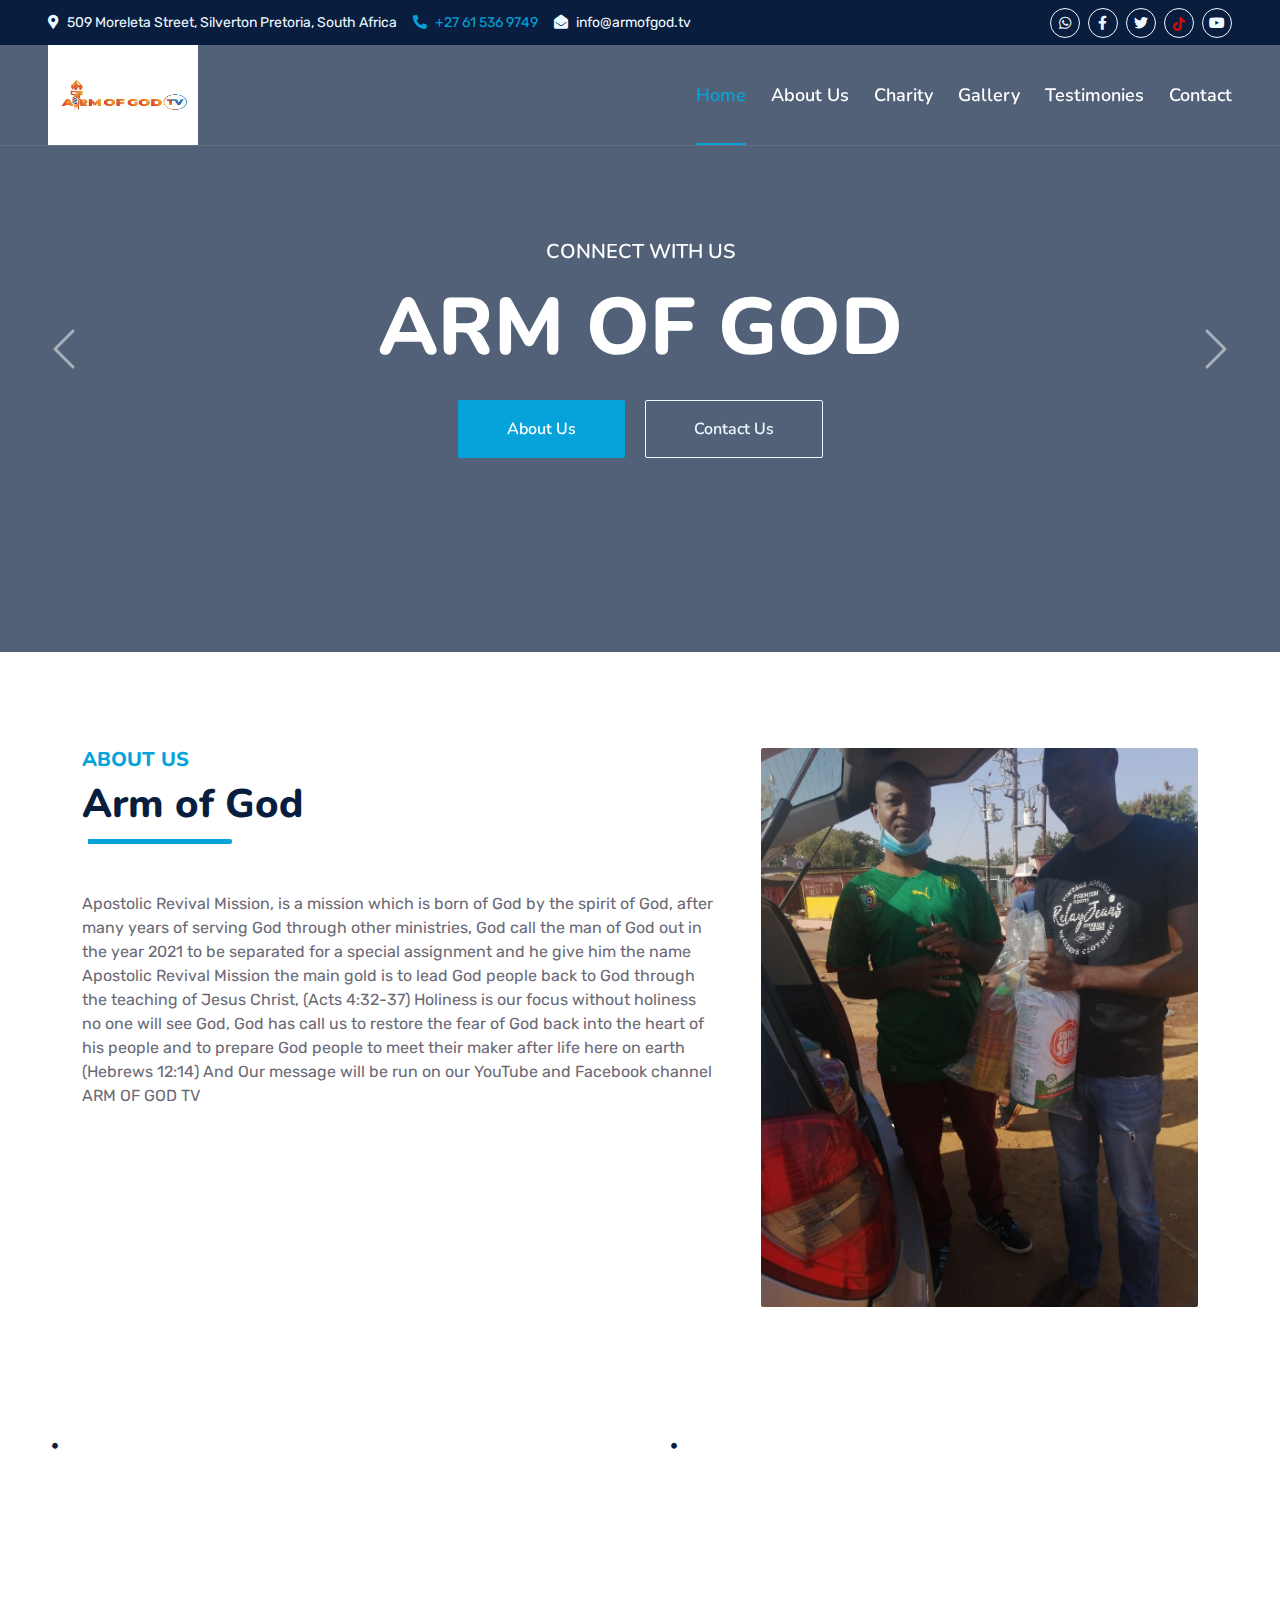
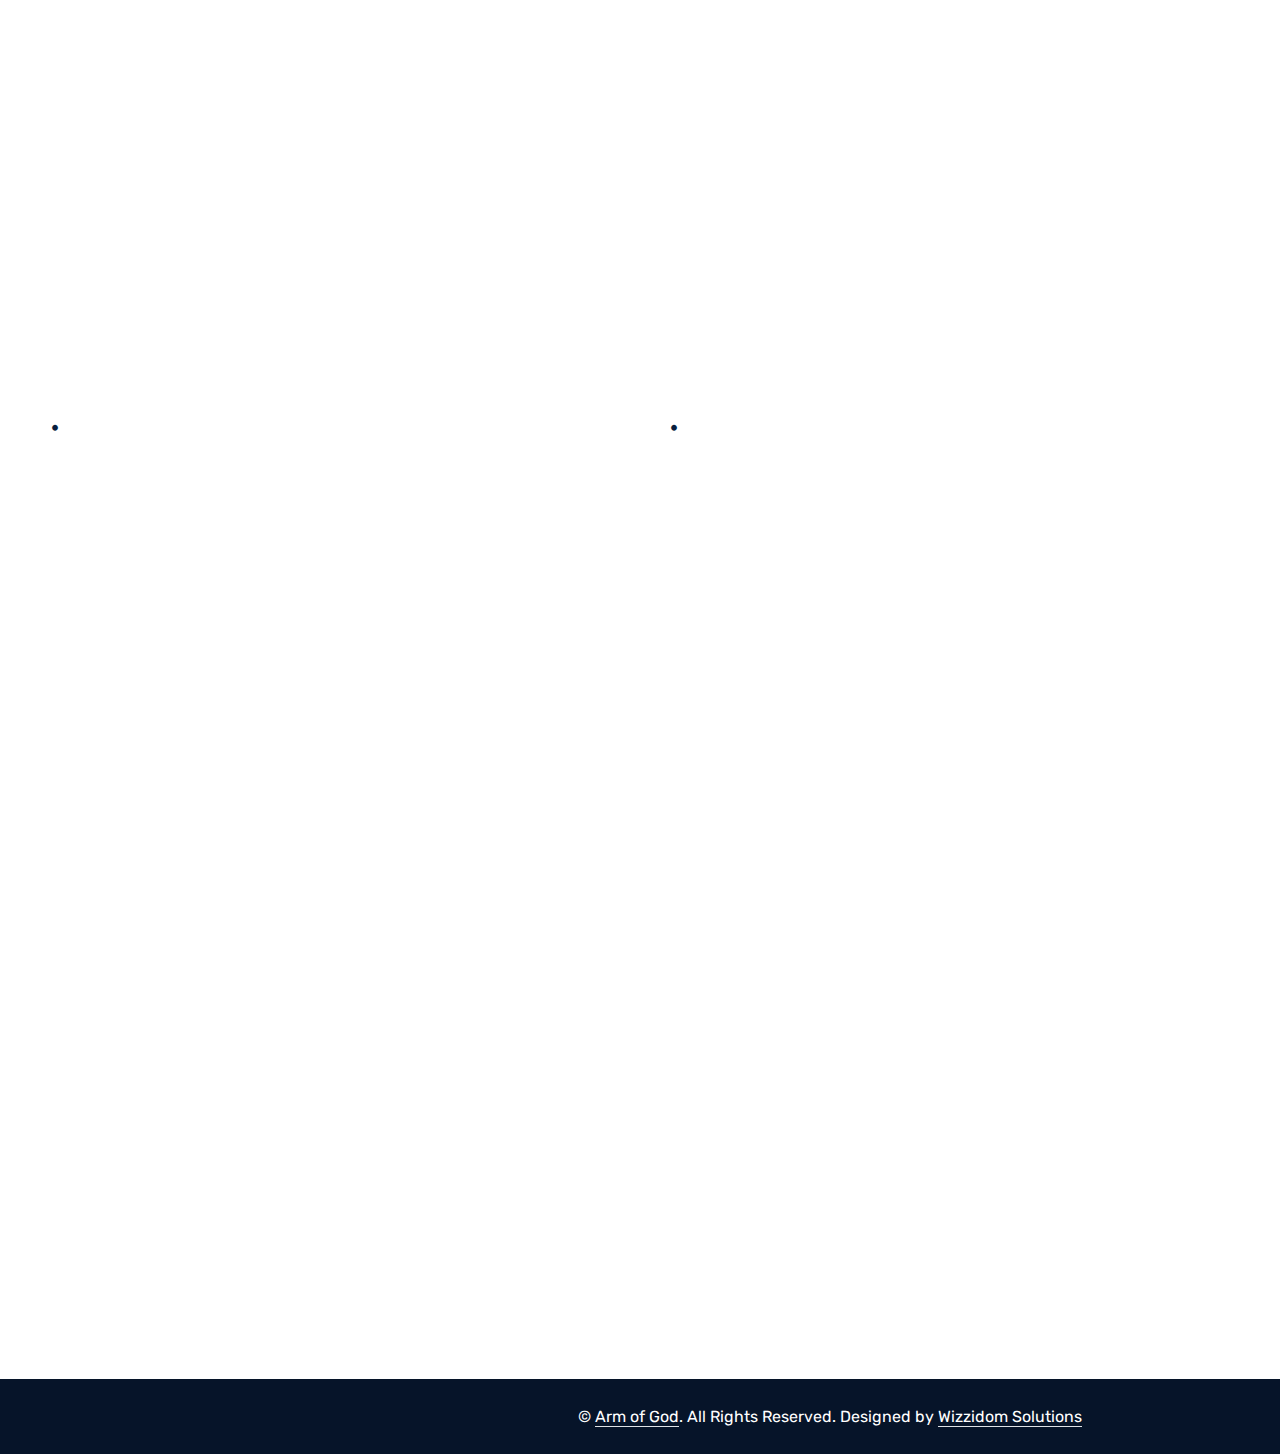
<file: index.html>
<!DOCTYPE html>
<html lang="en">

<head>
    <meta charset="utf-8">
    <title>Arm of God</title>
    <meta content="width=device-width, initial-scale=1.0" name="viewport">


    <!-- Favicon -->
    <link href="img/favicon.ico" rel="icon">

    <!-- Google Web Fonts -->
    <link rel="preconnect" href="https://fonts.googleapis.com">
    <link rel="preconnect" href="https://fonts.gstatic.com" crossorigin>
    <link href="https://fonts.googleapis.com/css2?family=Nunito:wght@400;600;700;800&family=Rubik:wght@400;500;600;700&display=swap" rel="stylesheet">

    <!-- Icon Font Stylesheet -->
    <link href="https://cdnjs.cloudflare.com/ajax/libs/font-awesome/5.10.0/css/all.min.css" rel="stylesheet">
    <link href="https://cdn.jsdelivr.net/npm/bootstrap-icons@1.4.1/font/bootstrap-icons.css" rel="stylesheet">

    <!-- Libraries Stylesheet -->
    <link href="lib/owlcarousel/assets/owl.carousel.min.css" rel="stylesheet">
    <link href="lib/animate/animate.min.css" rel="stylesheet">

    <!-- Customized Bootstrap Stylesheet -->
    <link href="css/bootstrap.min.css" rel="stylesheet">

    <!-- Template Stylesheet -->
    <link href="css/style.css" rel="stylesheet">
</head>

<body>
    <!-- Spinner Start -->
    <div id="spinner" class="show bg-white position-fixed translate-middle w-100 vh-100 top-50 start-50 d-flex align-items-center justify-content-center">
        <div class="spinner"></div>
    </div>
    <!-- Spinner End -->


    <!-- Topbar Start -->
    <div class="container-fluid bg-dark px-5 d-none d-lg-block">
        <div class="row gx-0">
            <div class="col-lg-8 text-center text-lg-start mb-2 mb-lg-0">
                <div class="d-inline-flex align-items-center" style="height: 45px;">
                    <small class="me-3 text-light"><i class="fa fa-map-marker-alt me-2"></i>509 Moreleta Street, Silverton Pretoria, South Africa </small>
                    <small class="me-3 text-light"> <a href="tel:27615369749"> <i class="fa fa-phone-alt me-2"></i>+27 61 536 9749</a></small>
                    <small class="text-light"><i class="fa fa-envelope-open me-2"></i>info@armofgod.tv</small>
                </div>
            </div>
            <div class="col-lg-4 text-center text-lg-end">
                <div class="d-inline-flex align-items-center" style="height: 45px;">
                    <a class="btn btn-sm btn-outline-light btn-sm-square rounded-circle me-2" href="https://wa.me/27615369749"><i class="fab fa-whatsapp fw-normal"></i></a>
                 
                    <a class="btn btn-sm btn-outline-light btn-sm-square rounded-circle me-2" href="https://www.facebook.com/ArmOfGodTV.org"><i class="fab fa-facebook-f fw-normal"></i></a>
                    <a class="btn btn-sm btn-outline-light btn-sm-square rounded-circle me-2" href="https://twitter.com/amrofgodtv"><i class="fab fa-twitter fw-normal"></i></a>
        <a class="btn btn-sm btn-outline-light btn-sm-square rounded-circle me-2" href="https://tiktok.com/@armofgodtv"><svg xmlns="http://www.w3.org/2000/svg" height="1em" viewBox="0 0 448 512"><!--! Font Awesome Free 6.4.0 by @fontawesome - https://fontawesome.com License - https://fontawesome.com/license (Commercial License) Copyright 2023 Fonticons, Inc. --><style>svg{fill:#d60a0a}</style><path d="M448,209.91a210.06,210.06,0,0,1-122.77-39.25V349.38A162.55,162.55,0,1,1,185,188.31V278.2a74.62,74.62,0,1,0,52.23,71.18V0l88,0a121.18,121.18,0,0,0,1.86,22.17h0A122.18,122.18,0,0,0,381,102.39a121.43,121.43,0,0,0,67,20.14Z"/></svg></a>
       
                    <a class="btn btn-sm btn-outline-light btn-sm-square rounded-circle" href="https://www.youtube.com/@ArmOfGodTV"><i class="fab fa-youtube fw-normal"></i></a>
            
                                </div>
            </div>
        </div>
    </div>
    <!-- Topbar End -->


    <!-- Navbar & Carousel Start -->
    <div class="container-fluid position-relative p-0">
        <nav class="navbar navbar-expand-lg navbar-dark px-5 py-3 py-lg-0">
            <a href="index.html" class="navbar-brand p-0">
            <img src="img/2.jpeg" alt="" width="150px" height="100px">
            </a>
            <button class="navbar-toggler" type="button" data-bs-toggle="collapse" data-bs-target="#navbarCollapse">
                <span class="fa fa-bars"></span>
            </button>
            <div class="collapse navbar-collapse" id="navbarCollapse">
                <div class="navbar-nav ms-auto py-0">
                    <a href="index.html" class="nav-item nav-link active">Home</a>
                    <a href="about.html" class="nav-item nav-link">About Us</a>
                    <a href="charity.html" class="nav-item nav-link">Charity</a>
                    <a href="gallery.html" class="nav-item nav-link">Gallery</a>
                         
                  
                         <a href="testimonies.html" class="nav-item nav-link">Testimonies</a>
                    <a href="contact.html" class="nav-item nav-link">Contact</a>
                </div>
            
            </div>
        </nav>

        <div id="header-carousel" class="carousel slide carousel-fade" data-bs-ride="carousel">
            <div class="carousel-inner">
                <div class="carousel-item active">
              <iframe  autoplay muted width="100%" height="600px" class = "w-100" src="https://www.youtube.com/embed/mZRzSzsGQ4A?autoplay=1&mute=1&controls=0" title="BEWARE OF ANOTHER JESUS" frameborder="0" allow="accelerometer; autoplay; clipboard-write; encrypted-media; gyroscope; picture-in-picture; web-share" allowfullscreen></iframe>
                    <div class="carousel-caption d-flex flex-column align-items-center justify-content-center">
                        <div class="p-3" style="max-width: 900px;">
                            <h5 class="text-white text-uppercase mb-3 animated slideInDown">Connect With Us</h5>
                            <h1 class="display-1 text-white mb-md-4 animated zoomIn">ARM OF GOD</h1>
                            <a href="#about" class="btn btn-primary py-md-3 px-md-5 me-3 animated slideInLeft">About Us</a>
                            <a href="contact.html" class="btn btn-outline-light py-md-3 px-md-5 animated slideInRight">Contact Us</a>
                        </div>
                    </div>
                </div>
                <div class="carousel-item">
<iframe autoplay width="100%" height="600px" class = "w-100" src="https://www.youtube.com/embed/2BtKA11wW2U?autoplay=1&mute=1&controls=0" title="Arm of God TV Live Stream" frameborder="0" allow="accelerometer; autoplay; clipboard-write; encrypted-media; gyroscope; picture-in-picture; web-share" allowfullscreen></iframe>
                    <div class="carousel-caption d-flex flex-column align-items-center justify-content-center">
                        <div class="p-3" style="max-width: 900px;">
                            <h5 class="text-white text-uppercase mb-3 animated slideInDown">Connect With Us</h5>
                            <h1 class="display-1 text-white mb-md-4 animated zoomIn">ARM OF GOD</h1>
                            <a href="#about" class="btn btn-primary py-md-3 px-md-5 me-3 animated slideInLeft">About Us</a>
                            <a href="contact.html" class="btn btn-outline-light py-md-3 px-md-5 animated slideInRight">Contact Us</a>
                        </div>
                    </div>
                </div>
            </div>
            <button class="carousel-control-prev" type="button" data-bs-target="#header-carousel"
                data-bs-slide="prev">
                <span class="carousel-control-prev-icon" aria-hidden="true"></span>
                <span class="visually-hidden">Previous</span>
            </button>
            <button class="carousel-control-next" type="button" data-bs-target="#header-carousel"
                data-bs-slide="next">
                <span class="carousel-control-next-icon" aria-hidden="true"></span>
                <span class="visually-hidden">Next</span>
            </button>
        </div>
    </div>
    <!-- Navbar & Carousel End -->


    <!-- Full Screen Search Start -->

    <!-- Full Screen Search End -->


    <!-- Facts Start -->
    <!-- <div class="container-fluid facts py-5 pt-lg-0">
        <div class="container py-5 pt-lg-0">
            <div class="row gx-0">
                <div class="col-lg-4 wow zoomIn" data-wow-delay="0.1s">
                    <div class="bg-primary shadow d-flex align-items-center justify-content-center p-4" style="height: 150px;">
                        <div class="bg-white d-flex align-items-center justify-content-center rounded mb-2" style="width: 60px; height: 60px;">
                            <i class="fa fa-users text-primary"></i>
                        </div>
                        <div class="ps-4">
                            <h5 class="text-white mb-0">Happy Clients</h5>
                            <h1 class="text-white mb-0" data-toggle="counter-up">12345</h1>
                        </div>
                    </div>
                </div>
                <div class="col-lg-4 wow zoomIn" data-wow-delay="0.3s">
                    <div class="bg-light shadow d-flex align-items-center justify-content-center p-4" style="height: 150px;">
                        <div class="bg-primary d-flex align-items-center justify-content-center rounded mb-2" style="width: 60px; height: 60px;">
                            <i class="fa fa-check text-white"></i>
                        </div>
                        <div class="ps-4">
                            <h5 class="text-primary mb-0">Projects Done</h5>
                            <h1 class="mb-0" data-toggle="counter-up">12345</h1>
                        </div>
                    </div>
                </div>
                <div class="col-lg-4 wow zoomIn" data-wow-delay="0.6s">
                    <div class="bg-primary shadow d-flex align-items-center justify-content-center p-4" style="height: 150px;">
                        <div class="bg-white d-flex align-items-center justify-content-center rounded mb-2" style="width: 60px; height: 60px;">
                            <i class="fa fa-award text-primary"></i>
                        </div>
                        <div class="ps-4">
                            <h5 class="text-white mb-0">Win Awards</h5>
                            <h1 class="text-white mb-0" data-toggle="counter-up">12345</h1>
                        </div>
                    </div>
                </div>
            </div>
        </div>
    </div> -->
    <!-- Facts Start -->


    <!-- About Start -->
    <div class="container-fluid py-5 wow fadeInUp" data-wow-delay="0.1s" id="about">
        <div class="container py-5">
            <div class="row g-5">
                <div class="col-lg-7">
                    <div class="section-title position-relative pb-3 mb-5">
                        <h5 class="fw-bold text-primary text-uppercase">About Us</h5>
                        <h1 class="mb-0">Arm of God</h1>
                    </div>
                    <p class="mb-4">
                        Apostolic Revival Mission, is a mission which is born of God by the spirit of God, after many years of serving God through other ministries, God call the man of God out in the year 2021 to be separated for a special assignment and he give him the name Apostolic Revival Mission  the main gold is to lead God people back to God through the teaching of Jesus Christ, (Acts 4:32-37) Holiness is our focus without holiness no one will see God, God has call us to restore the fear of God back into the heart of his people and to prepare God people to meet their maker after life here on earth (Hebrews 12:14)
And Our message will be run on our YouTube and Facebook channel ARM OF GOD TV 
                    </p>
                        <div class="row g-0 mb-3">
                        <div class="col-sm-6 wow zoomIn" data-wow-delay="0.2s">
                         
                        </div>
                        <div class="col-sm-6 wow zoomIn" data-wow-delay="0.4s">
                 
                        </div>
                    </div>
                    <div class="d-flex align-items-center mb-4 wow fadeIn" data-wow-delay="0.6s">
                        <div class="bg-primary d-flex align-items-center justify-content-center rounded" style="width: 60px; height: 60px;">
                            <i class="fa fa-phone-alt text-white"></i>
                        </div>
                        <div class="ps-4">
                            <h5 class="mb-2">Call to ask any question</h5>
                            <h4 class="text-primary mb-0">061 536 9749</h4>
                        </div>
                    </div>
                    <a href="about.html" class="btn btn-primary py-3 px-5 mt-3 wow zoomIn" data-wow-delay="0.9s">Read More</a>
                </div>
                <div class="col-lg-5" style="min-height: 500px;">
                    <div class="position-relative h-100">
                        <img class="position-absolute w-100 h-100 rounded wow zoomIn" data-wow-delay="0.9s" src="img/12.jpeg" style="object-fit: cover;">
                    </div>
                </div>
            </div>
        </div>
    </div>
    <!-- About End -->
<style>

.you li {
  list-style: none;
}

.video-media-youtube {
  width: 100%;
  max-width: 1400px;
  margin: 0 auto;
}

.video__container {
  display: flex;
  flex-direction: column;
  width: 100%; 
  padding: 0 .9375rem;
}

.video__content {
  padding-bottom:  1.25rem;
}

h2 {
  width: 100%;
  text-transform: uppercase;
}

.you h3::before {
  content: "\f111";
  display: inline-block;
  font-family: 'Font Awesome 5 Free';
  font-size: .375rem;
  font-weight: 900;
  vertical-align: middle;
  transform: translateY(-.125rem);
  padding-right: .9375rem;
}

.you h3 {
  display: inline-block;
  padding: 20px 0;
}

.video-media-youtube-inner {
  display: flex;
  flex-direction: row;
  flex-wrap: wrap;
  justify-content: center;
  width: 100%;
}

.media__embed {
  flex-basis: 100%;
  padding-bottom: 1.25rem;
}

.video-media-youtube-inner-vi {
  display: block;
  overflow: hidden;
  position: relative;
  height: 0;
  padding: 0;
}

.video-media-youtube-inner-vi--ratio {
  padding-bottom: 75%;
}

.video-media-youtube-inner-vi iframe {
  position: absolute;
  top: 0;
  left: 0;
  bottom: 0;
  width: 100%;
  height: 100%;
}

@media only screen and (min-width: 1024px) {

  .video__container {
    padding: 0 1.25rem;
  }
  
  .video-media-youtube-inner {
    justify-content: space-between;
  }
  
  .media__embed {
    flex-basis: calc(50% - .9375rem);
    padding-bottom: 1.875rem;
  }
}
</style>

    <div class = "you"> 
        <div class="video-media-youtube">
                        <ul class="video__container">
                            <li class="video__content">
                                <h2>    </h2>
                                <ul class="video-media-youtube-inner">
                                    <li class="media__embed">
                                          <h3></h3>
                                          <div class="video-media-youtube-inner-vi video-media-youtube-inner-vi--ratio">
                                            <iframe src="https://www.youtube.com/embed/2BtKA11wW2U" title="Arm of God TV Live Stream" frameborder="0" allow="accelerometer; autoplay; clipboard-write; encrypted-media; gyroscope; picture-in-picture; web-share" allowfullscreen></iframe>    </div>
                                    </li>
                
                                    <li class="media__embed">
                                          <h3> </h3>
                                          <div class="video-media-youtube-inner-vi video-media-youtube-inner-vi--ratio">
                                            <iframe src="https://www.youtube.com/embed/mZRzSzsGQ4A" title="BEWARE OF ANOTHER JESUS" frameborder="0" allow="accelerometer; autoplay; clipboard-write; encrypted-media; gyroscope; picture-in-picture; web-share" allowfullscreen></iframe>                   </div>
                                    </li>
                                  </ul> 
                            </li>
            
                            <li class="video__content">
                                  <h2></h2>
                                  <ul class="video-media-youtube-inner">
                                    <li class="media__embed">
                                          <h3></h3>
                                          <div class="video-media-youtube-inner-vi video-media-youtube-inner-vi--ratio">
                                            <iframe src="https://www.youtube.com/embed/X3PlHbln9lA" title="VICTORY OVER SIN" frameborder="0" allow="accelerometer; autoplay; clipboard-write; encrypted-media; gyroscope; picture-in-picture; web-share" allowfullscreen></iframe>              </div>
                                    </li>
                
                                    <li class="media__embed">
                                          <h3></h3>
                                          <div class="video-media-youtube-inner-vi video-media-youtube-inner-vi--ratio">
                                            <iframe  src="https://www.youtube.com/embed/ukPB5kwM444" title="DON’T KEEP YOUR BURDEN WITH YOU DROP THEM AT THE FEET OF JESUS CHRIST" frameborder="0" allow="accelerometer; autoplay; clipboard-write; encrypted-media; gyroscope; picture-in-picture; web-share" allowfullscreen></iframe>           </div>
                                    </li>
                                  </ul> 
                            </li>
        
                                                          </ul> 
                            </li>
                          </ul>     
                    </div>
        </div>
    

    <!-- Footer Start -->
    <div class="container-fluid bg-dark text-light mt-5 wow fadeInUp" data-wow-delay="0.1s">
        <div class="container">
            <div class="row gx-5">
                <div class="col-lg-4 col-md-6 footer-about">
                    <div class="d-flex flex-column align-items-center justify-content-center text-center h-100 bg-primary p-4">
                        <a href="index.html" class="navbar-brand">
                            <img src="img/1.jpeg" alt="" width="100px">
                        </a>
                        <p class="mt-3 mb-4">
                            Sign up for our newsletter.
                       </p>
                            <form action="">
                            <div class="input-group">
                                <input type="text" class="form-control border-white p-3" placeholder="Your Email">
                                <button class="btn btn-dark" type="submit">Sign Up</button>
                            </div>
                        </form>
                    </div>
                </div>
                <div class="col-lg-8 col-md-6">
                    <div class="row gx-5">
                        <div class="col-lg-4 col-md-12 pt-5 mb-5">
                            <div class="section-title section-title-sm position-relative pb-3 mb-4">
                                <h3 class="text-light mb-0">Get In Touch</h3>
                            </div>
                            <div class="d-flex mb-2">
                                <i class="bi bi-geo-alt text-primary me-2"></i>
                                <p class="mb-0">509 Moreleta Street, Silverton Pretoria, South Africa </p>
                            </div>
                            <div class="d-flex mb-2">
                                <i class="bi bi-envelope-open text-primary me-2"></i>
                                <p class="mb-0">info@armofgod.tv</p>
                            </div>
                            <div class="d-flex mb-2">
                                <i class="bi bi-telephone text-primary me-2"></i>
                                <p class="mb-0">061 536 9749</p>
                            </div>
                            <div class="d-flex mt-4">
                                <a class="btn btn-primary btn-square me-2" href="https://www.facebook.com/ArmOfGodTV.org"><i class="fab fa-facebook-f fw-normal"></i></a>
                            </div>
                        </div>
                        <div class="col-lg-4 col-md-12 pt-0 pt-lg-5 mb-5">
                            <div class="section-title section-title-sm position-relative pb-3 mb-4">
                                <h3 class="text-light mb-0">Quick Links</h3>
                            </div>
                            <div class="link-animated d-flex flex-column justify-content-start">
                                <a class="text-light mb-2" href="index.html"><i class="bi bi-arrow-right text-primary me-2"></i>Home</a>
                                <a class="text-light mb-2" href="about.html"><i class="bi bi-arrow-right text-primary me-2"></i>About Us</a>
                                <a class="text-light mb-2" href="charity.html"><i class="bi bi-arrow-right text-primary me-2"></i>Charity</a>
                                <a class="text-light mb-2" href="testimonies.html"><i class="bi bi-arrow-right text-primary me-2"></i>Gallery</a>
                                <a class="text-light mb-2" href="belief.html"><i class="bi bi-arrow-right text-primary me-2"></i>Our Belief</a>
                                <a class="text-light" href="contact.html"><i class="bi bi-arrow-right text-primary me-2"></i>Contact Us</a>
                            </div>
                        </div>
                        
                    </div>
                </div>
            </div>
        </div>
    </div>
    <div class="container-fluid text-white" style="background: #061429;">
        <div class="container text-center">
            <div class="row justify-content-end">
                <div class="col-lg-8 col-md-6">
                    <div class="d-flex align-items-center justify-content-center" style="height: 75px;">
                        <p class="mb-0">&copy; <a class="text-white border-bottom" href="#">Arm of God</a>. All Rights Reserved. 
						
						<!--/*** This template is free as long as you keep the footer author’s credit link/attribution link/backlink. If you'd like to use the template without the footer author’s credit link/attribution link/backlink, you can purchase the Credit Removal License from "https://htmlcodex.com/credit-removal". Thank you for your support. ***/-->
						Designed by <a class="text-white border-bottom" href="https://wizzidom.co.za">Wizzidom Solutions</a></p>
                    </div>
                </div>
            </div>
        </div>
    </div>
    <!-- Footer End -->


    <!-- Back to Top -->
    <a href="#" class="btn btn-lg btn-primary btn-lg-square rounded back-to-top"><i class="bi bi-arrow-up"></i></a>


    <!-- JavaScript Libraries -->
    <script src="https://code.jquery.com/jquery-3.4.1.min.js"></script>
    <script src="https://cdn.jsdelivr.net/npm/bootstrap@5.0.0/dist/js/bootstrap.bundle.min.js"></script>
    <script src="lib/wow/wow.min.js"></script>
    <script src="lib/easing/easing.min.js"></script>
    <script src="lib/waypoints/waypoints.min.js"></script>
    <script src="lib/counterup/counterup.min.js"></script>
    <script src="lib/owlcarousel/owl.carousel.min.js"></script>

    <!-- Template Javascript -->
    <script src="js/main.js"></script>
</body>

</html>
</file>
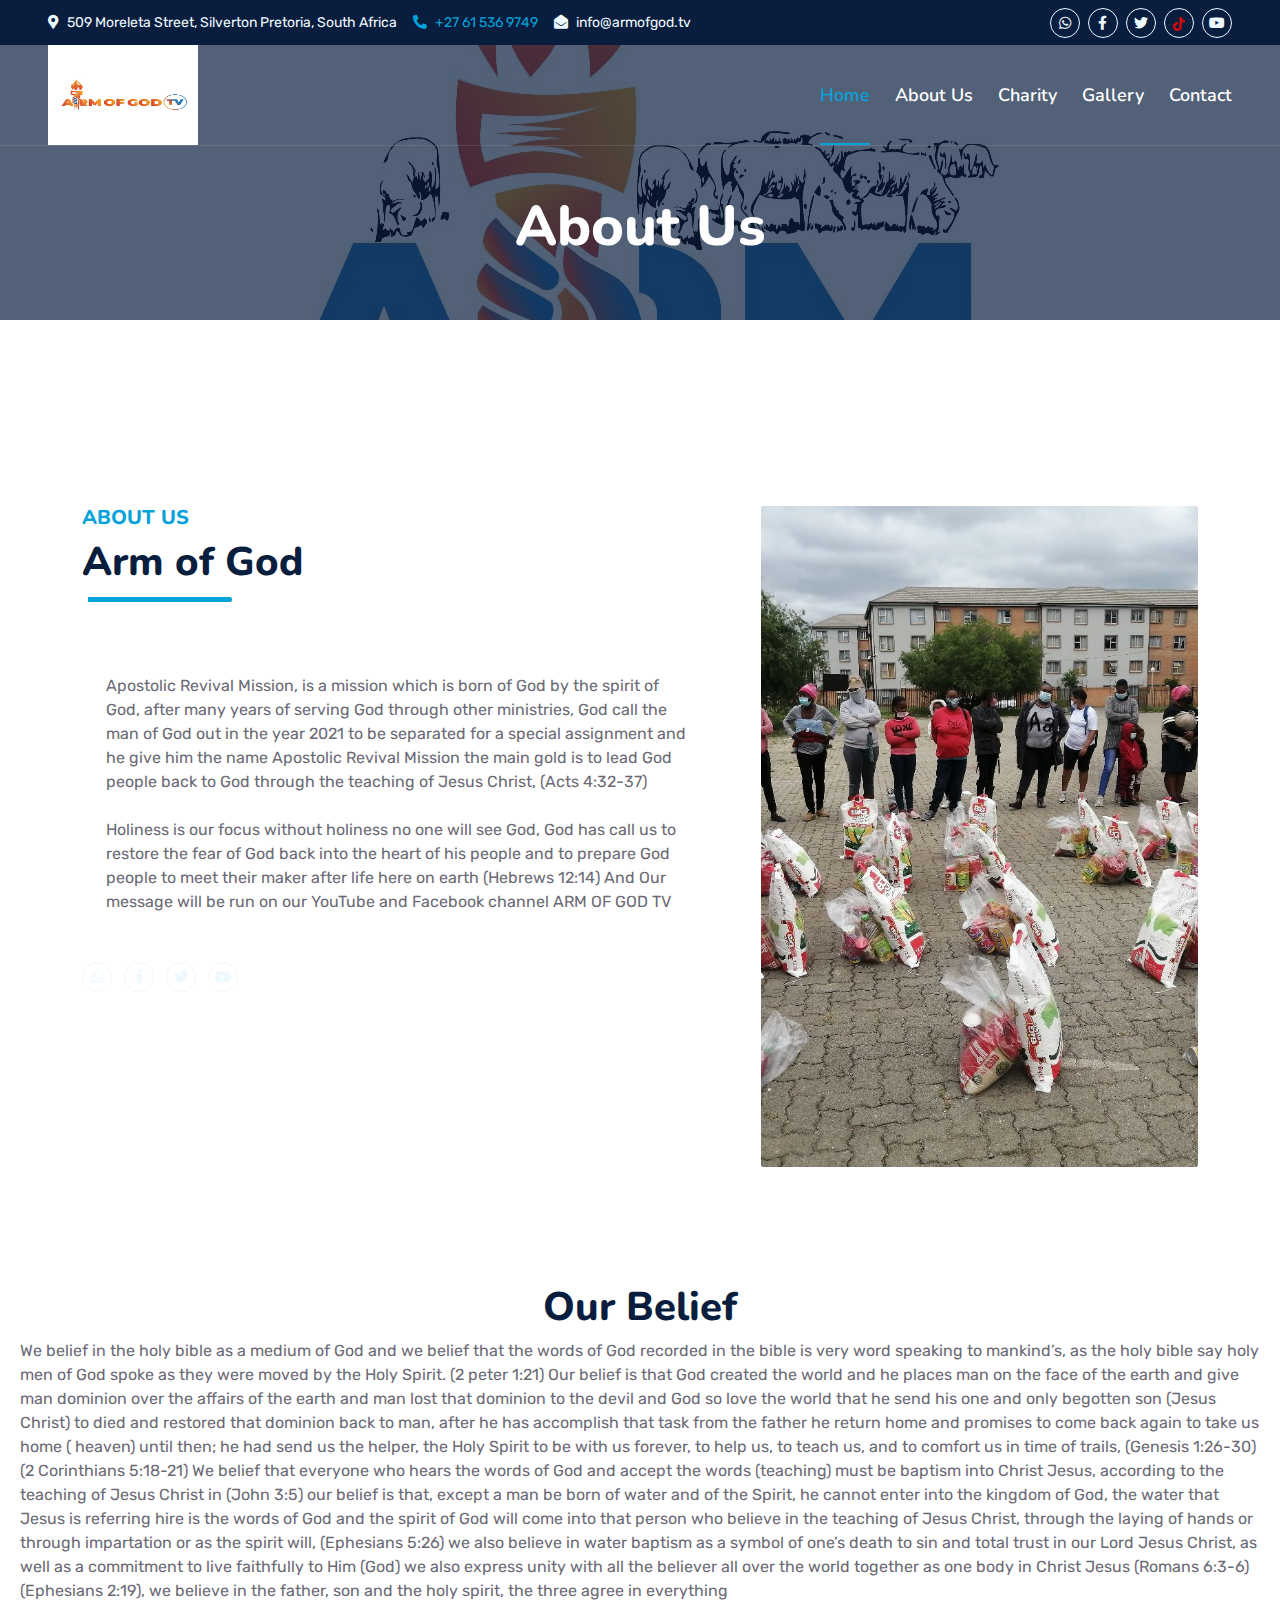
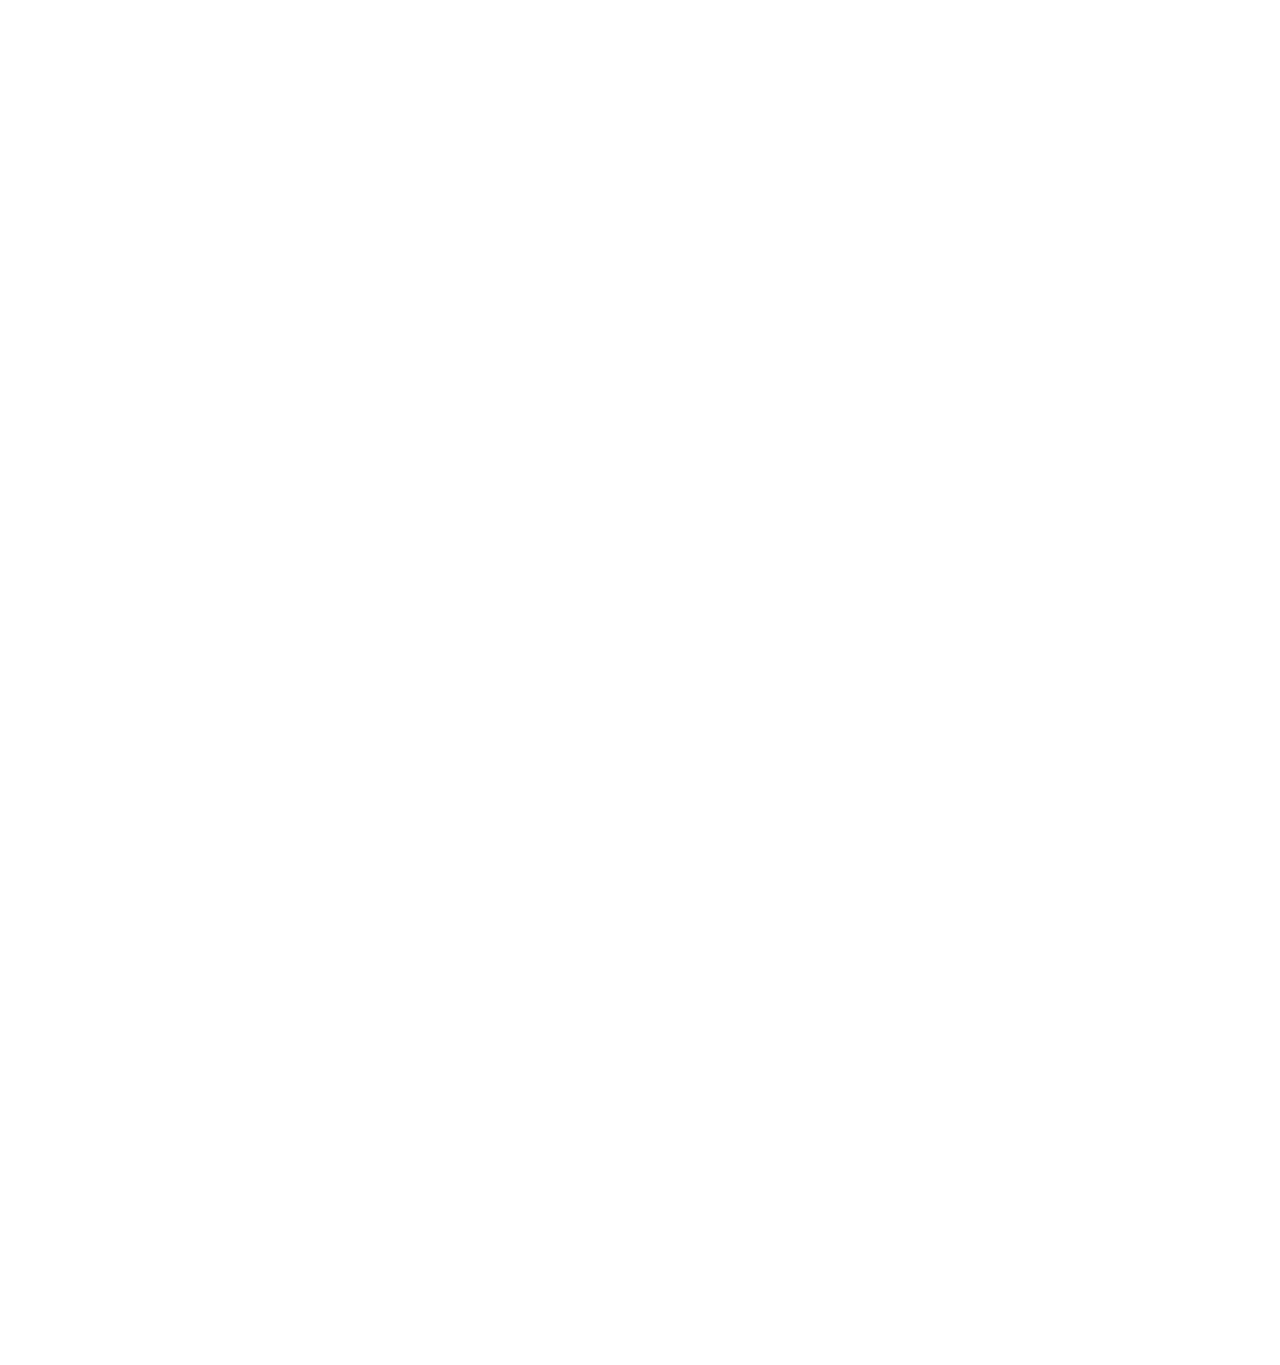
<file: about.html>
<!DOCTYPE html>
<html lang="en">

<head>
    <meta charset="utf-8">
    <title>Arm of God</title>
    <meta content="width=device-width, initial-scale=1.0" name="viewport">


    <!-- Favicon -->
    <link href="img/favicon.ico" rel="icon">

    <!-- Google Web Fonts -->
    <link rel="preconnect" href="https://fonts.googleapis.com">
    <link rel="preconnect" href="https://fonts.gstatic.com" crossorigin>
    <link href="https://fonts.googleapis.com/css2?family=Nunito:wght@400;600;700;800&family=Rubik:wght@400;500;600;700&display=swap" rel="stylesheet">

    <!-- Icon Font Stylesheet -->
    <link href="https://cdnjs.cloudflare.com/ajax/libs/font-awesome/5.10.0/css/all.min.css" rel="stylesheet">
    <link href="https://cdn.jsdelivr.net/npm/bootstrap-icons@1.4.1/font/bootstrap-icons.css" rel="stylesheet">

    <!-- Libraries Stylesheet -->
    <link href="lib/owlcarousel/assets/owl.carousel.min.css" rel="stylesheet">
    <link href="lib/animate/animate.min.css" rel="stylesheet">

    <!-- Customized Bootstrap Stylesheet -->
    <link href="css/bootstrap.min.css" rel="stylesheet">

    <!-- Template Stylesheet -->
    <link href="css/style.css" rel="stylesheet">
</head>

<body>
    <!-- Spinner Start -->
    <div id="spinner" class="show bg-white position-fixed translate-middle w-100 vh-100 top-50 start-50 d-flex align-items-center justify-content-center">
        <div class="spinner"></div>
    </div>
    <!-- Spinner End -->


    <!-- Topbar Start -->
    <div class="container-fluid bg-dark px-5 d-none d-lg-block">
        <div class="row gx-0">
            <div class="col-lg-8 text-center text-lg-start mb-2 mb-lg-0">
                <div class="d-inline-flex align-items-center" style="height: 45px;">
                    <small class="me-3 text-light"><i class="fa fa-map-marker-alt me-2"></i>509 Moreleta Street, Silverton Pretoria, South Africa </small>
                    <small class="me-3 text-light"> <a href="tel:27615369749"> <i class="fa fa-phone-alt me-2"></i>+27 61 536 9749</a></small>
                    <small class="text-light"><i class="fa fa-envelope-open me-2"></i>info@armofgod.tv</small>
                </div>
            </div>
            <div class="col-lg-4 text-center text-lg-end">
                <div class="d-inline-flex align-items-center" style="height: 45px;">
                    <a class="btn btn-sm btn-outline-light btn-sm-square rounded-circle me-2" href="https://wa.me/27615369749"><i class="fab fa-whatsapp fw-normal"></i></a>
                 
                    <a class="btn btn-sm btn-outline-light btn-sm-square rounded-circle me-2" href="https://www.facebook.com/ArmOfGodTV.org"><i class="fab fa-facebook-f fw-normal"></i></a>
                    <a class="btn btn-sm btn-outline-light btn-sm-square rounded-circle me-2" href="https://twitter.com/amrofgodtv"><i class="fab fa-twitter fw-normal"></i></a>
        <a class="btn btn-sm btn-outline-light btn-sm-square rounded-circle me-2" href="https://tiktok.com/@armofgodtv"><svg xmlns="http://www.w3.org/2000/svg" height="1em" viewBox="0 0 448 512"><!--! Font Awesome Free 6.4.0 by @fontawesome - https://fontawesome.com License - https://fontawesome.com/license (Commercial License) Copyright 2023 Fonticons, Inc. --><style>svg{fill:#d60a0a}</style><path d="M448,209.91a210.06,210.06,0,0,1-122.77-39.25V349.38A162.55,162.55,0,1,1,185,188.31V278.2a74.62,74.62,0,1,0,52.23,71.18V0l88,0a121.18,121.18,0,0,0,1.86,22.17h0A122.18,122.18,0,0,0,381,102.39a121.43,121.43,0,0,0,67,20.14Z"/></svg></a>
       
                    <a class="btn btn-sm btn-outline-light btn-sm-square rounded-circle" href="https://www.youtube.com/@ArmOfGodTV"><i class="fab fa-youtube fw-normal"></i></a>
            
                                </div>
            </div>
        </div>
    </div>
    <!-- Topbar End -->


    <!-- Navbar & Carousel Start -->
    <div class="container-fluid position-relative p-0">
        <nav class="navbar navbar-expand-lg navbar-dark px-5 py-3 py-lg-0">
            <a href="index.html" class="navbar-brand p-0">
            <img src="img/2.jpeg" alt="" width="150px" height="100px">
            </a>
            <button class="navbar-toggler" type="button" data-bs-toggle="collapse" data-bs-target="#navbarCollapse">
                <span class="fa fa-bars"></span>
            </button>
            <div class="collapse navbar-collapse" id="navbarCollapse">
                <div class="navbar-nav ms-auto py-0">
                    <a href="index.html" class="nav-item nav-link active">Home</a>
                    <a href="about.html" class="nav-item nav-link">About Us</a>
                    <a href="charity.html" class="nav-item nav-link">Charity</a>
                    <a href="gallery.html" class="nav-item nav-link">Gallery</a>
                         
                  
                   
                    <a href="contact.html" class="nav-item nav-link">Contact</a>
                </div>
            
            </div>
        </nav>

        <div class="container-fluid bg-primary py-5 bg-header" style="margin-bottom: 90px;">
            <div class="row py-1">
                <div class="col-12 pt-lg-5 mt-lg-5 text-center">
                    <h1 class="display-4 text-white animated zoomIn">About Us</h1>
        
                </div>
            </div>
        </div>
    </div>
    <!-- Navbar End -->


    <!-- Full Screen Search Start -->

    <!-- Full Screen Search End -->


    <!-- About Start -->
    <div class="container-fluid py-5 wow fadeInUp" data-wow-delay="0.1s" id="about">
        <div class="container py-5">
            <div class="row g-5">
                <div class="col-lg-7">
                    <div class="section-title position-relative pb-3 mb-5">
                        <h5 class="fw-bold text-primary text-uppercase">About Us</h5>
                        <h1 class="mb-0">Arm of God</h1>
                    </div>
                    <p class="mb-4 p-4" >
                        Apostolic Revival Mission, is a mission which is born of God by the spirit of God, 
                        after many years of serving God through other ministries, God call the man of God out in 

                        the year 2021 to be separated for a special assignment and he give him the name Apostolic Revival Mission 
                         the main gold is to lead God people back to God through the teaching of Jesus Christ, (Acts 4:32-37) <br> <br> Holiness is our focus without holiness no one will see God, God has call us to restore the fear of God back into the heart of his people and to prepare God people to meet their maker after life here on earth (Hebrews 12:14)
And Our message will be run on our YouTube and Facebook channel ARM OF GOD TV 
                    </p>
                    <a class="btn btn-sm btn-outline-light btn-sm-square rounded-circle me-2" href="https://wa.me/27615369749"><i class="fab fa-whatsapp fw-normal"></i></a>
                 
                    <a class="btn btn-sm btn-outline-light btn-sm-square rounded-circle me-2" href="https://www.facebook.com/ArmOfGodTV.org"><i class="fab fa-facebook-f fw-normal"></i></a>
                    <a class="btn btn-sm btn-outline-light btn-sm-square rounded-circle me-2" href="https://twitter.com/amrofgodtv"><i class="fab fa-twitter fw-normal"></i></a>
       
                    <a class="btn btn-sm btn-outline-light btn-sm-square rounded-circle" href="https://www.youtube.com/@ArmOfGodTV"><i class="fab fa-youtube fw-normal"></i></a>
                        <div class="row g-0 mb-3">
                        <div class="col-sm-6 wow zoomIn" data-wow-delay="0.2s">
                         
                        </div>
                        <div class="col-sm-6 wow zoomIn" data-wow-delay="0.4s">
                 
                        </div>
                    </div>
                    <div class="d-flex align-items-center mb-4 wow fadeIn" data-wow-delay="0.6s">
                        <div class="bg-primary d-flex align-items-center justify-content-center rounded" style="width: 60px; height: 60px;">
                            <i class="fa fa-phone-alt text-white"></i>
                        </div>
                        <div class="ps-4">
                            <h5 class="mb-2">Call to ask any question</h5>
                            <h4 class="text-primary mb-0">+27 61 536 9749</h4>
                        </div>
                    </div>
                    <a href="about.html" class="btn btn-primary py-3 px-5 mt-3 wow zoomIn" data-wow-delay="0.9s">Read More</a>
                </div>
                <div class="col-lg-5" style="min-height: 500px;">
                    <div class="position-relative h-100">
                        <img class="position-absolute w-100 h-100 rounded wow zoomIn" data-wow-delay="0.9s" src="img/19.jpeg" style="object-fit: cover;">
                    </div>
                </div>
            </div>
        </div>
    </div>
    <!-- About End -->
 
    <div style="padding: 20px;">
        <h1 style="text-align: center;">Our Belief</h1>
        <p >
            We belief in the holy bible as a medium of God and we belief that the words of God recorded in the bible is very word speaking to mankind’s, as the holy bible say holy men of God spoke as they were moved by the Holy Spirit. (2 peter 1:21)
    Our belief is that God created the world and he places man on the face of the earth and give man dominion over the affairs of the earth and man lost that dominion to the devil and God so love the world that he send his one and only begotten son (Jesus Christ) to died and restored that dominion back to man, after he has accomplish that task from the father he return home and promises to come back again to take us home ( heaven) until then; he had send us the helper, the Holy Spirit to be with us forever, to help us, to teach us, and to comfort us in time of trails, (Genesis 1:26-30) (2 Corinthians 5:18-21)
    We belief that everyone who hears the words of God and accept the words (teaching) must be baptism into Christ Jesus, according to the teaching of Jesus Christ in (John 3:5) our belief is that, except a man be born of water and of the Spirit, he cannot enter into the kingdom of God, 
    the water that Jesus is referring hire is the words of God and the spirit of God will come into that person who believe in the teaching of Jesus Christ, through the laying of hands or through impartation or as the spirit will, (Ephesians 5:26)
    we also believe in water baptism as a symbol of one’s death to sin and total trust in our Lord Jesus Christ, as well as a commitment to live faithfully to Him (God) we also express unity with all the believer all over the world together as one body in Christ Jesus (Romans 6:3-6) (Ephesians 2:19), 
    we believe in the father, son and the holy spirit, the three agree in everything
        </p>
    </div>

    <!-- Team Start -->
    <div class="container-fluid py-5 wow fadeInUp" data-wow-delay="0.1s">
        <div class="container py-5">
            <div class="section-title text-center position-relative pb-3 mb-5 mx-auto" style="max-width: 600px;">
                <h5 class="fw-bold text-primary text-uppercase">Team Members</h5>
                <h1 class="mb-0">Dedicated To Uplifiting The Community</h1>
            </div>
            <div class="row g-5">
                <div class="col-lg-4 wow slideInUp" data-wow-delay="0.3s">
                    <div class="team-item bg-light rounded overflow-hidden">
                        <div class="team-img position-relative overflow-hidden">
                            <img class="img-fluid w-100" src="img/10.jpeg" alt="">
                         
                        </div>
                    
                    </div>
                </div>
                <div class="col-lg-4 wow slideInUp" data-wow-delay="0.6s">
                    <div class="team-item bg-light rounded overflow-hidden">
                        <div class="team-img position-relative overflow-hidden">
                            <img class="img-fluid w-100" src="img/11.jpeg" alt="">
                           
                    </div>
                </div>
                </div>
                <div class="col-lg-4 wow slideInUp" data-wow-delay="0.9s">
                    <div class="team-item bg-light rounded overflow-hidden">
                        <div class="team-img position-relative overflow-hidden">
                            <img class="img-fluid w-100" src="img/12.jpeg" alt="">
                          
                    </div>
                </div>
            </div>
        </div>
    </div>
    <!-- Team End -->




    <!-- Footer Start -->
    <div class="container-fluid bg-dark text-light mt-5 wow fadeInUp" data-wow-delay="0.1s">
        <div class="container">
            <div class="row gx-5">
                <div class="col-lg-4 col-md-6 footer-about">
                    <div class="d-flex flex-column align-items-center justify-content-center text-center h-100 bg-primary p-4">
                        <a href="index.html" class="navbar-brand">
                            <img src="img/1.jpeg" alt="" width="100px">
                        </a>
                        <p class="mt-3 mb-4">
                            Sign up for our newsletter.
                       </p>
                            <form action="">
                            <div class="input-group">
                                <input type="text" class="form-control border-white p-3" placeholder="Your Email">
                                <button class="btn btn-dark" type="submit">Sign Up</button>
                            </div>
                        </form>
                    </div>
                </div>
                <div class="col-lg-8 col-md-6">
                    <div class="row gx-5">
                        <div class="col-lg-4 col-md-12 pt-5 mb-5">
                            <div class="section-title section-title-sm position-relative pb-3 mb-4">
                                <h3 class="text-light mb-0">Get In Touch</h3>
                            </div>
                            <div class="d-flex mb-2">
                                <i class="bi bi-geo-alt text-primary me-2"></i>
                                <p class="mb-0">509 Moreleta Street, Silverton Pretoria, South Africa </p>
                            </div>
                            <div class="d-flex mb-2">
                                <i class="bi bi-envelope-open text-primary me-2"></i>
                                <p class="mb-0">info@armofgod.tv</p>
                            </div>
                            <div class="d-flex mb-2">
                                <i class="bi bi-telephone text-primary me-2"></i>
                                <p class="mb-0">061 536 9749</p>
                            </div>
                            <div class="d-flex mt-4">
                                <a class="btn btn-primary btn-square me-2" href="https://www.facebook.com/ArmOfGodTV.org"><i class="fab fa-facebook-f fw-normal"></i></a>
                            </div>
                        </div>
                        <div class="col-lg-4 col-md-12 pt-0 pt-lg-5 mb-5">
                            <div class="section-title section-title-sm position-relative pb-3 mb-4">
                                <h3 class="text-light mb-0">Quick Links</h3>
                            </div>
                            <div class="link-animated d-flex flex-column justify-content-start">
                                <a class="text-light mb-2" href="index.html"><i class="bi bi-arrow-right text-primary me-2"></i>Home</a>
                                <a class="text-light mb-2" href="about.html"><i class="bi bi-arrow-right text-primary me-2"></i>About Us</a>
                                <a class="text-light mb-2" href="charity.html"><i class="bi bi-arrow-right text-primary me-2"></i>Charity</a>
                                <a class="text-light mb-2" href="testimonies.html"><i class="bi bi-arrow-right text-primary me-2"></i>Gallery</a>
                                <a class="text-light mb-2" href="belief.html"><i class="bi bi-arrow-right text-primary me-2"></i>Our Belief</a>
                                <a class="text-light" href="contact.html"><i class="bi bi-arrow-right text-primary me-2"></i>Contact Us</a>
                            </div>
                        </div>
                        
                    </div>
                </div>
            </div>
        </div>
    </div>
    <div class="container-fluid text-white" style="background: #061429;">
        <div class="container text-center">
            <div class="row justify-content-end">
                <div class="col-lg-8 col-md-6">
                    <div class="d-flex align-items-center justify-content-center" style="height: 75px;">
                        <p class="mb-0">&copy; <a class="text-white border-bottom" href="#">Arm of God</a>. All Rights Reserved. 
						
						<!--/*** This template is free as long as you keep the footer author’s credit link/attribution link/backlink. If you'd like to use the template without the footer author’s credit link/attribution link/backlink, you can purchase the Credit Removal License from "https://htmlcodex.com/credit-removal". Thank you for your support. ***/-->
						Designed by <a class="text-white border-bottom" href="https://wizzidom.co.za">Wizzidom Solutions</a></p>
                    </div>
                </div>
            </div>
        </div>
    </div>
    <!-- Footer End -->


    <!-- Back to Top -->
    <a href="#" class="btn btn-lg btn-primary btn-lg-square rounded back-to-top"><i class="bi bi-arrow-up"></i></a>


    <!-- JavaScript Libraries -->
    <script src="https://code.jquery.com/jquery-3.4.1.min.js"></script>
    <script src="https://cdn.jsdelivr.net/npm/bootstrap@5.0.0/dist/js/bootstrap.bundle.min.js"></script>
    <script src="lib/wow/wow.min.js"></script>
    <script src="lib/easing/easing.min.js"></script>
    <script src="lib/waypoints/waypoints.min.js"></script>
    <script src="lib/counterup/counterup.min.js"></script>
    <script src="lib/owlcarousel/owl.carousel.min.js"></script>

    <!-- Template Javascript -->
    <script src="js/main.js"></script>
</body>

</html>
</file>
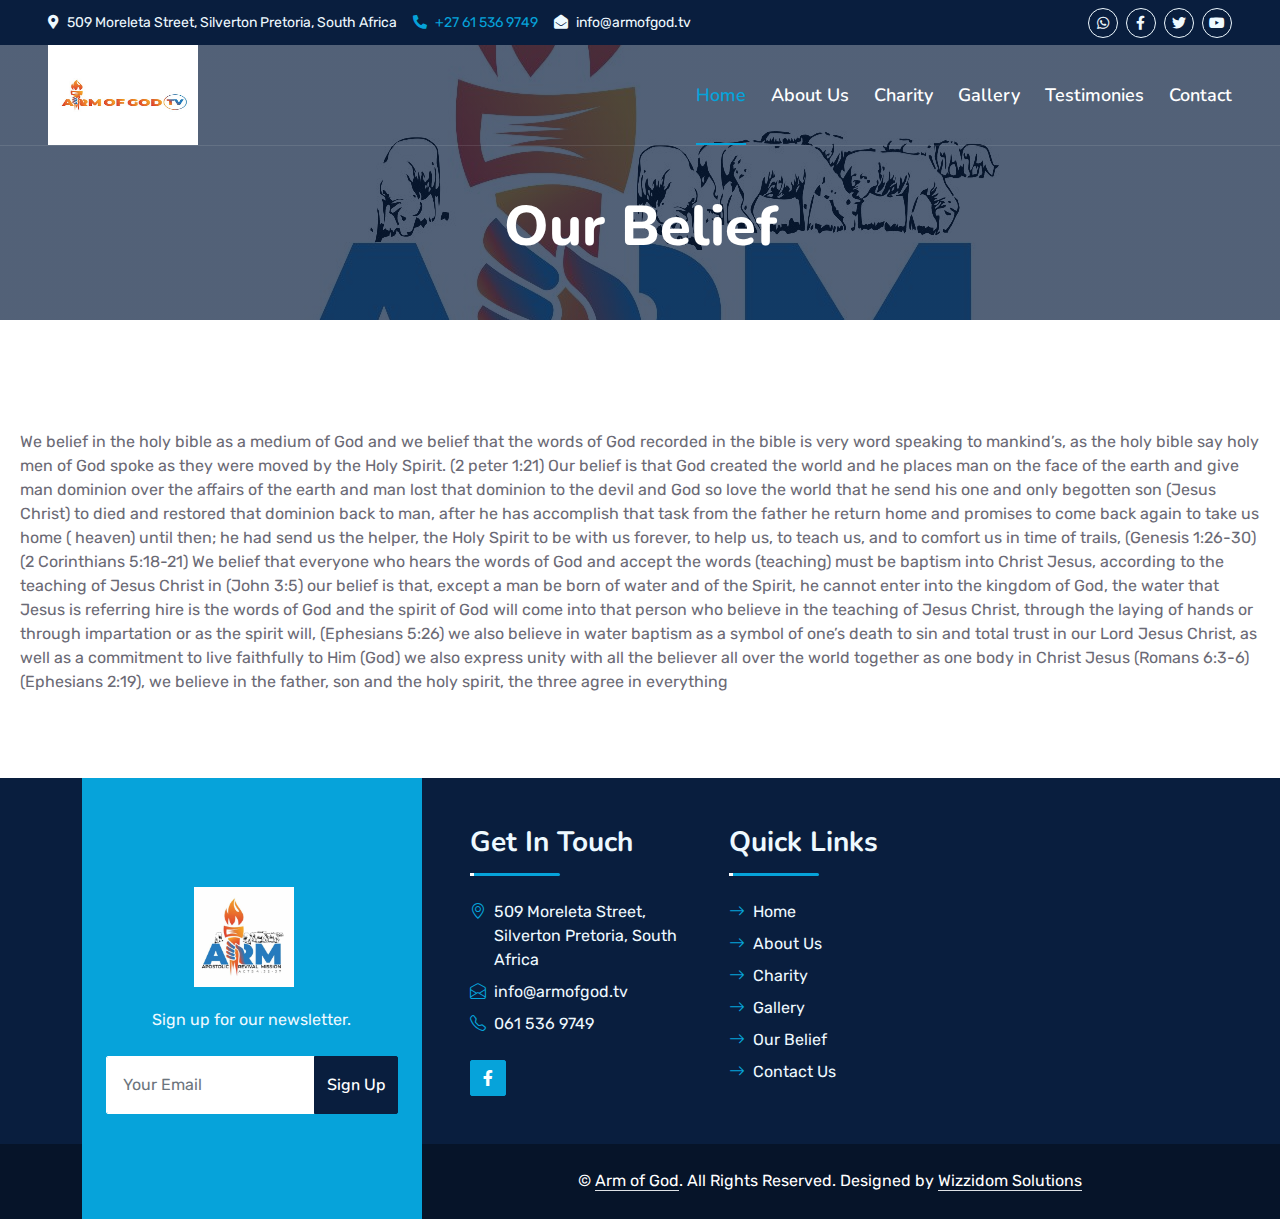
<file: belief.html>
<!DOCTYPE html>
<html lang="en">

<head>
    <meta charset="utf-8">
    <title>Arm of God</title>
    <meta content="width=device-width, initial-scale=1wizzidom.co.za.0" name="viewport">


    <!-- Favicon -->
    <link href="img/favicon.ico" rel="icon">

    <!-- Google Web Fonts -->
    <link rel="preconnect" href="https://fonts.googleapis.com">
    <link rel="preconnect" href="https://fonts.gstatic.com" crossorigin>
    <link href="https://fonts.googleapis.com/css2?family=Nunito:wght@400;600;700;800&family=Rubik:wght@400;500;600;700&display=swap" rel="stylesheet">

    <!-- Icon Font Stylesheet -->
    <link href="https://cdnjs.cloudflare.com/ajax/libs/font-awesome/5.10.0/css/all.min.css" rel="stylesheet">
    <link href="https://cdn.jsdelivr.net/npm/bootstrap-icons@1.4.1/font/bootstrap-icons.css" rel="stylesheet">

    <!-- Libraries Stylesheet -->
    <link href="lib/owlcarousel/assets/owl.carousel.min.css" rel="stylesheet">
    <link href="lib/animate/animate.min.css" rel="stylesheet">

    <!-- Customized Bootstrap Stylesheet -->
    <link href="css/bootstrap.min.css" rel="stylesheet">

    <!-- Template Stylesheet -->
    <link href="css/style.css" rel="stylesheet">
</head>

<body>
    <!-- Spinner Start -->
    <div id="spinner" class="show bg-white position-fixed translate-middle w-100 vh-100 top-50 start-50 d-flex align-items-center justify-content-center">
        <div class="spinner"></div>
    </div>
    <!-- Spinner End -->


    <!-- Topbar Start -->
    <div class="container-fluid bg-dark px-5 d-none d-lg-block">
        <div class="row gx-0">
            <div class="col-lg-8 text-center text-lg-start mb-2 mb-lg-0">
                <div class="d-inline-flex align-items-center" style="height: 45px;">
                    <small class="me-3 text-light"><i class="fa fa-map-marker-alt me-2"></i>509 Moreleta Street, Silverton Pretoria, South Africa </small>
                    <small class="me-3 text-light"> <a href="tel:27615369749"> <i class="fa fa-phone-alt me-2"></i>+27 61 536 9749</a></small>
                    <small class="text-light"><i class="fa fa-envelope-open me-2"></i>info@armofgod.tv</small>
                </div>
            </div>
            <div class="col-lg-4 text-center text-lg-end">
                <div class="d-inline-flex align-items-center" style="height: 45px;">
                    <a class="btn btn-sm btn-outline-light btn-sm-square rounded-circle me-2" href="https://wa.me/27615369749"><i class="fab fa-whatsapp fw-normal"></i></a>
                 
                    <a class="btn btn-sm btn-outline-light btn-sm-square rounded-circle me-2" href="https://www.facebook.com/ArmOfGodTV.org"><i class="fab fa-facebook-f fw-normal"></i></a>
                    <a class="btn btn-sm btn-outline-light btn-sm-square rounded-circle me-2" href="https://twitter.com/amrofgodtv"><i class="fab fa-twitter fw-normal"></i></a>
       
                    <a class="btn btn-sm btn-outline-light btn-sm-square rounded-circle" href="https://www.youtube.com/@ArmOfGodTV"><i class="fab fa-youtube fw-normal"></i></a>
              
                                </div>
            </div>
        </div>
    </div>
    <!-- Topbar End -->


    <!-- Navbar & Carousel Start -->
    <div class="container-fluid position-relative p-0">
        <nav class="navbar navbar-expand-lg navbar-dark px-5 py-3 py-lg-0">
            <a href="index.html" class="navbar-brand p-0">
            <img src="img/2.jpeg" alt="" width="150px" height="100px">
            </a>
            <button class="navbar-toggler" type="button" data-bs-toggle="collapse" data-bs-target="#navbarCollapse">
                <span class="fa fa-bars"></span>
            </button>
            <div class="collapse navbar-collapse" id="navbarCollapse">
                <div class="navbar-nav ms-auto py-0">
                    <a href="index.html" class="nav-item nav-link active">Home</a>
                    <a href="about.html" class="nav-item nav-link">About Us</a>
                    <a href="charity.html" class="nav-item nav-link">Charity</a>
                    <a href="gallery.html" class="nav-item nav-link">Gallery</a>
                         
                  
                         <a href="testimonies.html" class="nav-item nav-link">Testimonies</a>
                    <a href="contact.html" class="nav-item nav-link">Contact</a>
                </div>
            
            </div>
        </nav>
        <div class="container-fluid bg-primary py-5 bg-header" style="margin-bottom: 90px;">
            <div class="row py-1">
                <div class="col-12 pt-lg-5 mt-lg-5 text-center">
                    <h1 class="display-4 text-white animated zoomIn">Our Belief</h1>
         
                </div>
            </div>
        </div>
    </div>
    <!-- Navbar End -->


    <!-- Full Screen Search Start -->

    <!-- Full Screen Search End -->

    <!-- <div class="container-fluid py-5 wow fadeInUp" data-wow-delay="0.1s">
        <div class="container py-5">
            <div class="section-title text-center position-relative pb-3 mb-5 mx-auto" style="max-width: 600px;">
                <h5 class="fw-bold text-primary text-uppercase">Why Choose Us</h5>
                <h1 class="mb-0">We Are Here to Grow Your Business Exponentially</h1>
            </div>
            <div class="row g-5">
                <div class="col-lg-4">
                    <div class="row g-5">
                        <div class="col-12 wow zoomIn" data-wow-delay="0.2s">
                            <div class="bg-primary rounded d-flex align-items-center justify-content-center mb-3" style="width: 60px; height: 60px;">
                                <i class="fa fa-cubes text-white"></i>
                            </div>
                            <h4>Best In Industry</h4>
                            <p class="mb-0">Magna sea eos sit dolor, ipsum amet lorem diam dolor eos et diam dolor</p>
                        </div>
                        <div class="col-12 wow zoomIn" data-wow-delay="0.6s">
                            <div class="bg-primary rounded d-flex align-items-center justify-content-center mb-3" style="width: 60px; height: 60px;">
                                <i class="fa fa-award text-white"></i>
                            </div>
                            <h4>Award Winning</h4>
                            <p class="mb-0">Magna sea eos sit dolor, ipsum amet lorem diam dolor eos et diam dolor</p>
                        </div>
                    </div>
                </div>
                <div class="col-lg-4  wow zoomIn" data-wow-delay="0.9s" style="min-height: 350px;">
                    <div class="position-relative h-100">
                        <img class="position-absolute w-100 h-100 rounded wow zoomIn" data-wow-delay="0.1s" src="img/feature.jpg" style="object-fit: cover;">
                    </div>
                </div>
                <div class="col-lg-4">
                    <div class="row g-5">
                        <div class="col-12 wow zoomIn" data-wow-delay="0.4s">
                            <div class="bg-primary rounded d-flex align-items-center justify-content-center mb-3" style="width: 60px; height: 60px;">
                                <i class="fa fa-users-cog text-white"></i>
                            </div>
                            <h4>Professional Staff</h4>
                            <p class="mb-0">Magna sea eos sit dolor, ipsum amet lorem diam dolor eos et diam dolor</p>
                        </div>
                        <div class="col-12 wow zoomIn" data-wow-delay="0.8s">
                            <div class="bg-primary rounded d-flex align-items-center justify-content-center mb-3" style="width: 60px; height: 60px;">
                                <i class="fa fa-phone-alt text-white"></i>
                            </div>
                            <h4>24/7 Support</h4>
                            <p class="mb-0">Magna sea eos sit dolor, ipsum amet lorem diam dolor eos et diam dolor</p>
                        </div>
                    </div>
                </div>
            </div>
        </div>
    </div> -->
 
<div style="padding: 20px;">
    <p >
        We belief in the holy bible as a medium of God and we belief that the words of God recorded in the bible is very word speaking to mankind’s, as the holy bible say holy men of God spoke as they were moved by the Holy Spirit. (2 peter 1:21)
Our belief is that God created the world and he places man on the face of the earth and give man dominion over the affairs of the earth and man lost that dominion to the devil and God so love the world that he send his one and only begotten son (Jesus Christ) to died and restored that dominion back to man, after he has accomplish that task from the father he return home and promises to come back again to take us home ( heaven) until then; he had send us the helper, the Holy Spirit to be with us forever, to help us, to teach us, and to comfort us in time of trails, (Genesis 1:26-30) (2 Corinthians 5:18-21)
We belief that everyone who hears the words of God and accept the words (teaching) must be baptism into Christ Jesus, according to the teaching of Jesus Christ in (John 3:5) our belief is that, except a man be born of water and of the Spirit, he cannot enter into the kingdom of God, 
the water that Jesus is referring hire is the words of God and the spirit of God will come into that person who believe in the teaching of Jesus Christ, through the laying of hands or through impartation or as the spirit will, (Ephesians 5:26)
we also believe in water baptism as a symbol of one’s death to sin and total trust in our Lord Jesus Christ, as well as a commitment to live faithfully to Him (God) we also express unity with all the believer all over the world together as one body in Christ Jesus (Romans 6:3-6) (Ephesians 2:19), 
we believe in the father, son and the holy spirit, the three agree in everything
    </p>
</div>

    <!-- Vendor Start -->

    <!-- Vendor End -->
    

    <!-- Footer Start -->
    <div class="container-fluid bg-dark text-light mt-5 wow fadeInUp" data-wow-delay="0.1s">
        <div class="container">
            <div class="row gx-5">
                <div class="col-lg-4 col-md-6 footer-about">
                    <div class="d-flex flex-column align-items-center justify-content-center text-center h-100 bg-primary p-4">
                        <a href="index.html" class="navbar-brand">
                            <img src="img/1.jpeg" alt="" width="100px">
                        </a>
                        <p class="mt-3 mb-4">
                            Sign up for our newsletter.
                       </p>
                            <form action="">
                            <div class="input-group">
                                <input type="text" class="form-control border-white p-3" placeholder="Your Email">
                                <button class="btn btn-dark" type="submit">Sign Up</button>
                            </div>
                        </form>
                    </div>
                </div>
                <div class="col-lg-8 col-md-6">
                    <div class="row gx-5">
                        <div class="col-lg-4 col-md-12 pt-5 mb-5">
                            <div class="section-title section-title-sm position-relative pb-3 mb-4">
                                <h3 class="text-light mb-0">Get In Touch</h3>
                            </div>
                            <div class="d-flex mb-2">
                                <i class="bi bi-geo-alt text-primary me-2"></i>
                                <p class="mb-0">509 Moreleta Street, Silverton Pretoria, South Africa </p>
                            </div>
                            <div class="d-flex mb-2">
                                <i class="bi bi-envelope-open text-primary me-2"></i>
                                <p class="mb-0">info@armofgod.tv</p>
                            </div>
                            <div class="d-flex mb-2">
                                <i class="bi bi-telephone text-primary me-2"></i>
                                <p class="mb-0">061 536 9749</p>
                            </div>
                            <div class="d-flex mt-4">
                                <a class="btn btn-primary btn-square me-2" href="https://www.facebook.com/ArmOfGodTV.org"><i class="fab fa-facebook-f fw-normal"></i></a>
                            </div>
                        </div>
                        <div class="col-lg-4 col-md-12 pt-0 pt-lg-5 mb-5">
                            <div class="section-title section-title-sm position-relative pb-3 mb-4">
                                <h3 class="text-light mb-0">Quick Links</h3>
                            </div>
                            <div class="link-animated d-flex flex-column justify-content-start">
                                <a class="text-light mb-2" href="index.html"><i class="bi bi-arrow-right text-primary me-2"></i>Home</a>
                                <a class="text-light mb-2" href="about.html"><i class="bi bi-arrow-right text-primary me-2"></i>About Us</a>
                                <a class="text-light mb-2" href="charity.html"><i class="bi bi-arrow-right text-primary me-2"></i>Charity</a>
                                <a class="text-light mb-2" href="testimonies.html"><i class="bi bi-arrow-right text-primary me-2"></i>Gallery</a>
                                <a class="text-light mb-2" href="belief.html"><i class="bi bi-arrow-right text-primary me-2"></i>Our Belief</a>
                                <a class="text-light" href="contact.html"><i class="bi bi-arrow-right text-primary me-2"></i>Contact Us</a>
                            </div>
                        </div>
                        
                    </div>
                </div>
            </div>
        </div>
    </div>
    <div class="container-fluid text-white" style="background: #061429;">
        <div class="container text-center">
            <div class="row justify-content-end">
                <div class="col-lg-8 col-md-6">
                    <div class="d-flex align-items-center justify-content-center" style="height: 75px;">
                        <p class="mb-0">&copy; <a class="text-white border-bottom" href="#">Arm of God</a>. All Rights Reserved. 
						
						<!--/*** This template is free as long as you keep the footer author’s credit link/attribution link/backlink. If you'd like to use the template without the footer author’s credit link/attribution link/backlink, you can purchase the Credit Removal License from "https://htmlcodex.com/credit-removal". Thank you for your support. ***/-->
						Designed by <a class="text-white border-bottom" href="https://wizzidom.co.za">Wizzidom Solutions</a></p>
                    </div>
                </div>
            </div>
        </div>
    </div>
    <!-- Footer End -->


    <!-- Back to Top -->
    <a href="#" class="btn btn-lg btn-primary btn-lg-square rounded back-to-top"><i class="bi bi-arrow-up"></i></a>


    <!-- JavaScript Libraries -->
    <script src="https://code.jquery.com/jquery-3.4.1.min.js"></script>
    <script src="https://cdn.jsdelivr.net/npm/bootstrap@5.0.0/dist/js/bootstrap.bundle.min.js"></script>
    <script src="lib/wow/wow.min.js"></script>
    <script src="lib/easing/easing.min.js"></script>
    <script src="lib/waypoints/waypoints.min.js"></script>
    <script src="lib/counterup/counterup.min.js"></script>
    <script src="lib/owlcarousel/owl.carousel.min.js"></script>

    <!-- Template Javascript -->
    <script src="js/main.js"></script>
</body>

</html>
</file>
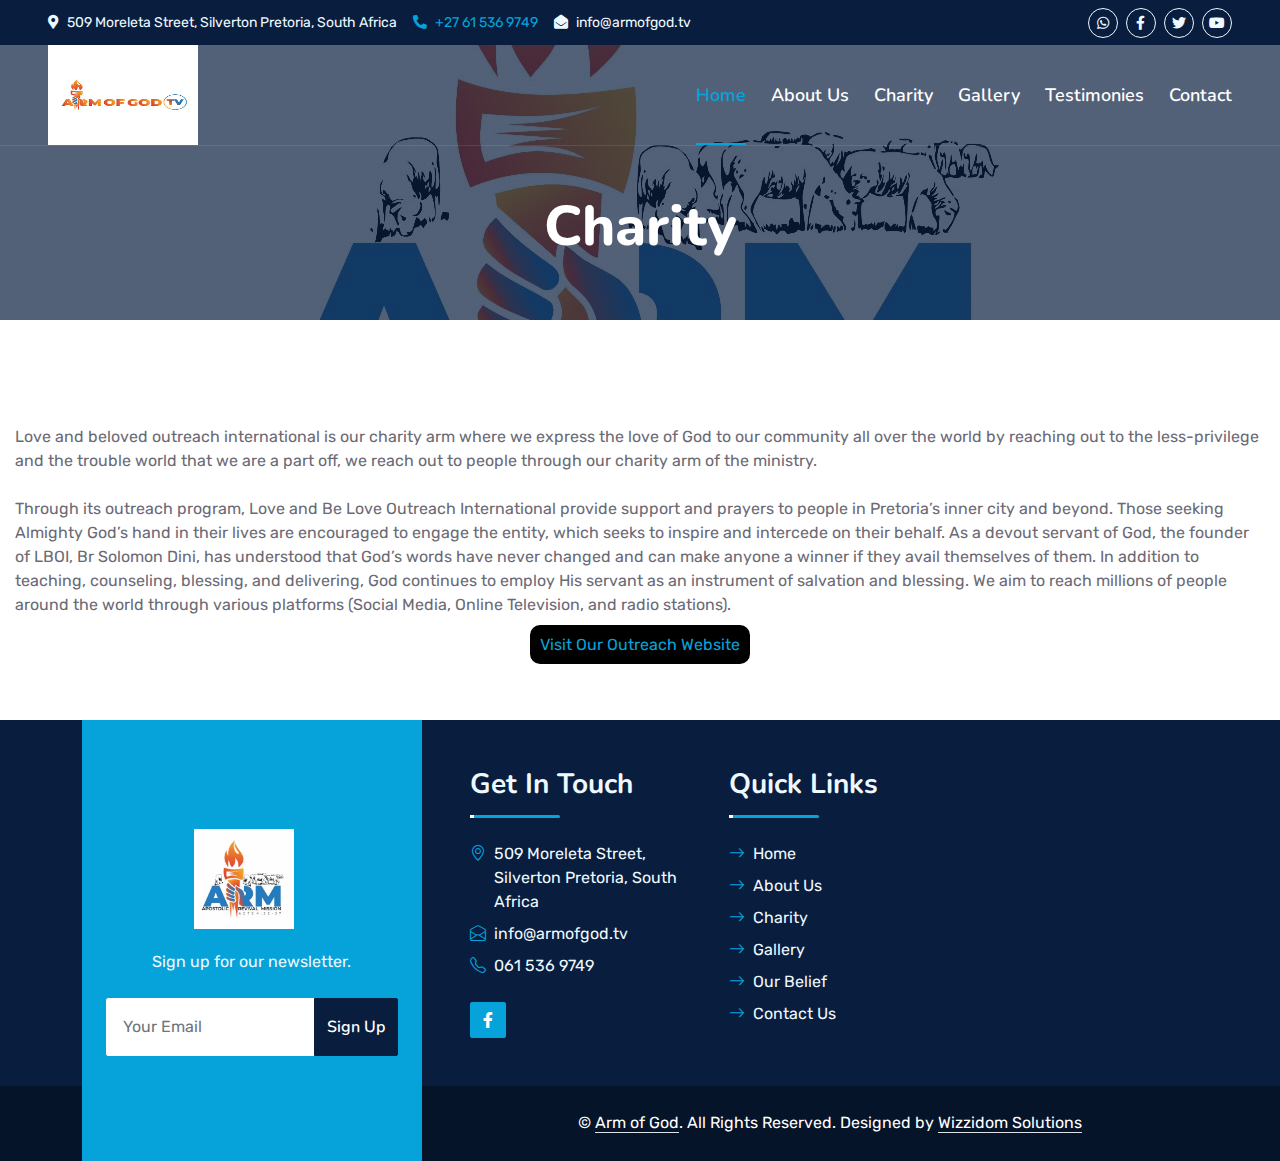
<file: charity.html>
<!DOCTYPE html>
<html lang="en">

<head>
    <meta charset="utf-8">
    <title>Arm of God</title>
    <meta content="width=device-width, initial-scale=1.0" name="viewport">


    <!-- Favicon -->
    <link href="img/favicon.ico" rel="icon">

    <!-- Google Web Fonts -->
    <link rel="preconnect" href="https://fonts.googleapis.com">
    <link rel="preconnect" href="https://fonts.gstatic.com" crossorigin>
    <link href="https://fonts.googleapis.com/css2?family=Nunito:wght@400;600;700;800&family=Rubik:wght@400;500;600;700&display=swap" rel="stylesheet">

    <!-- Icon Font Stylesheet -->
    <link href="https://cdnjs.cloudflare.com/ajax/libs/font-awesome/5.10.0/css/all.min.css" rel="stylesheet">
    <link href="https://cdn.jsdelivr.net/npm/bootstrap-icons@1.4.1/font/bootstrap-icons.css" rel="stylesheet">

    <!-- Libraries Stylesheet -->
    <link href="lib/owlcarousel/assets/owl.carousel.min.css" rel="stylesheet">
    <link href="lib/animate/animate.min.css" rel="stylesheet">

    <!-- Customized Bootstrap Stylesheet -->
    <link href="css/bootstrap.min.css" rel="stylesheet">

    <!-- Template Stylesheet -->
    <link href="css/style.css" rel="stylesheet">
</head>

<body>
    <!-- Spinner Start -->
    <div id="spinner" class="show bg-white position-fixed translate-middle w-100 vh-100 top-50 start-50 d-flex align-items-center justify-content-center">
        <div class="spinner"></div>
    </div>
    <!-- Spinner End -->


    <!-- Topbar Start -->
    <div class="container-fluid bg-dark px-5 d-none d-lg-block">
        <div class="row gx-0">
            <div class="col-lg-8 text-center text-lg-start mb-2 mb-lg-0">
                <div class="d-inline-flex align-items-center" style="height: 45px;">
                    <small class="me-3 text-light"><i class="fa fa-map-marker-alt me-2"></i>509 Moreleta Street, Silverton Pretoria, South Africa </small>
                    <small class="me-3 text-light"> <a href="tel:27615369749"> <i class="fa fa-phone-alt me-2"></i>+27 61 536 9749</a></small>
                    <small class="text-light"><i class="fa fa-envelope-open me-2"></i>info@armofgod.tv</small>
                </div>
            </div>
            <div class="col-lg-4 text-center text-lg-end">
                <div class="d-inline-flex align-items-center" style="height: 45px;">
                    <a class="btn btn-sm btn-outline-light btn-sm-square rounded-circle me-2" href="https://wa.me/27615369749"><i class="fab fa-whatsapp fw-normal"></i></a>
                 
                    <a class="btn btn-sm btn-outline-light btn-sm-square rounded-circle me-2" href="https://www.facebook.com/ArmOfGodTV.org"><i class="fab fa-facebook-f fw-normal"></i></a>
                    <a class="btn btn-sm btn-outline-light btn-sm-square rounded-circle me-2" href="https://twitter.com/amrofgodtv"><i class="fab fa-twitter fw-normal"></i></a>
       
                    <a class="btn btn-sm btn-outline-light btn-sm-square rounded-circle" href="https://www.youtube.com/@ArmOfGodTV"><i class="fab fa-youtube fw-normal"></i></a>
              
                                </div>
            </div>
        </div>
    </div>
    <!-- Topbar End -->


    <!-- Navbar & Carousel Start -->
    <div class="container-fluid position-relative p-0">
        <nav class="navbar navbar-expand-lg navbar-dark px-5 py-3 py-lg-0">
            <a href="index.html" class="navbar-brand p-0">
            <img src="img/2.jpeg" alt="" width="150px" height="100px">
            </a>
            <button class="navbar-toggler" type="button" data-bs-toggle="collapse" data-bs-target="#navbarCollapse">
                <span class="fa fa-bars"></span>
            </button>
            <div class="collapse navbar-collapse" id="navbarCollapse">
                <div class="navbar-nav ms-auto py-0">
                    <a href="index.html" class="nav-item nav-link active">Home</a>
                    <a href="about.html" class="nav-item nav-link">About Us</a>
                    <a href="charity.html" class="nav-item nav-link">Charity</a>
                    <a href="gallery.html" class="nav-item nav-link">Gallery</a>
                         
                  
                         <a href="testimonies.html" class="nav-item nav-link">Testimonies</a>
                    <a href="contact.html" class="nav-item nav-link">Contact</a>
                </div>
            
            </div>
        </nav>

        <div class="container-fluid bg-primary py-5 bg-header" style="margin-bottom: 90px;">
            <div class="row py-1">
                <div class="col-12 pt-lg-5 mt-lg-5 text-center">
                    <h1 class="display-4 text-white animated zoomIn">Charity</h1>
                
                </div>
            </div>
        </div>
    </div>
    <!-- Navbar End -->

<div style="padding: 15px;">
    <p>
        Love and beloved outreach international is our charity arm where we express the love of God to our community all over the world by reaching out to the less-privilege and the trouble world that we are a part off, we reach out to people through our charity arm of the ministry.
        <br><br>
        Through its outreach program, Love and Be Love Outreach International provide support and prayers to people in Pretoria’s inner city and beyond. Those seeking Almighty God’s hand in their lives are encouraged to engage the entity, which seeks to inspire and intercede on their behalf.

As a devout servant of God, the founder of LBOI, Br Solomon Dini, has understood that God’s words have never changed and can make anyone a winner if they avail themselves of them. In addition to teaching, counseling, blessing, and delivering, God continues to employ His servant as an instrument of salvation and blessing.
We aim to reach millions of people around the world through various platforms (Social Media, Online Television, and radio stations).
    </p>
    <style>
        .u a:hover{
            background-color: rgba(0, 0,0, 0.8);
        }
        .l{
            padding: 10px;
            border-radius: 10px;
            transition: 0.3s;
            background-color: black;
        }
    </style>
    <div style="color: black; text-align: center; " class="u">
        <a href="https://lboi.org/" class="l">Visit Our Outreach Website</a>
    </div>
</div>
    

    <!-- Footer Start -->
    <div class="container-fluid bg-dark text-light mt-5 wow fadeInUp" data-wow-delay="0.1s">
        <div class="container">
            <div class="row gx-5">
                <div class="col-lg-4 col-md-6 footer-about">
                    <div class="d-flex flex-column align-items-center justify-content-center text-center h-100 bg-primary p-4">
                        <a href="index.html" class="navbar-brand">
                            <img src="img/1.jpeg" alt="" width="100px">
                        </a>
                        <p class="mt-3 mb-4">
                            Sign up for our newsletter.
                       </p>
                            <form action="">
                            <div class="input-group">
                                <input type="text" class="form-control border-white p-3" placeholder="Your Email">
                                <button class="btn btn-dark" type="submit">Sign Up</button>
                            </div>
                        </form>
                    </div>
                </div>
                <div class="col-lg-8 col-md-6">
                    <div class="row gx-5">
                        <div class="col-lg-4 col-md-12 pt-5 mb-5">
                            <div class="section-title section-title-sm position-relative pb-3 mb-4">
                                <h3 class="text-light mb-0">Get In Touch</h3>
                            </div>
                            <div class="d-flex mb-2">
                                <i class="bi bi-geo-alt text-primary me-2"></i>
                                <p class="mb-0">509 Moreleta Street, Silverton Pretoria, South Africa </p>
                            </div>
                            <div class="d-flex mb-2">
                                <i class="bi bi-envelope-open text-primary me-2"></i>
                                <p class="mb-0">info@armofgod.tv</p>
                            </div>
                            <div class="d-flex mb-2">
                                <i class="bi bi-telephone text-primary me-2"></i>
                                <p class="mb-0">061 536 9749</p>
                            </div>
                            <div class="d-flex mt-4">
                                <a class="btn btn-primary btn-square me-2" href="https://www.facebook.com/ArmOfGodTV.org"><i class="fab fa-facebook-f fw-normal"></i></a>
                            </div>
                        </div>
                        <div class="col-lg-4 col-md-12 pt-0 pt-lg-5 mb-5">
                            <div class="section-title section-title-sm position-relative pb-3 mb-4">
                                <h3 class="text-light mb-0">Quick Links</h3>
                            </div>
                            <div class="link-animated d-flex flex-column justify-content-start">
                                <a class="text-light mb-2" href="index.html"><i class="bi bi-arrow-right text-primary me-2"></i>Home</a>
                                <a class="text-light mb-2" href="about.html"><i class="bi bi-arrow-right text-primary me-2"></i>About Us</a>
                                <a class="text-light mb-2" href="charity.html"><i class="bi bi-arrow-right text-primary me-2"></i>Charity</a>
                                <a class="text-light mb-2" href="testimonies.html"><i class="bi bi-arrow-right text-primary me-2"></i>Gallery</a>
                                <a class="text-light mb-2" href="belief.html"><i class="bi bi-arrow-right text-primary me-2"></i>Our Belief</a>
                                <a class="text-light" href="contact.html"><i class="bi bi-arrow-right text-primary me-2"></i>Contact Us</a>
                            </div>
                        </div>
                        
                    </div>
                </div>
            </div>
        </div>
    </div>
    <div class="container-fluid text-white" style="background: #061429;">
        <div class="container text-center">
            <div class="row justify-content-end">
                <div class="col-lg-8 col-md-6">
                    <div class="d-flex align-items-center justify-content-center" style="height: 75px;">
                        <p class="mb-0">&copy; <a class="text-white border-bottom" href="#">Arm of God</a>. All Rights Reserved. 
						
						<!--/*** This template is free as long as you keep the footer author’s credit link/attribution link/backlink. If you'd like to use the template without the footer author’s credit link/attribution link/backlink, you can purchase the Credit Removal License from "https://htmlcodex.com/credit-removal". Thank you for your support. ***/-->
						Designed by <a class="text-white border-bottom" href="https://wizzidom.co.za">Wizzidom Solutions</a></p>
                    </div>
                </div>
            </div>
        </div>
    </div>
    <!-- Footer End -->


    <!-- Back to Top -->
    <a href="#" class="btn btn-lg btn-primary btn-lg-square rounded back-to-top"><i class="bi bi-arrow-up"></i></a>


    <!-- JavaScript Libraries -->
    <script src="https://code.jquery.com/jquery-3.4.1.min.js"></script>
    <script src="https://cdn.jsdelivr.net/npm/bootstrap@5.0.0/dist/js/bootstrap.bundle.min.js"></script>
    <script src="lib/wow/wow.min.js"></script>
    <script src="lib/easing/easing.min.js"></script>
    <script src="lib/waypoints/waypoints.min.js"></script>
    <script src="lib/counterup/counterup.min.js"></script>
    <script src="lib/owlcarousel/owl.carousel.min.js"></script>

    <!-- Template Javascript -->
    <script src="js/main.js"></script>
</body>

</html>
</file>
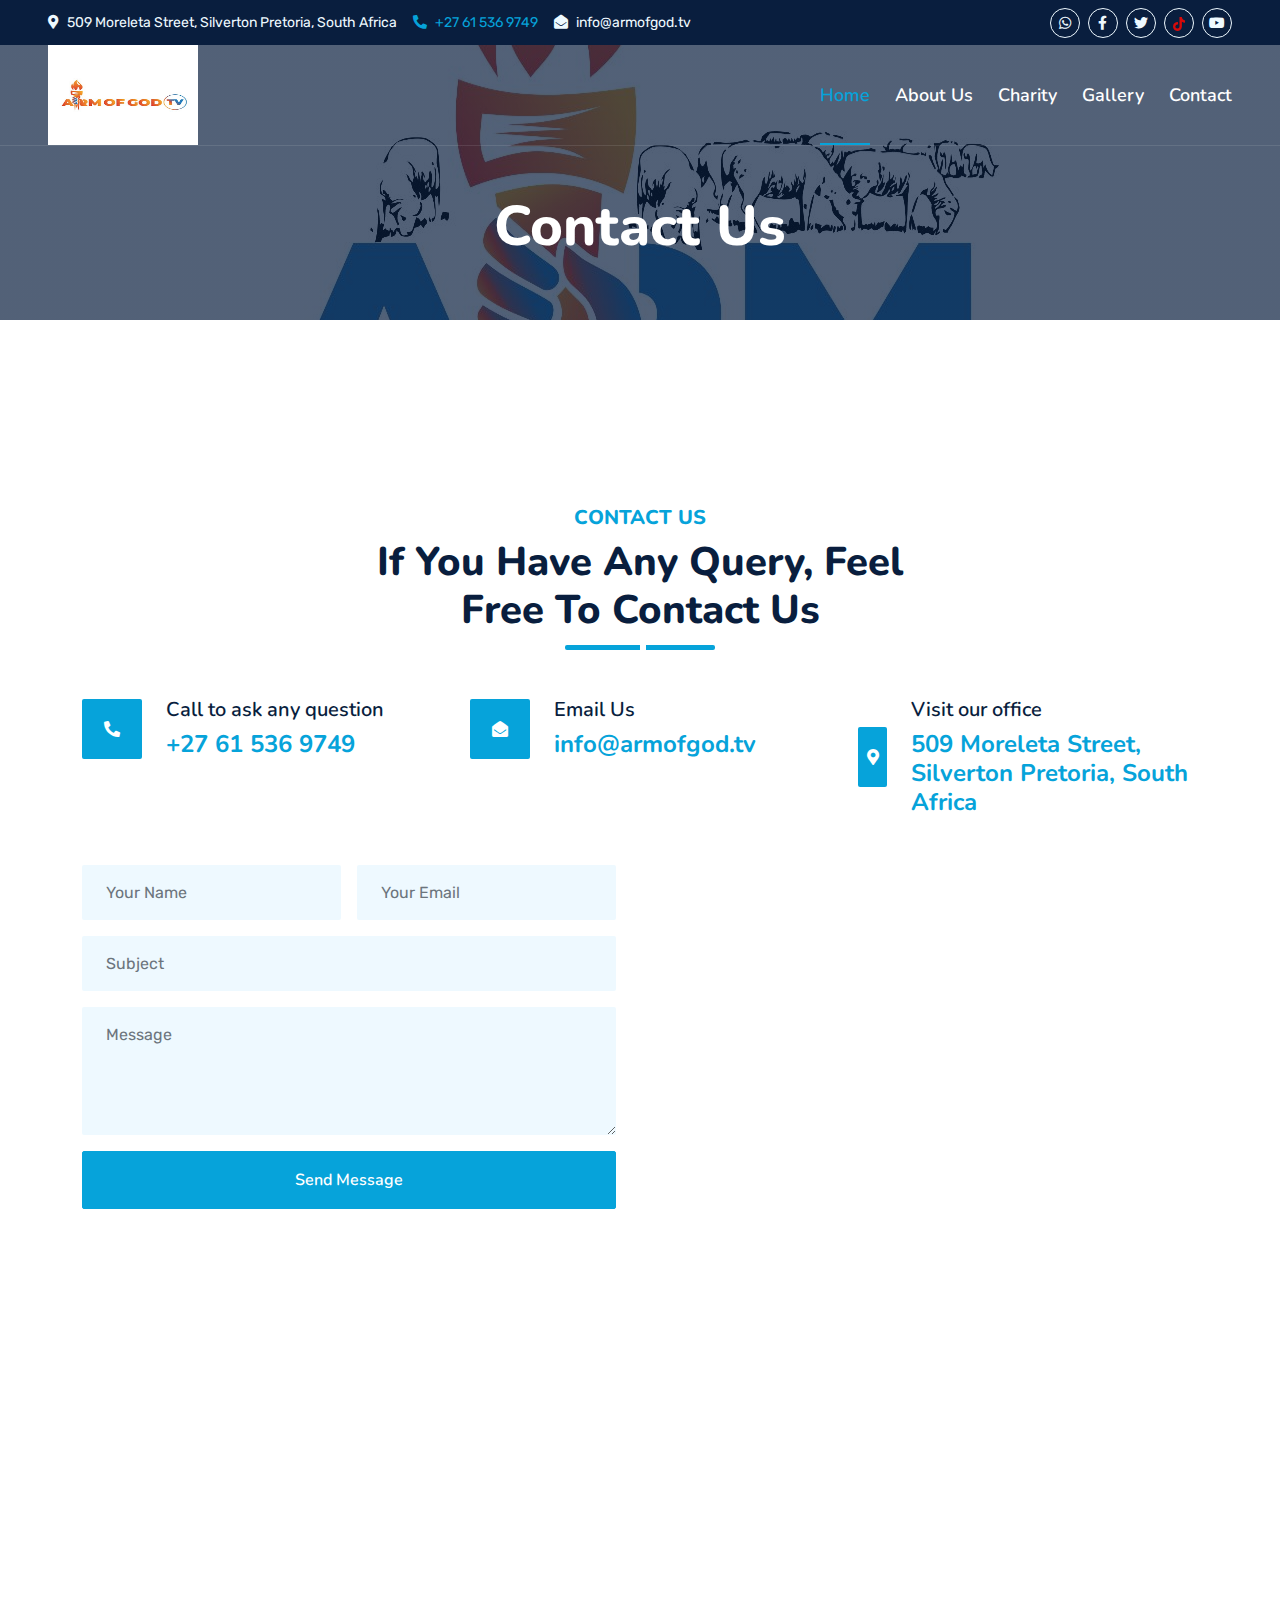
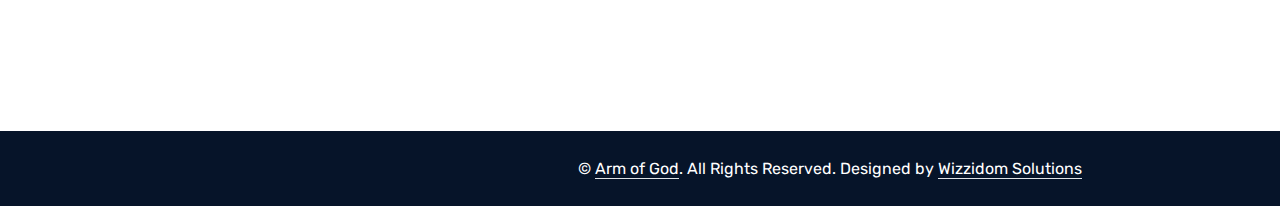
<file: contact.html>
<!DOCTYPE html>
<html lang="en">

<head>
    <meta charset="utf-8">
    <title>Arm of God</title>
    <meta content="width=device-width, initial-scale=1.0" name="viewport">


    <!-- Favicon -->
    <link href="img/favicon.ico" rel="icon">

    <!-- Google Web Fonts -->
    <link rel="preconnect" href="https://fonts.googleapis.com">
    <link rel="preconnect" href="https://fonts.gstatic.com" crossorigin>
    <link href="https://fonts.googleapis.com/css2?family=Nunito:wght@400;600;700;800&family=Rubik:wght@400;500;600;700&display=swap" rel="stylesheet">

    <!-- Icon Font Stylesheet -->
    <link href="https://cdnjs.cloudflare.com/ajax/libs/font-awesome/5.10.0/css/all.min.css" rel="stylesheet">
    <link href="https://cdn.jsdelivr.net/npm/bootstrap-icons@1.4.1/font/bootstrap-icons.css" rel="stylesheet">

    <!-- Libraries Stylesheet -->
    <link href="lib/owlcarousel/assets/owl.carousel.min.css" rel="stylesheet">
    <link href="lib/animate/animate.min.css" rel="stylesheet">

    <!-- Customized Bootstrap Stylesheet -->
    <link href="css/bootstrap.min.css" rel="stylesheet">

    <!-- Template Stylesheet -->
    <link href="css/style.css" rel="stylesheet">
</head>

<body>
    <!-- Spinner Start -->
    <div id="spinner" class="show bg-white position-fixed translate-middle w-100 vh-100 top-50 start-50 d-flex align-items-center justify-content-center">
        <div class="spinner"></div>
    </div>
    <!-- Spinner End -->


    <!-- Topbar Start -->
    <div class="container-fluid bg-dark px-5 d-none d-lg-block">
        <div class="row gx-0">
            <div class="col-lg-8 text-center text-lg-start mb-2 mb-lg-0">
                <div class="d-inline-flex align-items-center" style="height: 45px;">
                    <small class="me-3 text-light"><i class="fa fa-map-marker-alt me-2"></i>509 Moreleta Street, Silverton Pretoria, South Africa </small>
                    <small class="me-3 text-light"> <a href="tel:27615369749"> <i class="fa fa-phone-alt me-2"></i>+27 61 536 9749</a></small>
                    <small class="text-light"><i class="fa fa-envelope-open me-2"></i>info@armofgod.tv</small>
                </div>
            </div>
            <div class="col-lg-4 text-center text-lg-end">
                <div class="d-inline-flex align-items-center" style="height: 45px;">
                    <a class="btn btn-sm btn-outline-light btn-sm-square rounded-circle me-2" href="https://wa.me/27615369749"><i class="fab fa-whatsapp fw-normal"></i></a>
                 
                    <a class="btn btn-sm btn-outline-light btn-sm-square rounded-circle me-2" href="https://www.facebook.com/ArmOfGodTV.org"><i class="fab fa-facebook-f fw-normal"></i></a>
                    <a class="btn btn-sm btn-outline-light btn-sm-square rounded-circle me-2" href="https://twitter.com/amrofgodtv"><i class="fab fa-twitter fw-normal"></i></a>
        <a class="btn btn-sm btn-outline-light btn-sm-square rounded-circle me-2" href="https://tiktok.com/@armofgodtv"><svg xmlns="http://www.w3.org/2000/svg" height="1em" viewBox="0 0 448 512"><!--! Font Awesome Free 6.4.0 by @fontawesome - https://fontawesome.com License - https://fontawesome.com/license (Commercial License) Copyright 2023 Fonticons, Inc. --><style>svg{fill:#d60a0a}</style><path d="M448,209.91a210.06,210.06,0,0,1-122.77-39.25V349.38A162.55,162.55,0,1,1,185,188.31V278.2a74.62,74.62,0,1,0,52.23,71.18V0l88,0a121.18,121.18,0,0,0,1.86,22.17h0A122.18,122.18,0,0,0,381,102.39a121.43,121.43,0,0,0,67,20.14Z"/></svg></a>
       
                    <a class="btn btn-sm btn-outline-light btn-sm-square rounded-circle" href="https://www.youtube.com/@ArmOfGodTV"><i class="fab fa-youtube fw-normal"></i></a>
            
                                </div>
            </div>
        </div>
    </div>
    <!-- Topbar End -->


    <!-- Navbar & Carousel Start -->
    <div class="container-fluid position-relative p-0">
        <nav class="navbar navbar-expand-lg navbar-dark px-5 py-3 py-lg-0">
            <a href="index.html" class="navbar-brand p-0">
            <img src="img/2.jpeg" alt="" width="150px" height="100px">
            </a>
            <button class="navbar-toggler" type="button" data-bs-toggle="collapse" data-bs-target="#navbarCollapse">
                <span class="fa fa-bars"></span>
            </button>
            <div class="collapse navbar-collapse" id="navbarCollapse">
                <div class="navbar-nav ms-auto py-0">
                    <a href="index.html" class="nav-item nav-link active">Home</a>
                    <a href="about.html" class="nav-item nav-link">About Us</a>
                    <a href="charity.html" class="nav-item nav-link">Charity</a>
                    <a href="gallery.html" class="nav-item nav-link">Gallery</a>
                         
                  
                   
                    <a href="contact.html" class="nav-item nav-link">Contact</a>
                </div>
            
            </div>
        </nav>

        <div class="container-fluid bg-primary py-5 bg-header" style="margin-bottom: 90px;">
            <div class="row py-1">
                <div class="col-12 pt-lg-5 mt-lg-5 text-center">
                    <h1 class="display-4 text-white animated zoomIn">Contact Us</h1>
              
                </div>
            </div>
        </div>
    </div>
    <!-- Navbar End -->


    <!-- Full Screen Search Start -->

    <!-- Full Screen Search End -->


    <!-- Contact Start -->
    <div class="container-fluid py-5 wow fadeInUp" data-wow-delay="0.1s">
        <div class="container py-5">
            <div class="section-title text-center position-relative pb-3 mb-5 mx-auto" style="max-width: 600px;">
                <h5 class="fw-bold text-primary text-uppercase">Contact Us</h5>
                <h1 class="mb-0">If You Have Any Query, Feel Free To Contact Us</h1>
            </div>
            <div class="row g-5 mb-5">
                <div class="col-lg-4">
                    <div class="d-flex align-items-center wow fadeIn" data-wow-delay="0.1s">
                        <div class="bg-primary d-flex align-items-center justify-content-center rounded" style="width: 60px; height: 60px;">
                            <i class="fa fa-phone-alt text-white"></i>
                        </div>
                        <div class="ps-4">
                            <h5 class="mb-2">Call to ask any question</h5>
                            


                            <h4 class="text-primary mb-0">+27 61 536 9749</h4>
                        </div>
                    </div>
                </div>
                <div class="col-lg-4">
                    <div class="d-flex align-items-center wow fadeIn" data-wow-delay="0.4s">
                        <div class="bg-primary d-flex align-items-center justify-content-center rounded" style="width: 60px; height: 60px;">
                            <i class="fa fa-envelope-open text-white"></i>
                        </div>
                        <div class="ps-4">
                            <h5 class="mb-2">Email Us</h5>
                            <h4 class="text-primary mb-0">info@armofgod.tv</h4>
                        </div>
                    </div>
                </div>
                <div class="col-lg-4">
                    <div class="d-flex align-items-center wow fadeIn" data-wow-delay="0.8s">
                        <div class="bg-primary d-flex align-items-center justify-content-center rounded" style="width: 60px; height: 60px;">
                            <i class="fa fa-map-marker-alt text-white"></i>
                        </div>
                        <div class="ps-4">
                            <h5 class="mb-2">Visit our office</h5>
                            <h4 class="text-primary mb-0">509 Moreleta Street, Silverton Pretoria, South Africa </h4>
                        </div>
                    </div>
                </div>
            </div>
            <div class="row g-5">
                <div class="col-lg-6 wow slideInUp" data-wow-delay="0.3s">
                    <form>
                        <div class="row g-3">
                            <div class="col-md-6">
                                <input type="text" class="form-control border-0 bg-light px-4" placeholder="Your Name" style="height: 55px;">
                            </div>
                            <div class="col-md-6">
                                <input type="email" class="form-control border-0 bg-light px-4" placeholder="Your Email" style="height: 55px;">
                            </div>
                            <div class="col-12">
                                <input type="text" class="form-control border-0 bg-light px-4" placeholder="Subject" style="height: 55px;">
                            </div>
                            <div class="col-12">
                                <textarea class="form-control border-0 bg-light px-4 py-3" rows="4" placeholder="Message"></textarea>
                            </div>
                            <div class="col-12">
                                <button class="btn btn-primary w-100 py-3" type="submit">Send Message</button>
                            </div>
                        </div>
                    </form>
                </div>
                <div class="col-lg-6 wow slideInUp" data-wow-delay="0.6s">
                    <iframe class="position-relative rounded w-100 h-100"
                        src="https://www.google.com/maps/embed/v1/place?q=509+Moreleta+Street,+Silverton,+Pretoria,+South+Africa&key=AIzaSyBFw0Qbyq9zTFTd-tUY6dZWTgaQzuU17R8"
                        frameborder="0" style="min-height: 350px; border:0;" allowfullscreen="" aria-hidden="false"
                        tabindex="0"></iframe>
                </div>
            </div>
        </div>
    </div>
    <!-- Contact End -->



    

    <!-- Footer Start -->
    <div class="container-fluid bg-dark text-light mt-5 wow fadeInUp" data-wow-delay="0.1s">
        <div class="container">
            <div class="row gx-5">
                <div class="col-lg-4 col-md-6 footer-about">
                    <div class="d-flex flex-column align-items-center justify-content-center text-center h-100 bg-primary p-4">
                        <a href="index.html" class="navbar-brand">
                            <img src="img/1.jpeg" alt="" width="100px">
                        </a>
                        <p class="mt-3 mb-4">
                            Sign up for our newsletter.
                       </p>
                            <form action="">
                            <div class="input-group">
                                <input type="text" class="form-control border-white p-3" placeholder="Your Email">
                                <button class="btn btn-dark" type="submit">Sign Up</button>
                            </div>
                        </form>
                    </div>
                </div>
                <div class="col-lg-8 col-md-6">
                    <div class="row gx-5">
                        <div class="col-lg-4 col-md-12 pt-5 mb-5">
                            <div class="section-title section-title-sm position-relative pb-3 mb-4">
                                <h3 class="text-light mb-0">Get In Touch</h3>
                            </div>
                            <div class="d-flex mb-2">
                                <i class="bi bi-geo-alt text-primary me-2"></i>
                                <p class="mb-0">509 Moreleta Street, Silverton Pretoria, South Africa </p>
                            </div>
                            <div class="d-flex mb-2">
                                <i class="bi bi-envelope-open text-primary me-2"></i>
                                <p class="mb-0">info@armofgod.tv</p>
                            </div>
                            <div class="d-flex mb-2">
                                <i class="bi bi-telephone text-primary me-2"></i>
                                <p class="mb-0">061 536 9749</p>
                            </div>
                            <div class="d-flex mt-4">
                                <a class="btn btn-primary btn-square me-2" href="https://www.facebook.com/ArmOfGodTV.org"><i class="fab fa-facebook-f fw-normal"></i></a>
                            </div>
                        </div>
                        <div class="col-lg-4 col-md-12 pt-0 pt-lg-5 mb-5">
                            <div class="section-title section-title-sm position-relative pb-3 mb-4">
                                <h3 class="text-light mb-0">Quick Links</h3>
                            </div>
                            <div class="link-animated d-flex flex-column justify-content-start">
                                <a class="text-light mb-2" href="index.html"><i class="bi bi-arrow-right text-primary me-2"></i>Home</a>
                                <a class="text-light mb-2" href="about.html"><i class="bi bi-arrow-right text-primary me-2"></i>About Us</a>
                                <a class="text-light mb-2" href="charity.html"><i class="bi bi-arrow-right text-primary me-2"></i>Charity</a>
                                <a class="text-light mb-2" href="testimonies.html"><i class="bi bi-arrow-right text-primary me-2"></i>Gallery</a>
                                <a class="text-light mb-2" href="belief.html"><i class="bi bi-arrow-right text-primary me-2"></i>Our Belief</a>
                                <a class="text-light" href="contact.html"><i class="bi bi-arrow-right text-primary me-2"></i>Contact Us</a>
                            </div>
                        </div>
                        
                    </div>
                </div>
            </div>
        </div>
    </div>
    <div class="container-fluid text-white" style="background: #061429;">
        <div class="container text-center">
            <div class="row justify-content-end">
                <div class="col-lg-8 col-md-6">
                    <div class="d-flex align-items-center justify-content-center" style="height: 75px;">
                        <p class="mb-0">&copy; <a class="text-white border-bottom" href="#">Arm of God</a>. All Rights Reserved. 
						
						<!--/*** This template is free as long as you keep the footer author’s credit link/attribution link/backlink. If you'd like to use the template without the footer author’s credit link/attribution link/backlink, you can purchase the Credit Removal License from "https://htmlcodex.com/credit-removal". Thank you for your support. ***/-->
						Designed by <a class="text-white border-bottom" href="https://wizzidom.co.za">Wizzidom Solutions</a></p>
                    </div>
                </div>
            </div>
        </div>
    </div>
    <!-- Footer End -->


    <!-- Back to Top -->
    <a href="#" class="btn btn-lg btn-primary btn-lg-square rounded back-to-top"><i class="bi bi-arrow-up"></i></a>


    <!-- JavaScript Libraries -->
    <script src="https://code.jquery.com/jquery-3.4.1.min.js"></script>
    <script src="https://cdn.jsdelivr.net/npm/bootstrap@5.0.0/dist/js/bootstrap.bundle.min.js"></script>
    <script src="lib/wow/wow.min.js"></script>
    <script src="lib/easing/easing.min.js"></script>
    <script src="lib/waypoints/waypoints.min.js"></script>
    <script src="lib/counterup/counterup.min.js"></script>
    <script src="lib/owlcarousel/owl.carousel.min.js"></script>

    <!-- Template Javascript -->
    <script src="js/main.js"></script>
</body>

</html>
</file>
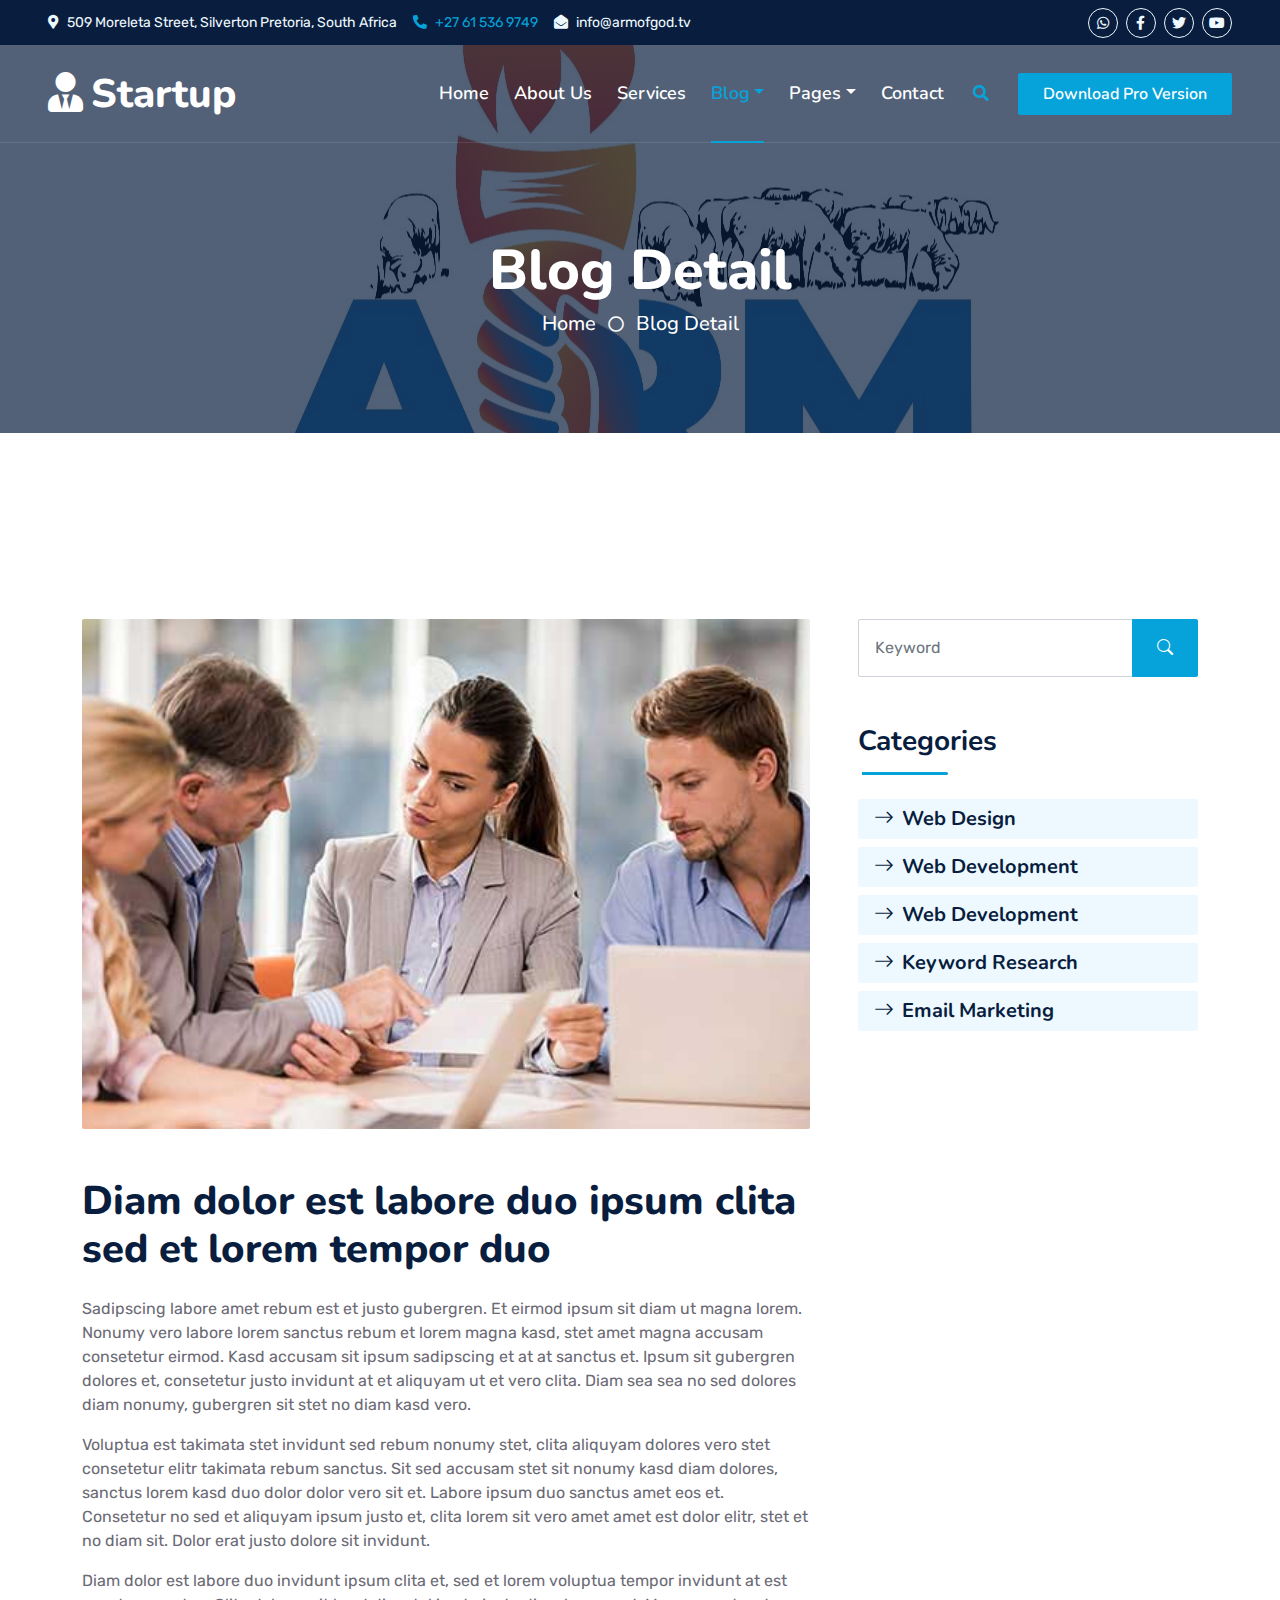
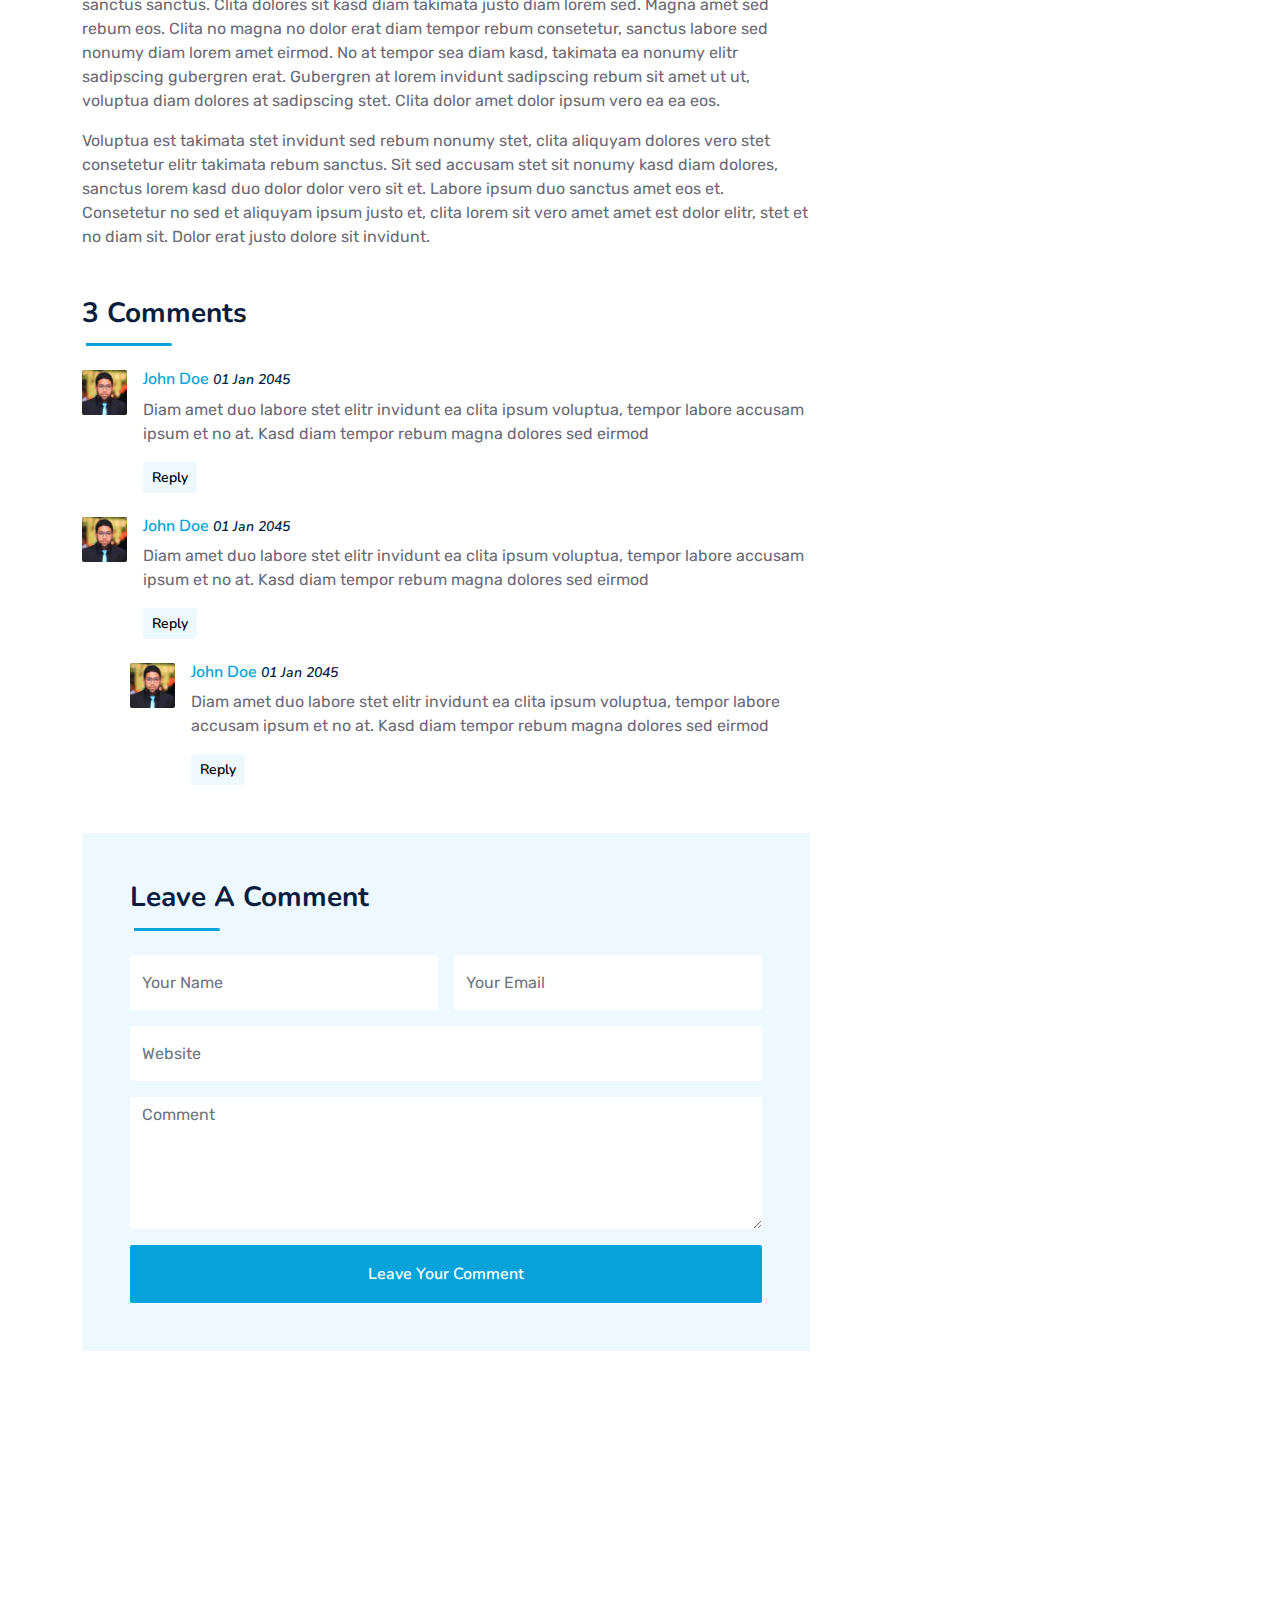
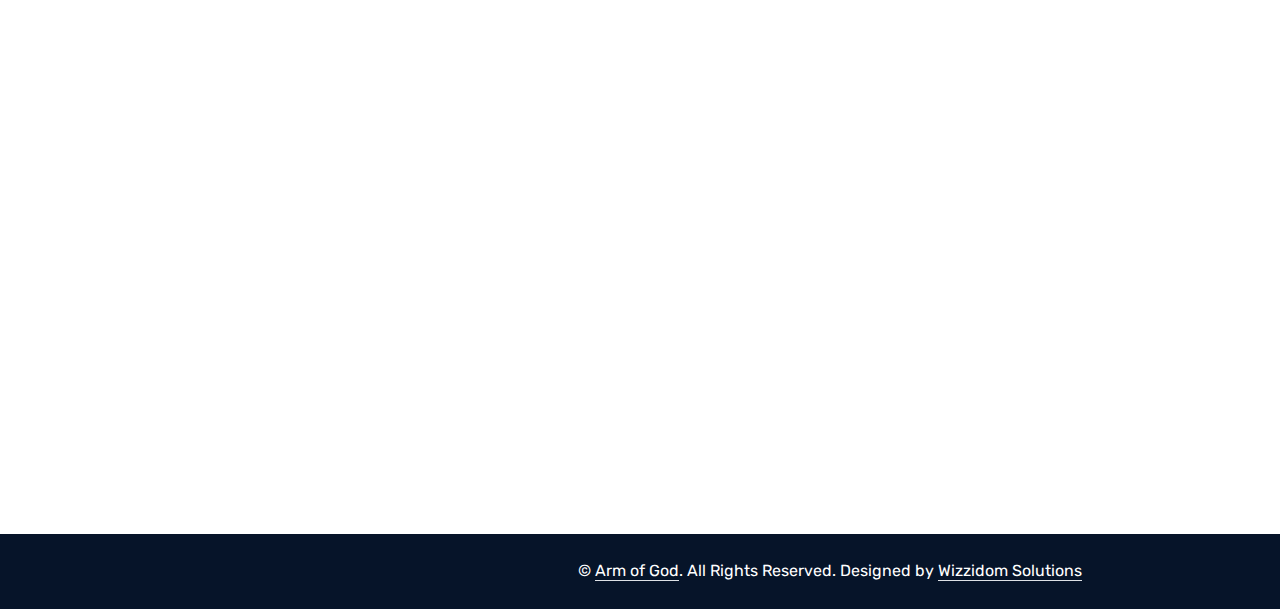
<file: detail.html>
<!DOCTYPE html>
<html lang="en">

<head>
    <meta charset="utf-8">
    <title>Startup - Startup Website Template</title>
    <meta content="width=device-width, initial-scale=1.0" name="viewport">


    <!-- Favicon -->
    <link href="img/favicon.ico" rel="icon">

    <!-- Google Web Fonts -->
    <link rel="preconnect" href="https://fonts.googleapis.com">
    <link rel="preconnect" href="https://fonts.gstatic.com" crossorigin>
    <link href="https://fonts.googleapis.com/css2?family=Nunito:wght@400;600;700;800&family=Rubik:wght@400;500;600;700&display=swap" rel="stylesheet">

    <!-- Icon Font Stylesheet -->
    <link href="https://cdnjs.cloudflare.com/ajax/libs/font-awesome/5.10.0/css/all.min.css" rel="stylesheet">
    <link href="https://cdn.jsdelivr.net/npm/bootstrap-icons@1.4.1/font/bootstrap-icons.css" rel="stylesheet">

    <!-- Libraries Stylesheet -->
    <link href="lib/owlcarousel/assets/owl.carousel.min.css" rel="stylesheet">
    <link href="lib/animate/animate.min.css" rel="stylesheet">

    <!-- Customized Bootstrap Stylesheet -->
    <link href="css/bootstrap.min.css" rel="stylesheet">

    <!-- Template Stylesheet -->
    <link href="css/style.css" rel="stylesheet">
</head>

<body>
    <!-- Spinner Start -->
    <div id="spinner" class="show bg-white position-fixed translate-middle w-100 vh-100 top-50 start-50 d-flex align-items-center justify-content-center">
        <div class="spinner"></div>
    </div>
    <!-- Spinner End -->


    <!-- Topbar Start -->
    <div class="container-fluid bg-dark px-5 d-none d-lg-block">
        <div class="row gx-0">
            <div class="col-lg-8 text-center text-lg-start mb-2 mb-lg-0">
                <div class="d-inline-flex align-items-center" style="height: 45px;">
                    <small class="me-3 text-light"><i class="fa fa-map-marker-alt me-2"></i>509 Moreleta Street, Silverton Pretoria, South Africa </small>
                    <small class="me-3 text-light"> <a href="tel:27615369749"> <i class="fa fa-phone-alt me-2"></i>+27 61 536 9749</a></small>
                    <small class="text-light"><i class="fa fa-envelope-open me-2"></i>info@armofgod.tv</small>
                </div>
            </div>
            <div class="col-lg-4 text-center text-lg-end">
                <div class="d-inline-flex align-items-center" style="height: 45px;">
                    <a class="btn btn-sm btn-outline-light btn-sm-square rounded-circle me-2" href="https://wa.me/27615369749"><i class="fab fa-whatsapp fw-normal"></i></a>
                 
                    <a class="btn btn-sm btn-outline-light btn-sm-square rounded-circle me-2" href="https://www.facebook.com/ArmOfGodTV.org"><i class="fab fa-facebook-f fw-normal"></i></a>
                    <a class="btn btn-sm btn-outline-light btn-sm-square rounded-circle me-2" href="https://twitter.com/amrofgodtv"><i class="fab fa-twitter fw-normal"></i></a>
       
                    <a class="btn btn-sm btn-outline-light btn-sm-square rounded-circle" href="https://www.youtube.com/@ArmOfGodTV"><i class="fab fa-youtube fw-normal"></i></a>
              
                                </div>
            </div>
        </div>
    </div>
    <!-- Topbar End -->


    <!-- Navbar Start -->
    <div class="container-fluid position-relative p-0">
        <nav class="navbar navbar-expand-lg navbar-dark px-5 py-3 py-lg-0">
            <a href="index.html" class="navbar-brand p-0">
                <h1 class="m-0"><i class="fa fa-user-tie me-2"></i>Startup</h1>
            </a>
            <button class="navbar-toggler" type="button" data-bs-toggle="collapse" data-bs-target="#navbarCollapse">
                <span class="fa fa-bars"></span>
            </button>
            <div class="collapse navbar-collapse" id="navbarCollapse">
                <div class="navbar-nav ms-auto py-0">
                    <a href="index.html" class="nav-item nav-link">Home</a>
                    <a href="about.html" class="nav-item nav-link">About Us</a>
                    <a href="charity.html" class="nav-item nav-link">Services</a>
                    <div class="nav-item dropdown">
                        <a href="#" class="nav-link dropdown-toggle active" data-bs-toggle="dropdown">Blog</a>
                        <div class="dropdown-menu m-0">
                            <a href="testimonies.html" class="dropdown-item">Blog Grid</a>
                            <a href="detail.html" class="dropdown-item active">Blog Detail</a>
                        </div>
                    </div>
                    <div class="nav-item dropdown">
                        <a href="#" class="nav-link dropdown-toggle" data-bs-toggle="dropdown">Pages</a>
                        <div class="dropdown-menu m-0">
                            <a href="price.html" class="dropdown-item">Pricing Plan</a>
                            <a href="belief.html" class="dropdown-item">Our features</a>
                            <a href="team.html" class="dropdown-item">Team Members</a>
                            <a href="testimonial.html" class="dropdown-item">Testimonial</a>
                            <a href="quote.html" class="dropdown-item">Free Quote</a>
                        </div>
                    </div>
                    <a href="contact.html" class="nav-item nav-link">Contact</a>
                </div>
                <butaton type="button" class="btn text-primary ms-3" data-bs-toggle="modal" data-bs-target="#searchModal"><i class="fa fa-search"></i></butaton>
                <a href="https://htmlcodex.com/startup-company-website-template" class="btn btn-primary py-2 px-4 ms-3">Download Pro Version</a>
            </div>
        </nav>

        <div class="container-fluid bg-primary py-5 bg-header" style="margin-bottom: 90px;">
            <div class="row py-5">
                <div class="col-12 pt-lg-5 mt-lg-5 text-center">
                    <h1 class="display-4 text-white animated zoomIn">Blog Detail</h1>
                    <a href="" class="h5 text-white">Home</a>
                    <i class="far fa-circle text-white px-2"></i>
                    <a href="" class="h5 text-white">Blog Detail</a>
                </div>
            </div>
        </div>
    </div>
    <!-- Navbar End -->


    <!-- Full Screen Search Start -->
    <div class="modal fade" id="searchModal" tabindex="-1">
        <div class="modal-dialog modal-fullscreen">
            <div class="modal-content" style="background: rgba(9, 30, 62, .7);">
                <div class="modal-header border-0">
                    <button type="button" class="btn bg-white btn-close" data-bs-dismiss="modal" aria-label="Close"></button>
                </div>
                <div class="modal-body d-flex align-items-center justify-content-center">
                    <div class="input-group" style="max-width: 600px;">
                        <input type="text" class="form-control bg-transparent border-primary p-3" placeholder="Type search keyword">
                        <button class="btn btn-primary px-4"><i class="bi bi-search"></i></button>
                    </div>
                </div>
            </div>
        </div>
    </div>
    <!-- Full Screen Search End -->


    <!-- Blog Start -->
    <div class="container-fluid py-5 wow fadeInUp" data-wow-delay="0.1s">
        <div class="container py-5">
            <div class="row g-5">
                <div class="col-lg-8">
                    <!-- Blog Detail Start -->
                    <div class="mb-5">
                        <img class="img-fluid w-100 rounded mb-5" src="img/blog-1.jpg" alt="">
                        <h1 class="mb-4">Diam dolor est labore duo ipsum clita sed et lorem tempor duo</h1>
                        <p>Sadipscing labore amet rebum est et justo gubergren. Et eirmod ipsum sit diam ut
                            magna lorem. Nonumy vero labore lorem sanctus rebum et lorem magna kasd, stet
                            amet magna accusam consetetur eirmod. Kasd accusam sit ipsum sadipscing et at at
                            sanctus et. Ipsum sit gubergren dolores et, consetetur justo invidunt at et
                            aliquyam ut et vero clita. Diam sea sea no sed dolores diam nonumy, gubergren
                            sit stet no diam kasd vero.</p>
                        <p>Voluptua est takimata stet invidunt sed rebum nonumy stet, clita aliquyam dolores
                            vero stet consetetur elitr takimata rebum sanctus. Sit sed accusam stet sit
                            nonumy kasd diam dolores, sanctus lorem kasd duo dolor dolor vero sit et. Labore
                            ipsum duo sanctus amet eos et. Consetetur no sed et aliquyam ipsum justo et,
                            clita lorem sit vero amet amet est dolor elitr, stet et no diam sit. Dolor erat
                            justo dolore sit invidunt.</p>
                        <p>Diam dolor est labore duo invidunt ipsum clita et, sed et lorem voluptua tempor
                            invidunt at est sanctus sanctus. Clita dolores sit kasd diam takimata justo diam
                            lorem sed. Magna amet sed rebum eos. Clita no magna no dolor erat diam tempor
                            rebum consetetur, sanctus labore sed nonumy diam lorem amet eirmod. No at tempor
                            sea diam kasd, takimata ea nonumy elitr sadipscing gubergren erat. Gubergren at
                            lorem invidunt sadipscing rebum sit amet ut ut, voluptua diam dolores at
                            sadipscing stet. Clita dolor amet dolor ipsum vero ea ea eos.</p>
                        <p>Voluptua est takimata stet invidunt sed rebum nonumy stet, clita aliquyam dolores
                            vero stet consetetur elitr takimata rebum sanctus. Sit sed accusam stet sit
                            nonumy kasd diam dolores, sanctus lorem kasd duo dolor dolor vero sit et. Labore
                            ipsum duo sanctus amet eos et. Consetetur no sed et aliquyam ipsum justo et,
                            clita lorem sit vero amet amet est dolor elitr, stet et no diam sit. Dolor erat
                            justo dolore sit invidunt.</p>
                    </div>
                    <!-- Blog Detail End -->
    
                    <!-- Comment List Start -->
                    <div class="mb-5">
                        <div class="section-title section-title-sm position-relative pb-3 mb-4">
                            <h3 class="mb-0">3 Comments</h3>
                        </div>
                        <div class="d-flex mb-4">
                            <img src="img/user.jpg" class="img-fluid rounded" style="width: 45px; height: 45px;">
                            <div class="ps-3">
                                <h6><a href="">John Doe</a> <small><i>01 Jan 2045</i></small></h6>
                                <p>Diam amet duo labore stet elitr invidunt ea clita ipsum voluptua, tempor labore
                                    accusam ipsum et no at. Kasd diam tempor rebum magna dolores sed eirmod</p>
                                <button class="btn btn-sm btn-light">Reply</button>
                            </div>
                        </div>
                        <div class="d-flex mb-4">
                            <img src="img/user.jpg" class="img-fluid rounded" style="width: 45px; height: 45px;">
                            <div class="ps-3">
                                <h6><a href="">John Doe</a> <small><i>01 Jan 2045</i></small></h6>
                                <p>Diam amet duo labore stet elitr invidunt ea clita ipsum voluptua, tempor labore
                                    accusam ipsum et no at. Kasd diam tempor rebum magna dolores sed eirmod</p>
                                <button class="btn btn-sm btn-light">Reply</button>
                            </div>
                        </div>
                        <div class="d-flex ms-5 mb-4">
                            <img src="img/user.jpg" class="img-fluid rounded" style="width: 45px; height: 45px;">
                            <div class="ps-3">
                                <h6><a href="">John Doe</a> <small><i>01 Jan 2045</i></small></h6>
                                <p>Diam amet duo labore stet elitr invidunt ea clita ipsum voluptua, tempor labore
                                    accusam ipsum et no at. Kasd diam tempor rebum magna dolores sed eirmod</p>
                                <button class="btn btn-sm btn-light">Reply</button>
                            </div>
                        </div>
                    </div>
                    <!-- Comment List End -->
    
                    <!-- Comment Form Start -->
                    <div class="bg-light rounded p-5">
                        <div class="section-title section-title-sm position-relative pb-3 mb-4">
                            <h3 class="mb-0">Leave A Comment</h3>
                        </div>
                        <form>
                            <div class="row g-3">
                                <div class="col-12 col-sm-6">
                                    <input type="text" class="form-control bg-white border-0" placeholder="Your Name" style="height: 55px;">
                                </div>
                                <div class="col-12 col-sm-6">
                                    <input type="email" class="form-control bg-white border-0" placeholder="Your Email" style="height: 55px;">
                                </div>
                                <div class="col-12">
                                    <input type="text" class="form-control bg-white border-0" placeholder="Website" style="height: 55px;">
                                </div>
                                <div class="col-12">
                                    <textarea class="form-control bg-white border-0" rows="5" placeholder="Comment"></textarea>
                                </div>
                                <div class="col-12">
                                    <button class="btn btn-primary w-100 py-3" type="submit">Leave Your Comment</button>
                                </div>
                            </div>
                        </form>
                    </div>
                    <!-- Comment Form End -->
                </div>
    
                <!-- Sidebar Start -->
                <div class="col-lg-4">
                    <!-- Search Form Start -->
                    <div class="mb-5 wow slideInUp" data-wow-delay="0.1s">
                        <div class="input-group">
                            <input type="text" class="form-control p-3" placeholder="Keyword">
                            <button class="btn btn-primary px-4"><i class="bi bi-search"></i></button>
                        </div>
                    </div>
                    <!-- Search Form End -->
    
                    <!-- Category Start -->
                    <div class="mb-5 wow slideInUp" data-wow-delay="0.1s">
                        <div class="section-title section-title-sm position-relative pb-3 mb-4">
                            <h3 class="mb-0">Categories</h3>
                        </div>
                        <div class="link-animated d-flex flex-column justify-content-start">
                            <a class="h5 fw-semi-bold bg-light rounded py-2 px-3 mb-2" href="#"><i class="bi bi-arrow-right me-2"></i>Web Design</a>
                            <a class="h5 fw-semi-bold bg-light rounded py-2 px-3 mb-2" href="#"><i class="bi bi-arrow-right me-2"></i>Web Development</a>
                            <a class="h5 fw-semi-bold bg-light rounded py-2 px-3 mb-2" href="#"><i class="bi bi-arrow-right me-2"></i>Web Development</a>
                            <a class="h5 fw-semi-bold bg-light rounded py-2 px-3 mb-2" href="#"><i class="bi bi-arrow-right me-2"></i>Keyword Research</a>
                            <a class="h5 fw-semi-bold bg-light rounded py-2 px-3 mb-2" href="#"><i class="bi bi-arrow-right me-2"></i>Email Marketing</a>
                        </div>
                    </div>
                    <!-- Category End -->
    
                    <!-- Recent Post Start -->
                    <div class="mb-5 wow slideInUp" data-wow-delay="0.1s">
                        <div class="section-title section-title-sm position-relative pb-3 mb-4">
                            <h3 class="mb-0">Recent Post</h3>
                        </div>
                        <div class="d-flex rounded overflow-hidden mb-3">
                            <img class="img-fluid" src="img/blog-1.jpg" style="width: 100px; height: 100px; object-fit: cover;" alt="">
                            <a href="" class="h5 fw-semi-bold d-flex align-items-center bg-light px-3 mb-0">Lorem ipsum dolor sit amet adipis elit
                            </a>
                        </div>
                        <div class="d-flex rounded overflow-hidden mb-3">
                            <img class="img-fluid" src="img/blog-2.jpg" style="width: 100px; height: 100px; object-fit: cover;" alt="">
                            <a href="" class="h5 fw-semi-bold d-flex align-items-center bg-light px-3 mb-0">Lorem ipsum dolor sit amet adipis elit
                            </a>
                        </div>
                        <div class="d-flex rounded overflow-hidden mb-3">
                            <img class="img-fluid" src="img/blog-3.jpg" style="width: 100px; height: 100px; object-fit: cover;" alt="">
                            <a href="" class="h5 fw-semi-bold d-flex align-items-center bg-light px-3 mb-0">Lorem ipsum dolor sit amet adipis elit
                            </a>
                        </div>
                        <div class="d-flex rounded overflow-hidden mb-3">
                            <img class="img-fluid" src="img/blog-1.jpg" style="width: 100px; height: 100px; object-fit: cover;" alt="">
                            <a href="" class="h5 fw-semi-bold d-flex align-items-center bg-light px-3 mb-0">Lorem ipsum dolor sit amet adipis elit
                            </a>
                        </div>
                        <div class="d-flex rounded overflow-hidden mb-3">
                            <img class="img-fluid" src="img/blog-2.jpg" style="width: 100px; height: 100px; object-fit: cover;" alt="">
                            <a href="" class="h5 fw-semi-bold d-flex align-items-center bg-light px-3 mb-0">Lorem ipsum dolor sit amet adipis elit
                            </a>
                        </div>
                        <div class="d-flex rounded overflow-hidden mb-3">
                            <img class="img-fluid" src="img/blog-3.jpg" style="width: 100px; height: 100px; object-fit: cover;" alt="">
                            <a href="" class="h5 fw-semi-bold d-flex align-items-center bg-light px-3 mb-0">Lorem ipsum dolor sit amet adipis elit
                            </a>
                        </div>
                    </div>
                    <!-- Recent Post End -->
    
                    <!-- Image Start -->
                    <div class="mb-5 wow slideInUp" data-wow-delay="0.1s">
                        <img src="img/blog-1.jpg" alt="" class="img-fluid rounded">
                    </div>
                    <!-- Image End -->
    
                    <!-- Tags Start -->
                    <div class="mb-5 wow slideInUp" data-wow-delay="0.1s">
                        <div class="section-title section-title-sm position-relative pb-3 mb-4">
                            <h3 class="mb-0">Tag Cloud</h3>
                        </div>
                        <div class="d-flex flex-wrap m-n1">
                            <a href="" class="btn btn-light m-1">Design</a>
                            <a href="" class="btn btn-light m-1">Development</a>
                            <a href="" class="btn btn-light m-1">Marketing</a>
                            <a href="" class="btn btn-light m-1">SEO</a>
                            <a href="" class="btn btn-light m-1">Writing</a>
                            <a href="" class="btn btn-light m-1">Consulting</a>
                            <a href="" class="btn btn-light m-1">Design</a>
                            <a href="" class="btn btn-light m-1">Development</a>
                            <a href="" class="btn btn-light m-1">Marketing</a>
                            <a href="" class="btn btn-light m-1">SEO</a>
                            <a href="" class="btn btn-light m-1">Writing</a>
                            <a href="" class="btn btn-light m-1">Consulting</a>
                        </div>
                    </div>
                    <!-- Tags End -->
    
                    <!-- Plain Text Start -->
                    <div class="wow slideInUp" data-wow-delay="0.1s">
                        <div class="section-title section-title-sm position-relative pb-3 mb-4">
                            <h3 class="mb-0">Plain Text</h3>
                        </div>
                        <div class="bg-light text-center" style="padding: 30px;">
                            <p>Vero sea et accusam justo dolor accusam lorem consetetur, dolores sit amet sit dolor clita kasd justo, diam accusam no sea ut tempor magna takimata, amet sit et diam dolor ipsum amet diam</p>
                            <a href="" class="btn btn-primary py-2 px-4">Read More</a>
                        </div>
                    </div>
                    <!-- Plain Text End -->
                </div>
                <!-- Sidebar End -->
            </div>
        </div>
    </div>
    <!-- Blog End -->


    <!-- Vendor Start -->
    <div class="container-fluid py-5 wow fadeInUp" data-wow-delay="0.1s">
        <div class="container py-5 mb-5">
            <div class="bg-white">
                <div class="owl-carousel vendor-carousel">
                    <img src="img/vendor-1.jpg" alt="">
                    <img src="img/vendor-2.jpg" alt="">
                    <img src="img/vendor-3.jpg" alt="">
                    <img src="img/vendor-4.jpg" alt="">
                    <img src="img/vendor-5.jpg" alt="">
                    <img src="img/vendor-6.jpg" alt="">
                    <img src="img/vendor-7.jpg" alt="">
                    <img src="img/vendor-8.jpg" alt="">
                    <img src="img/vendor-9.jpg" alt="">
                </div>
            </div>
        </div>
    </div>
    <!-- Vendor End -->
    

    <!-- Footer Start -->
    <div class="container-fluid bg-dark text-light mt-5 wow fadeInUp" data-wow-delay="0.1s">
        <div class="container">
            <div class="row gx-5">
                <div class="col-lg-4 col-md-6 footer-about">
                    <div class="d-flex flex-column align-items-center justify-content-center text-center h-100 bg-primary p-4">
                        <a href="index.html" class="navbar-brand">
                            <img src="img/1.jpeg" alt="" width="100px">
                        </a>
                        <p class="mt-3 mb-4">
                            Sign up for our newsletter.
                       </p>
                            <form action="">
                            <div class="input-group">
                                <input type="text" class="form-control border-white p-3" placeholder="Your Email">
                                <button class="btn btn-dark" type="submit">Sign Up</button>
                            </div>
                        </form>
                    </div>
                </div>
                <div class="col-lg-8 col-md-6">
                    <div class="row gx-5">
                        <div class="col-lg-4 col-md-12 pt-5 mb-5">
                            <div class="section-title section-title-sm position-relative pb-3 mb-4">
                                <h3 class="text-light mb-0">Get In Touch</h3>
                            </div>
                            <div class="d-flex mb-2">
                                <i class="bi bi-geo-alt text-primary me-2"></i>
                                <p class="mb-0">509 Moreleta Street, Silverton Pretoria, South Africa </p>
                            </div>
                            <div class="d-flex mb-2">
                                <i class="bi bi-envelope-open text-primary me-2"></i>
                                <p class="mb-0">info@armofgod.tv</p>
                            </div>
                            <div class="d-flex mb-2">
                                <i class="bi bi-telephone text-primary me-2"></i>
                                <p class="mb-0">061 536 9749</p>
                            </div>
                            <div class="d-flex mt-4">
                                <a class="btn btn-primary btn-square me-2" href="https://www.facebook.com/ArmOfGodTV.org"><i class="fab fa-facebook-f fw-normal"></i></a>
                            </div>
                        </div>
                        <div class="col-lg-4 col-md-12 pt-0 pt-lg-5 mb-5">
                            <div class="section-title section-title-sm position-relative pb-3 mb-4">
                                <h3 class="text-light mb-0">Quick Links</h3>
                            </div>
                            <div class="link-animated d-flex flex-column justify-content-start">
                                <a class="text-light mb-2" href="index.html"><i class="bi bi-arrow-right text-primary me-2"></i>Home</a>
                                <a class="text-light mb-2" href="about.html"><i class="bi bi-arrow-right text-primary me-2"></i>About Us</a>
                                <a class="text-light mb-2" href="charity.html"><i class="bi bi-arrow-right text-primary me-2"></i>Charity</a>
                                <a class="text-light mb-2" href="testimonies.html"><i class="bi bi-arrow-right text-primary me-2"></i>Gallery</a>
                                <a class="text-light mb-2" href="belief.html"><i class="bi bi-arrow-right text-primary me-2"></i>Our Belief</a>
                                <a class="text-light" href="contact.html"><i class="bi bi-arrow-right text-primary me-2"></i>Contact Us</a>
                            </div>
                        </div>
                        
                    </div>
                </div>
            </div>
        </div>
    </div>
    <div class="container-fluid text-white" style="background: #061429;">
        <div class="container text-center">
            <div class="row justify-content-end">
                <div class="col-lg-8 col-md-6">
                    <div class="d-flex align-items-center justify-content-center" style="height: 75px;">
                        <p class="mb-0">&copy; <a class="text-white border-bottom" href="#">Arm of God</a>. All Rights Reserved. 
						
						<!--/*** This template is free as long as you keep the footer author’s credit link/attribution link/backlink. If you'd like to use the template without the footer author’s credit link/attribution link/backlink, you can purchase the Credit Removal License from "https://htmlcodex.com/credit-removal". Thank you for your support. ***/-->
						Designed by <a class="text-white border-bottom" href="https://wizzidom.github.io/wizzidom">Wizzidom Solutions</a></p>
                    </div>
                </div>
            </div>
        </div>
    </div>
    <!-- Footer End -->


    <!-- Back to Top -->
    <a href="#" class="btn btn-lg btn-primary btn-lg-square rounded back-to-top"><i class="bi bi-arrow-up"></i></a>


    <!-- JavaScript Libraries -->
    <script src="https://code.jquery.com/jquery-3.4.1.min.js"></script>
    <script src="https://cdn.jsdelivr.net/npm/bootstrap@5.0.0/dist/js/bootstrap.bundle.min.js"></script>
    <script src="lib/wow/wow.min.js"></script>
    <script src="lib/easing/easing.min.js"></script>
    <script src="lib/waypoints/waypoints.min.js"></script>
    <script src="lib/counterup/counterup.min.js"></script>
    <script src="lib/owlcarousel/owl.carousel.min.js"></script>

    <!-- Template Javascript -->
    <script src="js/main.js"></script>
</body>

</html>
</file>
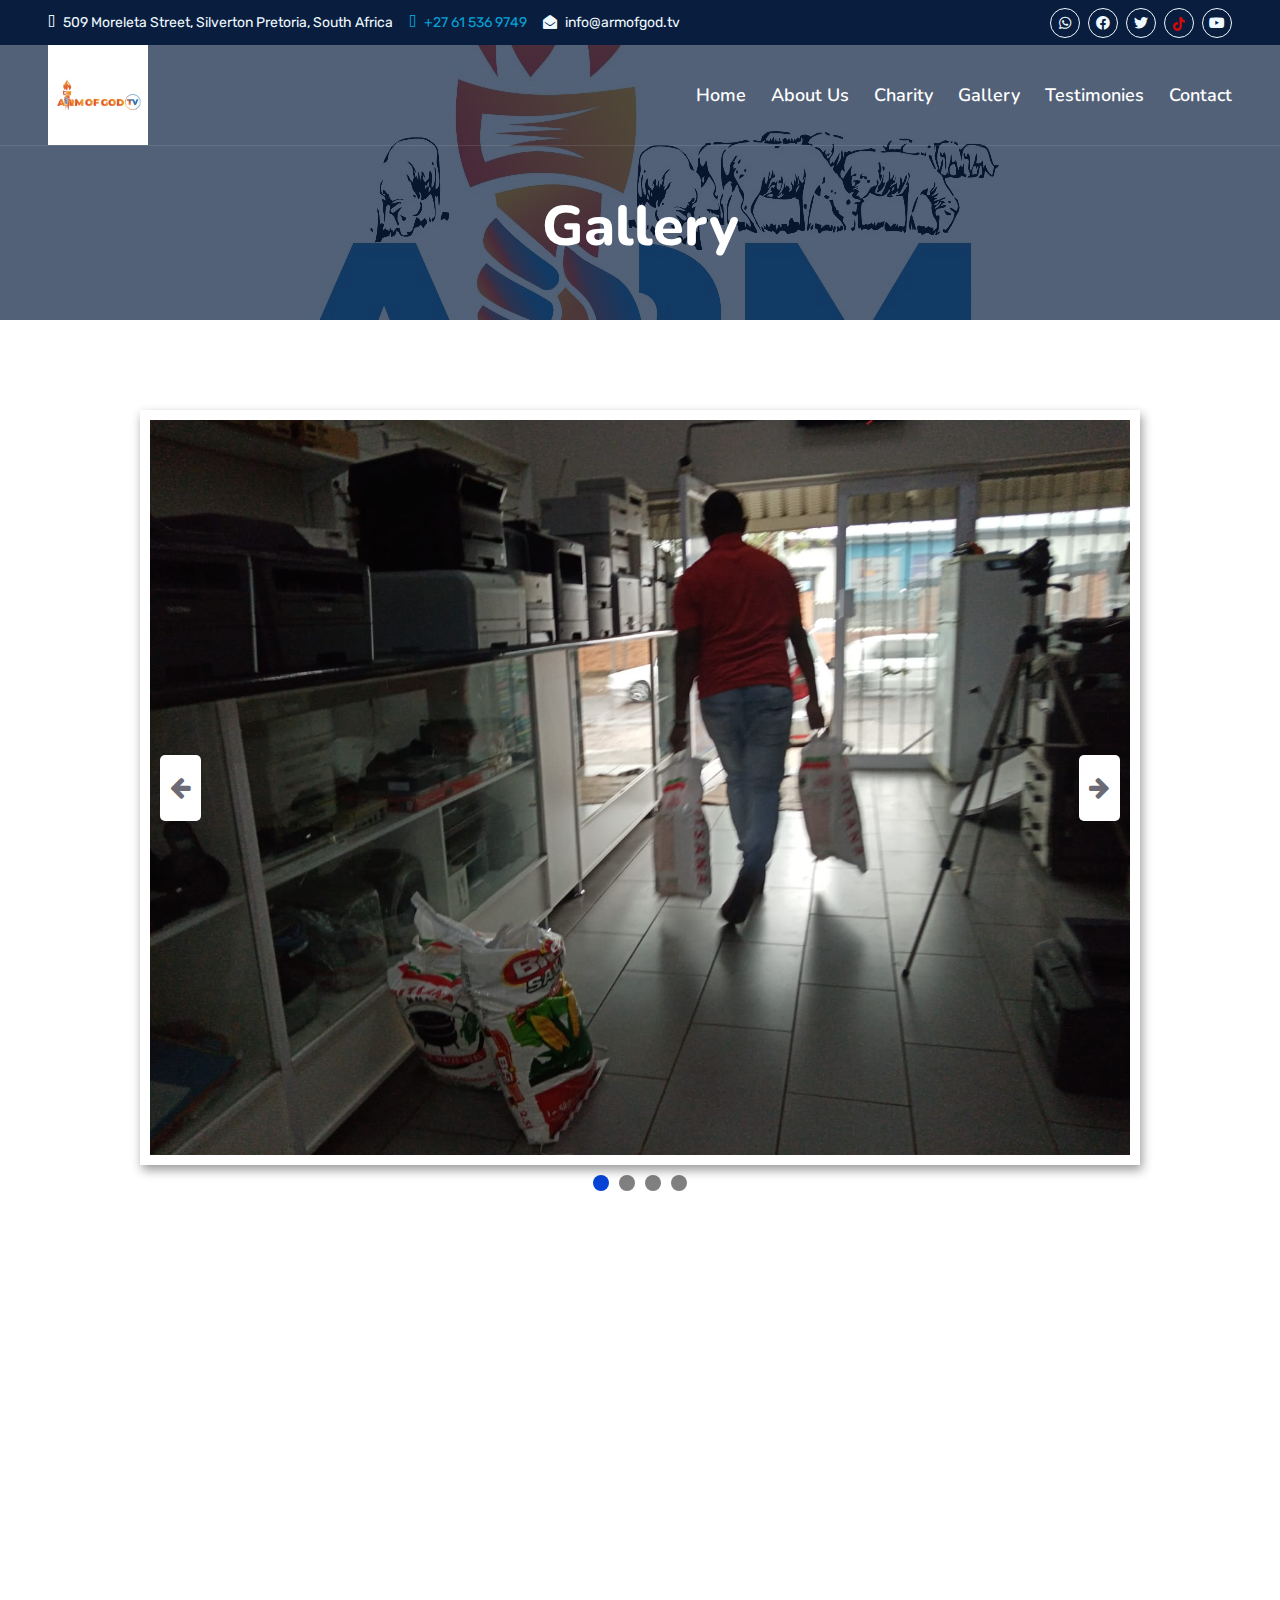
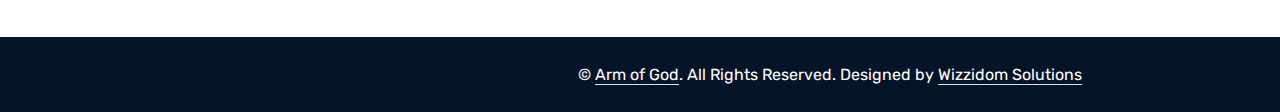
<file: gallery.html>
<!DOCTYPE html>
<html lang="en">

<head>
    <meta charset="utf-8">
    <title>Arm of God</title>
    <meta content="width=device-width, initial-scale=1.0" name="viewport">


    <!-- Favicon -->
    <link href="img/favicon.ico" rel="icon">

    <!-- Google Web Fonts -->
    <link rel="preconnect" href="https://fonts.googleapis.com">
    <link rel="preconnect" href="https://fonts.gstatic.com" crossorigin>
    <link href="https://fonts.googleapis.com/css2?family=Nunito:wght@400;600;700;800&family=Rubik:wght@400;500;600;700&display=swap" rel="stylesheet">

    <!-- Icon Font Stylesheet -->
    <link href="https://cdnjs.cloudflare.com/ajax/libs/font-awesome/5.10.0/css/all.min.css" rel="stylesheet">
    <link href="https://cdn.jsdelivr.net/npm/bootstrap-icons@1.4.1/font/bootstrap-icons.css" rel="stylesheet">

    <!-- Libraries Stylesheet -->
    <link href="lib/owlcarousel/assets/owl.carousel.min.css" rel="stylesheet">
    <link href="lib/animate/animate.min.css" rel="stylesheet">

    <!-- Customized Bootstrap Stylesheet -->
    <link href="css/bootstrap.min.css" rel="stylesheet">

    <!-- Template Stylesheet -->
    <link href="css/style.css" rel="stylesheet">
</head>

<body>
    <!-- Spinner Start -->
    <div id="spinner" class="show bg-white position-fixed translate-middle w-100 vh-100 top-50 start-50 d-flex align-items-center justify-content-center">
        <div class="spinner"></div>
    </div>
    <!-- Spinner End -->


    <!-- Topbar Start -->
    <div class="container-fluid bg-dark px-5 d-none d-lg-block">
        <div class="row gx-0">
            <div class="col-lg-8 text-center text-lg-start mb-2 mb-lg-0">
                <div class="d-inline-flex align-items-center" style="height: 45px;">
                    <small class="me-3 text-light"><i class="fa fa-map-marker-alt me-2"></i>509 Moreleta Street, Silverton Pretoria, South Africa </small>
                    <small class="me-3 text-light"> <a href="tel:27615369749"> <i class="fa fa-phone-alt me-2"></i>+27 61 536 9749</a></small>
                    <small class="text-light"><i class="fa fa-envelope-open me-2"></i>info@armofgod.tv</small>
                </div>
            </div>
            <div class="col-lg-4 text-center text-lg-end">
                <div class="d-inline-flex align-items-center" style="height: 45px;">
                    <a class="btn btn-sm btn-outline-light btn-sm-square rounded-circle me-2" href="https://wa.me/27615369749"><i class="fab fa-whatsapp fw-normal"></i></a>
                 
                    <a class="btn btn-sm btn-outline-light btn-sm-square rounded-circle me-2" href="https://www.facebook.com/ArmOfGodTV.org"><i class="fab fa-facebook-f fw-normal"></i></a>
                    <a class="btn btn-sm btn-outline-light btn-sm-square rounded-circle me-2" href="https://twitter.com/amrofgodtv"><i class="fab fa-twitter fw-normal"></i></a>
        <a class="btn btn-sm btn-outline-light btn-sm-square rounded-circle me-2" href="https://tiktok.com/@armofgodtv"><svg xmlns="http://www.w3.org/2000/svg" height="1em" viewBox="0 0 448 512"><!--! Font Awesome Free 6.4.0 by @fontawesome - https://fontawesome.com License - https://fontawesome.com/license (Commercial License) Copyright 2023 Fonticons, Inc. --><style>svg{fill:#d60a0a}</style><path d="M448,209.91a210.06,210.06,0,0,1-122.77-39.25V349.38A162.55,162.55,0,1,1,185,188.31V278.2a74.62,74.62,0,1,0,52.23,71.18V0l88,0a121.18,121.18,0,0,0,1.86,22.17h0A122.18,122.18,0,0,0,381,102.39a121.43,121.43,0,0,0,67,20.14Z"/></svg></a>
       
                    <a class="btn btn-sm btn-outline-light btn-sm-square rounded-circle" href="https://www.youtube.com/@ArmOfGodTV"><i class="fab fa-youtube fw-normal"></i></a>
            
                                </div>
            </div>
        </div>
    </div>
    <!-- Topbar End -->


    <!-- Navbar & Carousel Start -->
    <div class="container-fluid position-relative p-0">
        <nav class="navbar navbar-expand-lg navbar-dark px-5 py-3 py-lg-0">
            <a href="index.html" class="navbar-brand p-0">
            <img src="img/2.jpeg" alt="" width="150px" height="100px">
            </a>
            <button class="navbar-toggler" type="button" data-bs-toggle="collapse" data-bs-target="#navbarCollapse">
                <span class="fa fa-bars"></span>
            </button>
            <div class="collapse navbar-collapse" id="navbarCollapse">
                <div class="navbar-nav ms-auto py-0">
                    <a href="index.html" class="nav-item nav-link actives">Home</a>
                    <a href="about.html" class="nav-item nav-link">About Us</a>
                    <a href="charity.html" class="nav-item nav-link">Charity</a>
                    <a href="gallery.html" class="nav-item nav-link">Gallery</a>
                         
                  
                         <a href="testimonies.html" class="nav-item nav-link">Testimonies</a>
                    <a href="contact.html" class="nav-item nav-link">Contact</a>
                </div>
            
            </div>
        </nav>
        <div class="container-fluid bg-primary py-5 bg-header" style="margin-bottom: 90px;">
            <div class="row py-1">
                <div class="col-12 pt-lg-5 mt-lg-5 text-center">
                    <h1 class="display-4 text-white animated zoomIn">Gallery</h1>
                  
                </div>
            </div>
        </div>
    </div>
    <!-- Navbar End -->



  <link rel="stylesheet" href="https://cdnjs.cloudflare.com/ajax/libs/font-awesome/4.7.0/css/font-awesome.min.css">
  <style >

#slider{
width:100%;
margin:0px  auto 0px auto;
margin-top: 1px;
max-width: 1000px;
position:relative;
overflow:hidden;
border: 10px solid white;
box-shadow:2px 5px 10px rgba(0,0,0,0.4);;
}

.slide{
width:100%;

display:none;
animation-name:fade;
animation-duration:1s;

}
img{
width:100%;
}
@keyframes fade{
from{opacity:0.5;}
to{opacity:1;}
}

.controls{
position:absolute;
top:50%;
transform:translateY(-50%);
font-size:1.5em;
padding:15px 10px;
border-radius:5px;
background:white;

}

.controls:hover{
background:blue;
transition:0.3s;
}

.controls:active{
color:grey;
}

#left-arrow{
left:10px;
}

#right-arrow{
right:10px;
}

#dots-con{

text-align:center;
}
.dot{
display:inline-block;
background:grey;
padding:8px;
border-radius:50%;
margin:10px 5px;
}

.active{
background:rgb(7, 67, 213);
}

@media (max-width:576px){
#slider{width:100%;

}

.controls{
  font-size:1em;
}

#dots-con{
  display:none;
}
}
  </style>

    <!--Slider-->
  <div id="slider">
    <div class="slide" style="background:dodgerBlue;">
      <img src="img/01.jpg" >
    </div>
    <div class="slide" style="background:dodgerBlue;">
      <img src="img/02.jpg" >
    </div>
    <div class="slide" style="background:dodgerBlue;">
      <img src="img/03.jpg" >
    </div>
    

    <div class="slide" style="background:dodgerBlue;">
      <img src="img/10.jpeg" >
    </div>
       <div class="slide" style="background:dodgerBlue;">
      <img src="img/11.jpeg" >
    </div>
    <div class="slide" style="background:dodgerBlue;">
      <img src="img/12.jpeg" >
    </div>
    <div class="slide" style="background:dodgerBlue;">
      <img src="img/13.jpeg" >
    </div>
    <div class="slide" style="background:dodgerBlue;">
      <img src="img/14.jpg" >
    </div>
    <div class="slide" style="background:dodgerBlue;">
      <img src="img/15.jpg" >
    </div>
    <div class="slide" style="background:dodgerBlue;">
      <img src="img/16.jpeg" >
    </div>
    <div class="slide" style="background:dodgerBlue;">
      <img src="img/17.jpeg" >
    </div>


    <!--Controlling arrows-->
    <span class="controls" onclick="prevSlide(-1)" id="left-arrow"><i class="fa fa-arrow-left" aria-hidden="true"></i>
  </span>
    <span class="controls" id="right-arrow" onclick="nextSlide(1)"><i class="fa fa-arrow-right" aria-hidden="true"></i>
  </span>
  </div>
    <div id="dots-con">
   <span class="dot"></span><span class="dot"></span><span class="dot"></span><span class="dot"></span>
   </div>


<script type="text/javascript">
var slides = document.querySelectorAll(".slide");
var dots = document.querySelectorAll(".dot");
var index = 0;
console.log(slides.length)


function prevSlide(n){
  index+=n;
  console.log("prevSlide is called");
  changeSlide();
}

function nextSlide(n){
  index+=n;
  changeSlide();
}

changeSlide();

function changeSlide(){

  if(index>slides.length-1)
    index=0;

  if(index<0)
    index=slides.length-1;



    for(let i=0;i<slides.length;i++){
      slides[i].style.display = "none";

      


    }

    slides[index].style.display = "block";
    dots[index].classList.add("active");



}



</script>


        
        
        </body>
        </html>
        
        
        
    

    <!-- Footer Start -->
    <div class="container-fluid bg-dark text-light mt-5 wow fadeInUp" data-wow-delay="0.1s">
        <div class="container">
            <div class="row gx-5">
                <div class="col-lg-4 col-md-6 footer-about">
                    <div class="d-flex flex-column align-items-center justify-content-center text-center h-100 bg-primary p-4">
                        <a href="index.html" class="navbar-brand">
                            <img src="img/1.jpeg" alt="" width="100px">
                        </a>
                        <p class="mt-3 mb-4">
                            Sign up for our newsletter.
                       </p>
                            <form action="">
                            <div class="input-group">
                                <input type="text" class="form-control border-white p-3" placeholder="Your Email">
                                <button class="btn btn-dark" type="submit">Sign Up</button>
                            </div>
                        </form>
                    </div>
                </div>
                <div class="col-lg-8 col-md-6">
                    <div class="row gx-5">
                        <div class="col-lg-4 col-md-12 pt-5 mb-5">
                            <div class="section-title section-title-sm position-relative pb-3 mb-4">
                                <h3 class="text-light mb-0">Get In Touch</h3>
                            </div>
                            <div class="d-flex mb-2">
                                <i class="bi bi-geo-alt text-primary me-2"></i>
                                <p class="mb-0">509 Moreleta Street, Silverton Pretoria, South Africa </p>
                            </div>
                            <div class="d-flex mb-2">
                                <i class="bi bi-envelope-open text-primary me-2"></i>
                                <p class="mb-0">info@armofgod.tv</p>
                            </div>
                            <div class="d-flex mb-2">
                                <i class="bi bi-telephone text-primary me-2"></i>
                                <p class="mb-0">061 536 9749</p>
                            </div>
                            <div class="d-flex mt-4">
                                <a class="btn btn-primary btn-square me-2" href="https://www.facebook.com/ArmOfGodTV.org"><i class="fab fa-facebook-f fw-normal"></i></a>
                            </div>
                        </div>
                        <div class="col-lg-4 col-md-12 pt-0 pt-lg-5 mb-5">
                            <div class="section-title section-title-sm position-relative pb-3 mb-4">
                                <h3 class="text-light mb-0">Quick Links</h3>
                            </div>
                            <div class="link-animated d-flex flex-column justify-content-start">
                                <a class="text-light mb-2" href="index.html"><i class="bi bi-arrow-right text-primary me-2"></i>Home</a>
                                <a class="text-light mb-2" href="about.html"><i class="bi bi-arrow-right text-primary me-2"></i>About Us</a>
                                <a class="text-light mb-2" href="charity.html"><i class="bi bi-arrow-right text-primary me-2"></i>Charity</a>
                                <a class="text-light mb-2" href="testimonies.html"><i class="bi bi-arrow-right text-primary me-2"></i>Gallery</a>
                                <a class="text-light mb-2" href="belief.html"><i class="bi bi-arrow-right text-primary me-2"></i>Our Belief</a>
                                <a class="text-light" href="contact.html"><i class="bi bi-arrow-right text-primary me-2"></i>Contact Us</a>
                            </div>
                        </div>
                        
                    </div>
                </div>
            </div>
        </div>
    </div>
    <div class="container-fluid text-white" style="background: #061429;">
        <div class="container text-center">
            <div class="row justify-content-end">
                <div class="col-lg-8 col-md-6">
                    <div class="d-flex align-items-center justify-content-center" style="height: 75px;">
                        <p class="mb-0">&copy; <a class="text-white border-bottom" href="#">Arm of God</a>. All Rights Reserved. 
						
						<!--/*** This template is free as long as you keep the footer author’s credit link/attribution link/backlink. If you'd like to use the template without the footer author’s credit link/attribution link/backlink, you can purchase the Credit Removal License from "https://htmlcodex.com/credit-removal". Thank you for your support. ***/-->
						Designed by <a class="text-white border-bottom" href="https://wizzidom.co.za">Wizzidom Solutions</a></p>
                    </div>
                </div>
            </div>
        </div>
    </div>
    <!-- Footer End -->


    <!-- Back to Top -->
    <a href="#" class="btn btn-lg btn-primary btn-lg-square rounded back-to-top"><i class="bi bi-arrow-up"></i></a>


    <!-- JavaScript Libraries -->
    <script src="https://code.jquery.com/jquery-3.4.1.min.js"></script>
    <script src="https://cdn.jsdelivr.net/npm/bootstrap@5.0.0/dist/js/bootstrap.bundle.min.js"></script>
    <script src="lib/wow/wow.min.js"></script>
    <script src="lib/easing/easing.min.js"></script>
    <script src="lib/waypoints/waypoints.min.js"></script>
    <script src="lib/counterup/counterup.min.js"></script>
    <script src="lib/owlcarousel/owl.carousel.min.js"></script>

    <!-- Template Javascript -->
    <script src="js/main.js"></script>
</body>

</html>
</file>
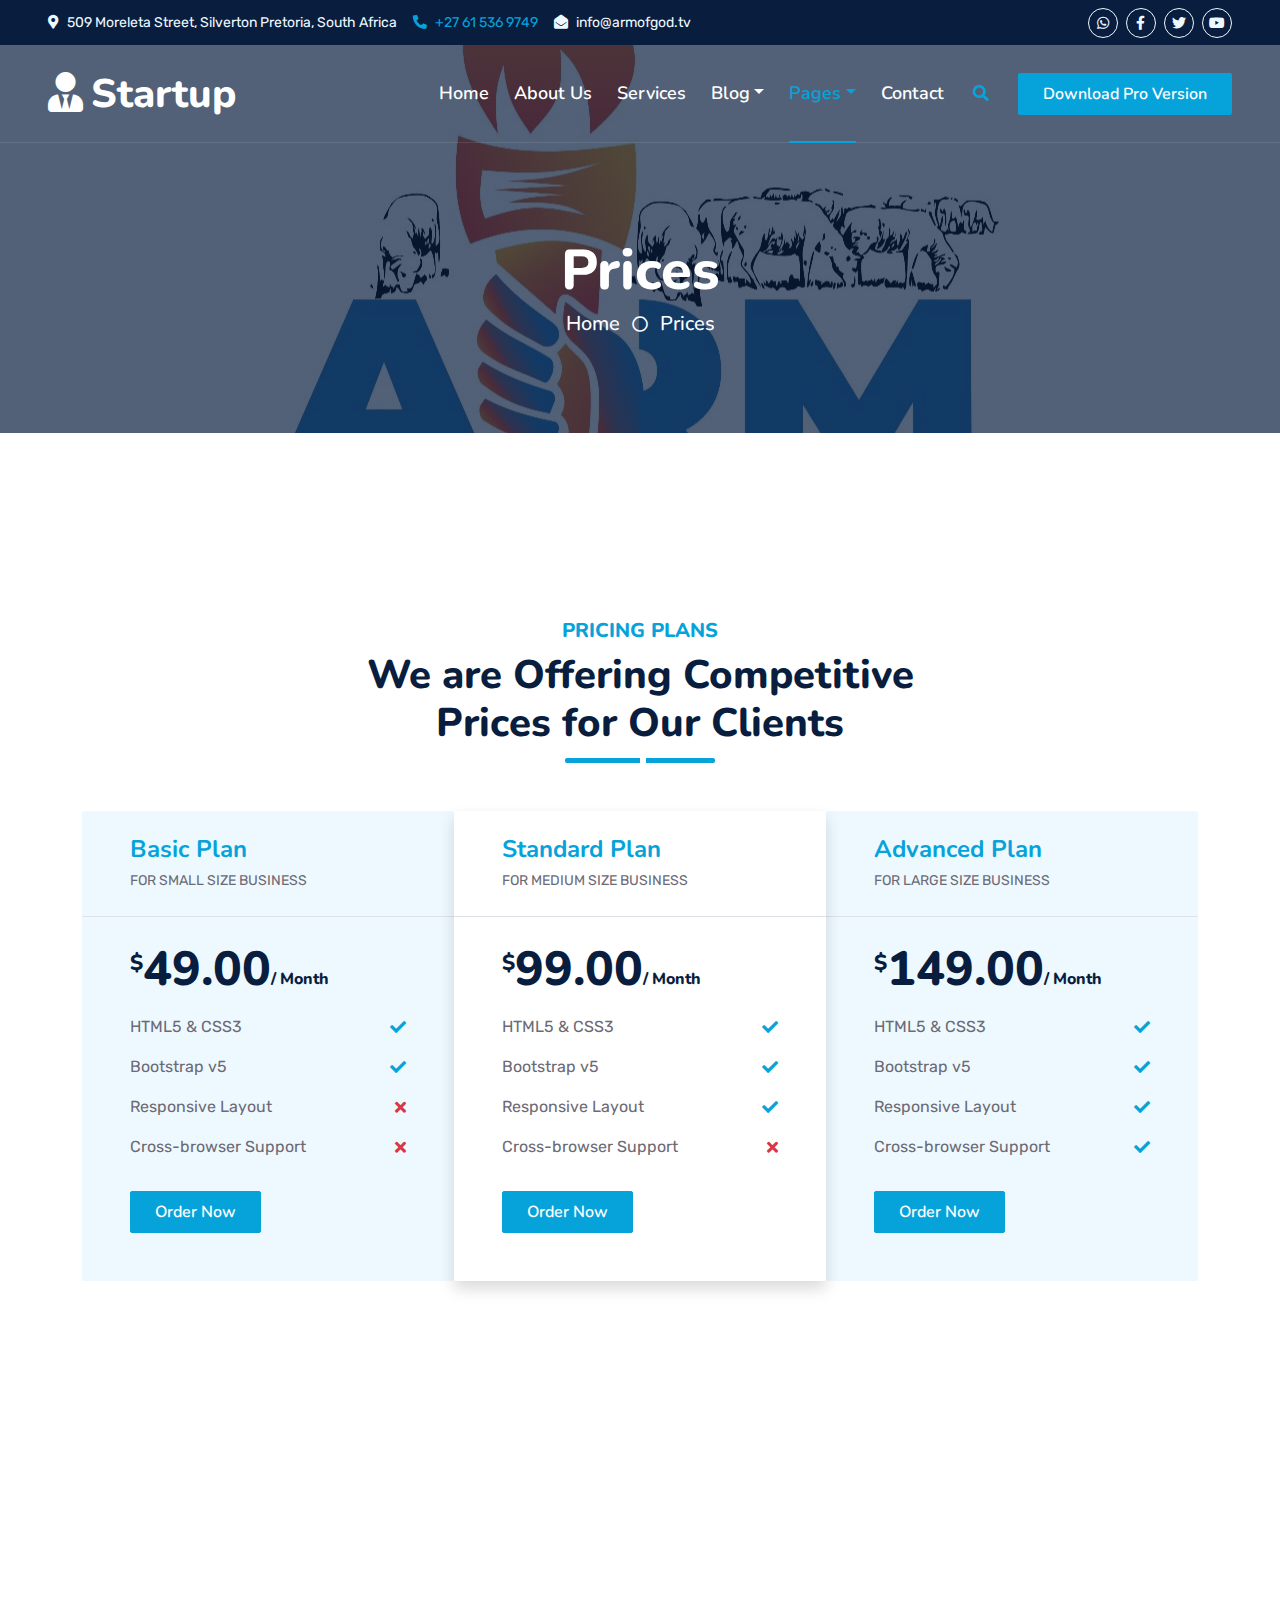
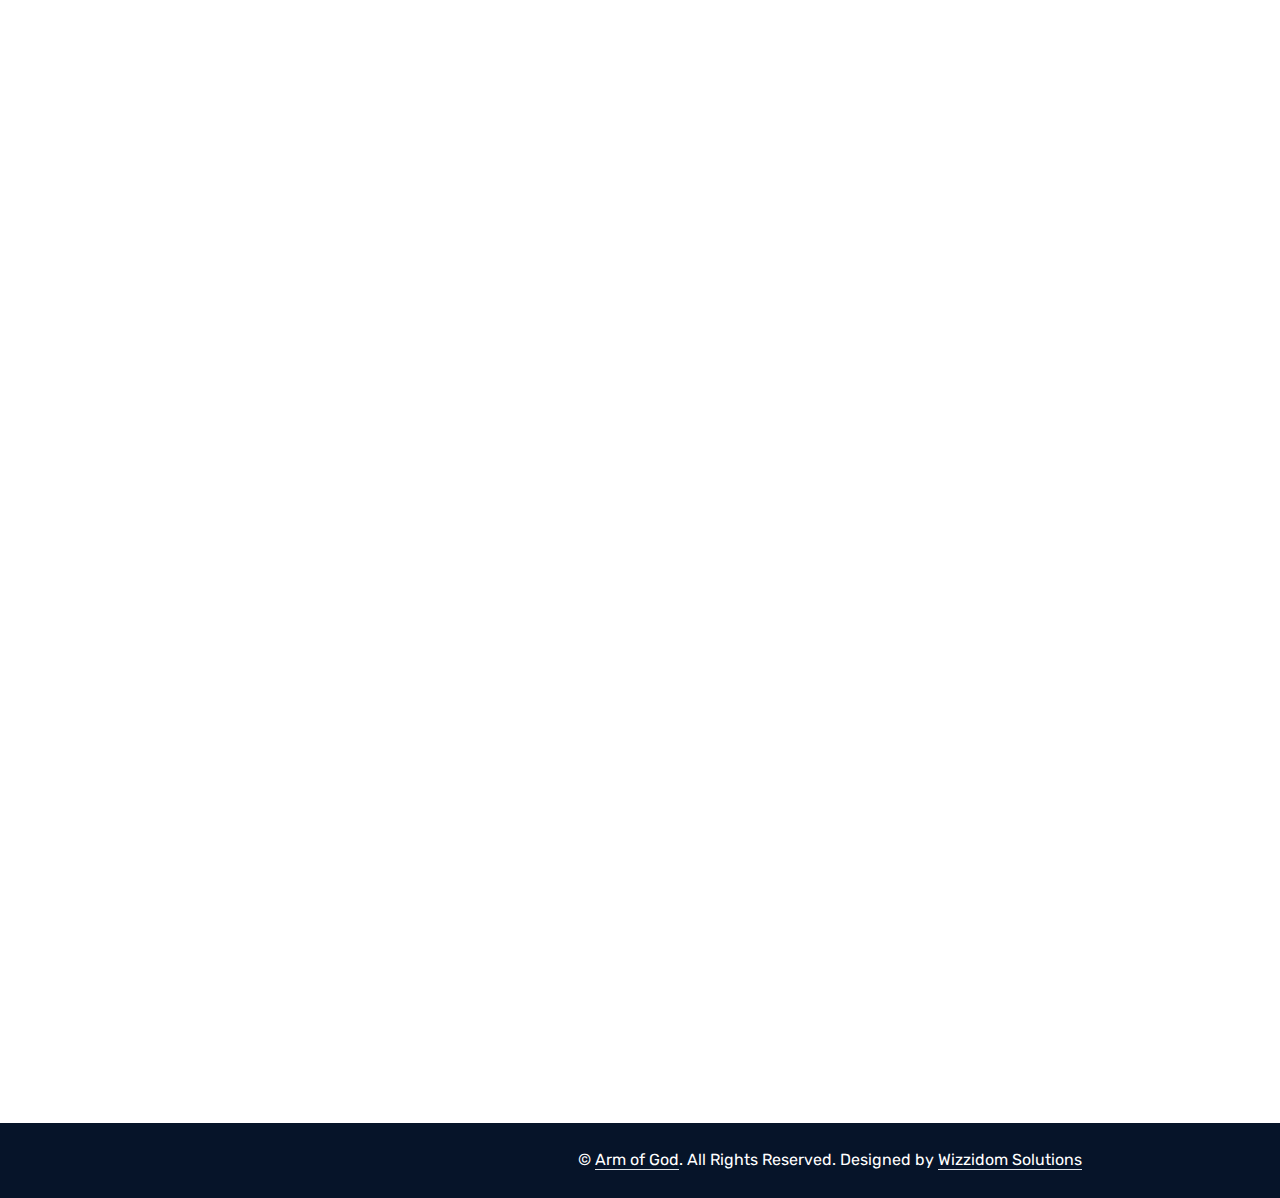
<file: price.html>
<!DOCTYPE html>
<html lang="en">

<head>
    <meta charset="utf-8">
    <title>Startup - Startup Website Template</title>
    <meta content="width=device-width, initial-scale=1.0" name="viewport">


    <!-- Favicon -->
    <link href="img/favicon.ico" rel="icon">

    <!-- Google Web Fonts -->
    <link rel="preconnect" href="https://fonts.googleapis.com">
    <link rel="preconnect" href="https://fonts.gstatic.com" crossorigin>
    <link href="https://fonts.googleapis.com/css2?family=Nunito:wght@400;600;700;800&family=Rubik:wght@400;500;600;700&display=swap" rel="stylesheet">

    <!-- Icon Font Stylesheet -->
    <link href="https://cdnjs.cloudflare.com/ajax/libs/font-awesome/5.10.0/css/all.min.css" rel="stylesheet">
    <link href="https://cdn.jsdelivr.net/npm/bootstrap-icons@1.4.1/font/bootstrap-icons.css" rel="stylesheet">

    <!-- Libraries Stylesheet -->
    <link href="lib/owlcarousel/assets/owl.carousel.min.css" rel="stylesheet">
    <link href="lib/animate/animate.min.css" rel="stylesheet">

    <!-- Customized Bootstrap Stylesheet -->
    <link href="css/bootstrap.min.css" rel="stylesheet">

    <!-- Template Stylesheet -->
    <link href="css/style.css" rel="stylesheet">
</head>

<body>
    <!-- Spinner Start -->
    <div id="spinner" class="show bg-white position-fixed translate-middle w-100 vh-100 top-50 start-50 d-flex align-items-center justify-content-center">
        <div class="spinner"></div>
    </div>
    <!-- Spinner End -->


    <!-- Topbar Start -->
    <div class="container-fluid bg-dark px-5 d-none d-lg-block">
        <div class="row gx-0">
            <div class="col-lg-8 text-center text-lg-start mb-2 mb-lg-0">
                <div class="d-inline-flex align-items-center" style="height: 45px;">
                    <small class="me-3 text-light"><i class="fa fa-map-marker-alt me-2"></i>509 Moreleta Street, Silverton Pretoria, South Africa </small>
                    <small class="me-3 text-light"> <a href="tel:27615369749"> <i class="fa fa-phone-alt me-2"></i>+27 61 536 9749</a></small>
                    <small class="text-light"><i class="fa fa-envelope-open me-2"></i>info@armofgod.tv</small>
                </div>
            </div>
            <div class="col-lg-4 text-center text-lg-end">
                <div class="d-inline-flex align-items-center" style="height: 45px;">
                    <a class="btn btn-sm btn-outline-light btn-sm-square rounded-circle me-2" href="https://wa.me/27615369749"><i class="fab fa-whatsapp fw-normal"></i></a>
                 
                    <a class="btn btn-sm btn-outline-light btn-sm-square rounded-circle me-2" href="https://www.facebook.com/ArmOfGodTV.org"><i class="fab fa-facebook-f fw-normal"></i></a>
                    <a class="btn btn-sm btn-outline-light btn-sm-square rounded-circle me-2" href="https://twitter.com/amrofgodtv"><i class="fab fa-twitter fw-normal"></i></a>
       
                    <a class="btn btn-sm btn-outline-light btn-sm-square rounded-circle" href="https://www.youtube.com/@ArmOfGodTV"><i class="fab fa-youtube fw-normal"></i></a>
              
                                </div>
            </div>
        </div>
    </div>
    <!-- Topbar End -->


    <!-- Navbar Start -->
    <div class="container-fluid position-relative p-0">
        <nav class="navbar navbar-expand-lg navbar-dark px-5 py-3 py-lg-0">
            <a href="index.html" class="navbar-brand p-0">
                <h1 class="m-0"><i class="fa fa-user-tie me-2"></i>Startup</h1>
            </a>
            <button class="navbar-toggler" type="button" data-bs-toggle="collapse" data-bs-target="#navbarCollapse">
                <span class="fa fa-bars"></span>
            </button>
            <div class="collapse navbar-collapse" id="navbarCollapse">
                <div class="navbar-nav ms-auto py-0">
                    <a href="index.html" class="nav-item nav-link">Home</a>
                    <a href="about.html" class="nav-item nav-link">About Us</a>
                    <a href="charity.html" class="nav-item nav-link">Services</a>
                    <div class="nav-item dropdown">
                        <a href="#" class="nav-link dropdown-toggle" data-bs-toggle="dropdown">Blog</a>
                        <div class="dropdown-menu m-0">
                            <a href="testimonies.html" class="dropdown-item">Blog Grid</a>
                            <a href="detail.html" class="dropdown-item">Blog Detail</a>
                        </div>
                    </div>
                    <div class="nav-item dropdown">
                        <a href="#" class="nav-link dropdown-toggle active" data-bs-toggle="dropdown">Pages</a>
                        <div class="dropdown-menu m-0">
                            <a href="price.html" class="dropdown-item active">Pricing Plan</a>
                            <a href="belief.html" class="dropdown-item">Our features</a>
                            <a href="team.html" class="dropdown-item">Team Members</a>
                            <a href="testimonial.html" class="dropdown-item">Testimonial</a>
                            <a href="quote.html" class="dropdown-item">Free Quote</a>
                        </div>
                    </div>
                    <a href="contact.html" class="nav-item nav-link">Contact</a>
                </div>
                <butaton type="button" class="btn text-primary ms-3" data-bs-toggle="modal" data-bs-target="#searchModal"><i class="fa fa-search"></i></butaton>
                <a href="https://htmlcodex.com/startup-company-website-template" class="btn btn-primary py-2 px-4 ms-3">Download Pro Version</a>
            </div>
        </nav>

        <div class="container-fluid bg-primary py-5 bg-header" style="margin-bottom: 90px;">
            <div class="row py-5">
                <div class="col-12 pt-lg-5 mt-lg-5 text-center">
                    <h1 class="display-4 text-white animated zoomIn">Prices</h1>
                    <a href="" class="h5 text-white">Home</a>
                    <i class="far fa-circle text-white px-2"></i>
                    <a href="" class="h5 text-white">Prices</a>
                </div>
            </div>
        </div>
    </div>
    <!-- Navbar End -->


    <!-- Full Screen Search Start -->
    <div class="modal fade" id="searchModal" tabindex="-1">
        <div class="modal-dialog modal-fullscreen">
            <div class="modal-content" style="background: rgba(9, 30, 62, .7);">
                <div class="modal-header border-0">
                    <button type="button" class="btn bg-white btn-close" data-bs-dismiss="modal" aria-label="Close"></button>
                </div>
                <div class="modal-body d-flex align-items-center justify-content-center">
                    <div class="input-group" style="max-width: 600px;">
                        <input type="text" class="form-control bg-transparent border-primary p-3" placeholder="Type search keyword">
                        <button class="btn btn-primary px-4"><i class="bi bi-search"></i></button>
                    </div>
                </div>
            </div>
        </div>
    </div>
    <!-- Full Screen Search End -->


    <!-- Pricing Plan Start -->
    <div class="container-fluid py-5 wow fadeInUp" data-wow-delay="0.1s">
        <div class="container py-5">
            <div class="section-title text-center position-relative pb-3 mb-5 mx-auto" style="max-width: 600px;">
                <h5 class="fw-bold text-primary text-uppercase">Pricing Plans</h5>
                <h1 class="mb-0">We are Offering Competitive Prices for Our Clients</h1>
            </div>
            <div class="row g-0">
                <div class="col-lg-4 wow slideInUp" data-wow-delay="0.6s">
                    <div class="bg-light rounded">
                        <div class="border-bottom py-4 px-5 mb-4">
                            <h4 class="text-primary mb-1">Basic Plan</h4>
                            <small class="text-uppercase">For Small Size Business</small>
                        </div>
                        <div class="p-5 pt-0">
                            <h1 class="display-5 mb-3">
                                <small class="align-top" style="font-size: 22px; line-height: 45px;">$</small>49.00<small
                                    class="align-bottom" style="font-size: 16px; line-height: 40px;">/ Month</small>
                            </h1>
                            <div class="d-flex justify-content-between mb-3"><span>HTML5 & CSS3</span><i class="fa fa-check text-primary pt-1"></i></div>
                            <div class="d-flex justify-content-between mb-3"><span>Bootstrap v5</span><i class="fa fa-check text-primary pt-1"></i></div>
                            <div class="d-flex justify-content-between mb-3"><span>Responsive Layout</span><i class="fa fa-times text-danger pt-1"></i></div>
                            <div class="d-flex justify-content-between mb-2"><span>Cross-browser Support</span><i class="fa fa-times text-danger pt-1"></i></div>
                            <a href="" class="btn btn-primary py-2 px-4 mt-4">Order Now</a>
                        </div>
                    </div>
                </div>
                <div class="col-lg-4 wow slideInUp" data-wow-delay="0.3s">
                    <div class="bg-white rounded shadow position-relative" style="z-index: 1;">
                        <div class="border-bottom py-4 px-5 mb-4">
                            <h4 class="text-primary mb-1">Standard Plan</h4>
                            <small class="text-uppercase">For Medium Size Business</small>
                        </div>
                        <div class="p-5 pt-0">
                            <h1 class="display-5 mb-3">
                                <small class="align-top" style="font-size: 22px; line-height: 45px;">$</small>99.00<small
                                    class="align-bottom" style="font-size: 16px; line-height: 40px;">/ Month</small>
                            </h1>
                            <div class="d-flex justify-content-between mb-3"><span>HTML5 & CSS3</span><i class="fa fa-check text-primary pt-1"></i></div>
                            <div class="d-flex justify-content-between mb-3"><span>Bootstrap v5</span><i class="fa fa-check text-primary pt-1"></i></div>
                            <div class="d-flex justify-content-between mb-3"><span>Responsive Layout</span><i class="fa fa-check text-primary pt-1"></i></div>
                            <div class="d-flex justify-content-between mb-2"><span>Cross-browser Support</span><i class="fa fa-times text-danger pt-1"></i></div>
                            <a href="" class="btn btn-primary py-2 px-4 mt-4">Order Now</a>
                        </div>
                    </div>
                </div>
                <div class="col-lg-4 wow slideInUp" data-wow-delay="0.9s">
                    <div class="bg-light rounded">
                        <div class="border-bottom py-4 px-5 mb-4">
                            <h4 class="text-primary mb-1">Advanced Plan</h4>
                            <small class="text-uppercase">For Large Size Business</small>
                        </div>
                        <div class="p-5 pt-0">
                            <h1 class="display-5 mb-3">
                                <small class="align-top" style="font-size: 22px; line-height: 45px;">$</small>149.00<small
                                    class="align-bottom" style="font-size: 16px; line-height: 40px;">/ Month</small>
                            </h1>
                            <div class="d-flex justify-content-between mb-3"><span>HTML5 & CSS3</span><i class="fa fa-check text-primary pt-1"></i></div>
                            <div class="d-flex justify-content-between mb-3"><span>Bootstrap v5</span><i class="fa fa-check text-primary pt-1"></i></div>
                            <div class="d-flex justify-content-between mb-3"><span>Responsive Layout</span><i class="fa fa-check text-primary pt-1"></i></div>
                            <div class="d-flex justify-content-between mb-2"><span>Cross-browser Support</span><i class="fa fa-check text-primary pt-1"></i></div>
                            <a href="" class="btn btn-primary py-2 px-4 mt-4">Order Now</a>
                        </div>
                    </div>
                </div>
            </div>
        </div>
    </div>
    <!-- Pricing Plan End -->


    <!-- Quote Start -->
    <div class="container-fluid py-5 wow fadeInUp" data-wow-delay="0.1s">
        <div class="container py-5">
            <div class="row g-5">
                <div class="col-lg-7">
                    <div class="section-title position-relative pb-3 mb-5">
                        <h5 class="fw-bold text-primary text-uppercase">Request A Quote</h5>
                        <h1 class="mb-0">Need A Free Quote? Please Feel Free to Contact Us</h1>
                    </div>
                    <div class="row gx-3">
                        <div class="col-sm-6 wow zoomIn" data-wow-delay="0.2s">
                            <h5 class="mb-4"><i class="fa fa-reply text-primary me-3"></i>Reply within 24 hours</h5>
                        </div>
                        <div class="col-sm-6 wow zoomIn" data-wow-delay="0.4s">
                            <h5 class="mb-4"><i class="fa fa-phone-alt text-primary me-3"></i>24 hrs telephone support</h5>
                        </div>
                    </div>
                    <p class="mb-4">Eirmod sed tempor lorem ut dolores. Aliquyam sit sadipscing kasd ipsum. Dolor ea et dolore et at sea ea at dolor, justo ipsum duo rebum sea invidunt voluptua. Eos vero eos vero ea et dolore eirmod et. Dolores diam duo invidunt lorem. Elitr ut dolores magna sit. Sea dolore sanctus sed et. Takimata takimata sanctus sed.</p>
                    <div class="d-flex align-items-center mt-2 wow zoomIn" data-wow-delay="0.6s">
                        <div class="bg-primary d-flex align-items-center justify-content-center rounded" style="width: 60px; height: 60px;">
                            <i class="fa fa-phone-alt text-white"></i>
                        </div>
                        <div class="ps-4">
                            <h5 class="mb-2">Call to ask any question</h5>
                            <h4 class="text-primary mb-0">+012 345 6789</h4>
                        </div>
                    </div>
                </div>
                <div class="col-lg-5">
                    <div class="bg-primary rounded h-100 d-flex align-items-center p-5 wow zoomIn" data-wow-delay="0.9s">
                        <form>
                            <div class="row g-3">
                                <div class="col-xl-12">
                                    <input type="text" class="form-control bg-light border-0" placeholder="Your Name" style="height: 55px;">
                                </div>
                                <div class="col-12">
                                    <input type="email" class="form-control bg-light border-0" placeholder="Your Email" style="height: 55px;">
                                </div>
                                <div class="col-12">
                                    <select class="form-select bg-light border-0" style="height: 55px;">
                                        <option selected>Select A Service</option>
                                        <option value="1">Service 1</option>
                                        <option value="2">Service 2</option>
                                        <option value="3">Service 3</option>
                                    </select>
                                </div>
                                <div class="col-12">
                                    <textarea class="form-control bg-light border-0" rows="3" placeholder="Message"></textarea>
                                </div>
                                <div class="col-12">
                                    <button class="btn btn-dark w-100 py-3" type="submit">Request A Quote</button>
                                </div>
                            </div>
                        </form>
                    </div>
                </div>
            </div>
        </div>
    </div>
    <!-- Quote End -->


    <!-- Vendor Start -->
    <div class="container-fluid py-5 wow fadeInUp" data-wow-delay="0.1s">
        <div class="container py-5 mb-5">
            <div class="bg-white">
                <div class="owl-carousel vendor-carousel">
                    <img src="img/vendor-1.jpg" alt="">
                    <img src="img/vendor-2.jpg" alt="">
                    <img src="img/vendor-3.jpg" alt="">
                    <img src="img/vendor-4.jpg" alt="">
                    <img src="img/vendor-5.jpg" alt="">
                    <img src="img/vendor-6.jpg" alt="">
                    <img src="img/vendor-7.jpg" alt="">
                    <img src="img/vendor-8.jpg" alt="">
                    <img src="img/vendor-9.jpg" alt="">
                </div>
            </div>
        </div>
    </div>
    <!-- Vendor End -->
    

    <!-- Footer Start -->
    <div class="container-fluid bg-dark text-light mt-5 wow fadeInUp" data-wow-delay="0.1s">
        <div class="container">
            <div class="row gx-5">
                <div class="col-lg-4 col-md-6 footer-about">
                    <div class="d-flex flex-column align-items-center justify-content-center text-center h-100 bg-primary p-4">
                        <a href="index.html" class="navbar-brand">
                            <img src="img/1.jpeg" alt="" width="100px">
                        </a>
                        <p class="mt-3 mb-4">
                            Sign up for our newsletter.
                       </p>
                            <form action="">
                            <div class="input-group">
                                <input type="text" class="form-control border-white p-3" placeholder="Your Email">
                                <button class="btn btn-dark" type="submit">Sign Up</button>
                            </div>
                        </form>
                    </div>
                </div>
                <div class="col-lg-8 col-md-6">
                    <div class="row gx-5">
                        <div class="col-lg-4 col-md-12 pt-5 mb-5">
                            <div class="section-title section-title-sm position-relative pb-3 mb-4">
                                <h3 class="text-light mb-0">Get In Touch</h3>
                            </div>
                            <div class="d-flex mb-2">
                                <i class="bi bi-geo-alt text-primary me-2"></i>
                                <p class="mb-0">509 Moreleta Street, Silverton Pretoria, South Africa </p>
                            </div>
                            <div class="d-flex mb-2">
                                <i class="bi bi-envelope-open text-primary me-2"></i>
                                <p class="mb-0">info@armofgod.tv</p>
                            </div>
                            <div class="d-flex mb-2">
                                <i class="bi bi-telephone text-primary me-2"></i>
                                <p class="mb-0">061 536 9749</p>
                            </div>
                            <div class="d-flex mt-4">
                                <a class="btn btn-primary btn-square me-2" href="https://www.facebook.com/ArmOfGodTV.org"><i class="fab fa-facebook-f fw-normal"></i></a>
                            </div>
                        </div>
                        <div class="col-lg-4 col-md-12 pt-0 pt-lg-5 mb-5">
                            <div class="section-title section-title-sm position-relative pb-3 mb-4">
                                <h3 class="text-light mb-0">Quick Links</h3>
                            </div>
                            <div class="link-animated d-flex flex-column justify-content-start">
                                <a class="text-light mb-2" href="index.html"><i class="bi bi-arrow-right text-primary me-2"></i>Home</a>
                                <a class="text-light mb-2" href="about.html"><i class="bi bi-arrow-right text-primary me-2"></i>About Us</a>
                                <a class="text-light mb-2" href="charity.html"><i class="bi bi-arrow-right text-primary me-2"></i>Charity</a>
                                <a class="text-light mb-2" href="testimonies.html"><i class="bi bi-arrow-right text-primary me-2"></i>Gallery</a>
                                <a class="text-light mb-2" href="belief.html"><i class="bi bi-arrow-right text-primary me-2"></i>Our Belief</a>
                                <a class="text-light" href="contact.html"><i class="bi bi-arrow-right text-primary me-2"></i>Contact Us</a>
                            </div>
                        </div>
                        
                    </div>
                </div>
            </div>
        </div>
    </div>
    <div class="container-fluid text-white" style="background: #061429;">
        <div class="container text-center">
            <div class="row justify-content-end">
                <div class="col-lg-8 col-md-6">
                    <div class="d-flex align-items-center justify-content-center" style="height: 75px;">
                        <p class="mb-0">&copy; <a class="text-white border-bottom" href="#">Arm of God</a>. All Rights Reserved. 
						
						<!--/*** This template is free as long as you keep the footer author’s credit link/attribution link/backlink. If you'd like to use the template without the footer author’s credit link/attribution link/backlink, you can purchase the Credit Removal License from "https://htmlcodex.com/credit-removal". Thank you for your support. ***/-->
						Designed by <a class="text-white border-bottom" href="https://wizzidom.github.io/wizzidom">Wizzidom Solutions</a></p>
                    </div>
                </div>
            </div>
        </div>
    </div>
    <!-- Footer End -->


    <!-- Back to Top -->
    <a href="#" class="btn btn-lg btn-primary btn-lg-square rounded back-to-top"><i class="bi bi-arrow-up"></i></a>


    <!-- JavaScript Libraries -->
    <script src="https://code.jquery.com/jquery-3.4.1.min.js"></script>
    <script src="https://cdn.jsdelivr.net/npm/bootstrap@5.0.0/dist/js/bootstrap.bundle.min.js"></script>
    <script src="lib/wow/wow.min.js"></script>
    <script src="lib/easing/easing.min.js"></script>
    <script src="lib/waypoints/waypoints.min.js"></script>
    <script src="lib/counterup/counterup.min.js"></script>
    <script src="lib/owlcarousel/owl.carousel.min.js"></script>

    <!-- Template Javascript -->
    <script src="js/main.js"></script>
</body>

</html>
</file>
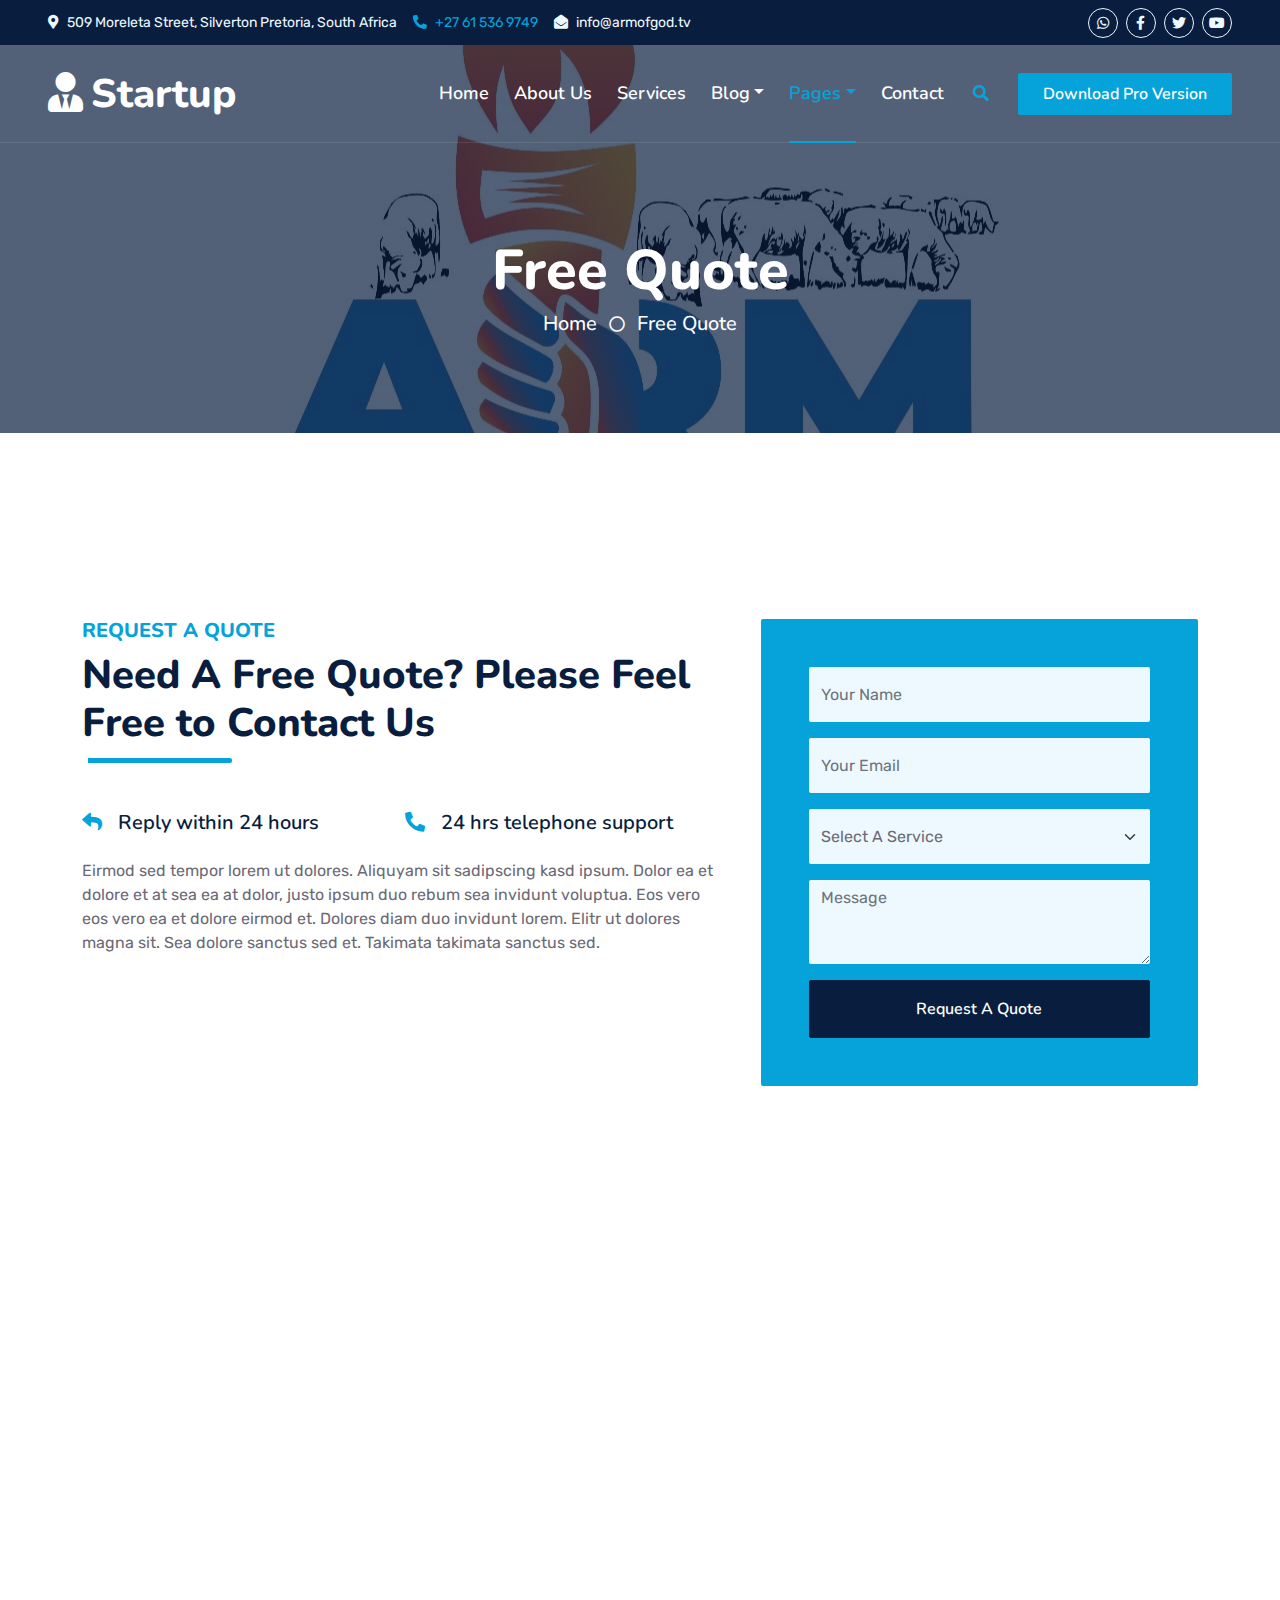
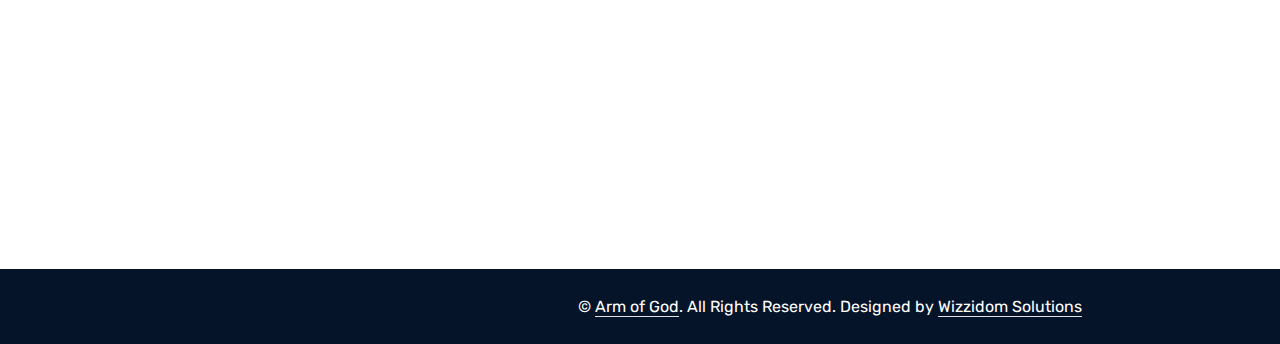
<file: quote.html>
<!DOCTYPE html>
<html lang="en">

<head>
    <meta charset="utf-8">
    <title>Startup - Startup Website Template</title>
    <meta content="width=device-width, initial-scale=1.0" name="viewport">


    <!-- Favicon -->
    <link href="img/favicon.ico" rel="icon">

    <!-- Google Web Fonts -->
    <link rel="preconnect" href="https://fonts.googleapis.com">
    <link rel="preconnect" href="https://fonts.gstatic.com" crossorigin>
    <link href="https://fonts.googleapis.com/css2?family=Nunito:wght@400;600;700;800&family=Rubik:wght@400;500;600;700&display=swap" rel="stylesheet">

    <!-- Icon Font Stylesheet -->
    <link href="https://cdnjs.cloudflare.com/ajax/libs/font-awesome/5.10.0/css/all.min.css" rel="stylesheet">
    <link href="https://cdn.jsdelivr.net/npm/bootstrap-icons@1.4.1/font/bootstrap-icons.css" rel="stylesheet">

    <!-- Libraries Stylesheet -->
    <link href="lib/owlcarousel/assets/owl.carousel.min.css" rel="stylesheet">
    <link href="lib/animate/animate.min.css" rel="stylesheet">

    <!-- Customized Bootstrap Stylesheet -->
    <link href="css/bootstrap.min.css" rel="stylesheet">

    <!-- Template Stylesheet -->
    <link href="css/style.css" rel="stylesheet">
</head>

<body>
    <!-- Spinner Start -->
    <div id="spinner" class="show bg-white position-fixed translate-middle w-100 vh-100 top-50 start-50 d-flex align-items-center justify-content-center">
        <div class="spinner"></div>
    </div>
    <!-- Spinner End -->


    <!-- Topbar Start -->
    <div class="container-fluid bg-dark px-5 d-none d-lg-block">
        <div class="row gx-0">
            <div class="col-lg-8 text-center text-lg-start mb-2 mb-lg-0">
                <div class="d-inline-flex align-items-center" style="height: 45px;">
                    <small class="me-3 text-light"><i class="fa fa-map-marker-alt me-2"></i>509 Moreleta Street, Silverton Pretoria, South Africa </small>
                    <small class="me-3 text-light"> <a href="tel:27615369749"> <i class="fa fa-phone-alt me-2"></i>+27 61 536 9749</a></small>
                    <small class="text-light"><i class="fa fa-envelope-open me-2"></i>info@armofgod.tv</small>
                </div>
            </div>
            <div class="col-lg-4 text-center text-lg-end">
                <div class="d-inline-flex align-items-center" style="height: 45px;">
                    <a class="btn btn-sm btn-outline-light btn-sm-square rounded-circle me-2" href="https://wa.me/27615369749"><i class="fab fa-whatsapp fw-normal"></i></a>
                 
                    <a class="btn btn-sm btn-outline-light btn-sm-square rounded-circle me-2" href="https://www.facebook.com/ArmOfGodTV.org"><i class="fab fa-facebook-f fw-normal"></i></a>
                    <a class="btn btn-sm btn-outline-light btn-sm-square rounded-circle me-2" href="https://twitter.com/amrofgodtv"><i class="fab fa-twitter fw-normal"></i></a>
       
                    <a class="btn btn-sm btn-outline-light btn-sm-square rounded-circle" href="https://www.youtube.com/@ArmOfGodTV"><i class="fab fa-youtube fw-normal"></i></a>
              
                                </div>
            </div>
        </div>
    </div>
    <!-- Topbar End -->


    <!-- Navbar Start -->
    <div class="container-fluid position-relative p-0">
        <nav class="navbar navbar-expand-lg navbar-dark px-5 py-3 py-lg-0">
            <a href="index.html" class="navbar-brand p-0">
                <h1 class="m-0"><i class="fa fa-user-tie me-2"></i>Startup</h1>
            </a>
            <button class="navbar-toggler" type="button" data-bs-toggle="collapse" data-bs-target="#navbarCollapse">
                <span class="fa fa-bars"></span>
            </button>
            <div class="collapse navbar-collapse" id="navbarCollapse">
                <div class="navbar-nav ms-auto py-0">
                    <a href="index.html" class="nav-item nav-link">Home</a>
                    <a href="about.html" class="nav-item nav-link">About Us</a>
                    <a href="charity.html" class="nav-item nav-link">Services</a>
                    <div class="nav-item dropdown">
                        <a href="#" class="nav-link dropdown-toggle" data-bs-toggle="dropdown">Blog</a>
                        <div class="dropdown-menu m-0">
                            <a href="testimonies.html" class="dropdown-item">Blog Grid</a>
                            <a href="detail.html" class="dropdown-item">Blog Detail</a>
                        </div>
                    </div>
                    <div class="nav-item dropdown">
                        <a href="#" class="nav-link dropdown-toggle active" data-bs-toggle="dropdown">Pages</a>
                        <div class="dropdown-menu m-0">
                            <a href="price.html" class="dropdown-item">Pricing Plan</a>
                            <a href="belief.html" class="dropdown-item">Our features</a>
                            <a href="team.html" class="dropdown-item">Team Members</a>
                            <a href="testimonial.html" class="dropdown-item">Testimonial</a>
                            <a href="quote.html" class="dropdown-item active">Free Quote</a>
                        </div>
                    </div>
                    <a href="contact.html" class="nav-item nav-link">Contact</a>
                </div>
                <butaton type="button" class="btn text-primary ms-3" data-bs-toggle="modal" data-bs-target="#searchModal"><i class="fa fa-search"></i></butaton>
                <a href="https://htmlcodex.com/startup-company-website-template" class="btn btn-primary py-2 px-4 ms-3">Download Pro Version</a>
            </div>
        </nav>

        <div class="container-fluid bg-primary py-5 bg-header" style="margin-bottom: 90px;">
            <div class="row py-5">
                <div class="col-12 pt-lg-5 mt-lg-5 text-center">
                    <h1 class="display-4 text-white animated zoomIn">Free Quote</h1>
                    <a href="" class="h5 text-white">Home</a>
                    <i class="far fa-circle text-white px-2"></i>
                    <a href="" class="h5 text-white">Free Quote</a>
                </div>
            </div>
        </div>
    </div>
    <!-- Navbar End -->


    <!-- Full Screen Search Start -->
    <div class="modal fade" id="searchModal" tabindex="-1">
        <div class="modal-dialog modal-fullscreen">
            <div class="modal-content" style="background: rgba(9, 30, 62, .7);">
                <div class="modal-header border-0">
                    <button type="button" class="btn bg-white btn-close" data-bs-dismiss="modal" aria-label="Close"></button>
                </div>
                <div class="modal-body d-flex align-items-center justify-content-center">
                    <div class="input-group" style="max-width: 600px;">
                        <input type="text" class="form-control bg-transparent border-primary p-3" placeholder="Type search keyword">
                        <button class="btn btn-primary px-4"><i class="bi bi-search"></i></button>
                    </div>
                </div>
            </div>
        </div>
    </div>
    <!-- Full Screen Search End -->


    <!-- Quote Start -->
    <div class="container-fluid py-5 wow fadeInUp" data-wow-delay="0.1s">
        <div class="container py-5">
            <div class="row g-5">
                <div class="col-lg-7">
                    <div class="section-title position-relative pb-3 mb-5">
                        <h5 class="fw-bold text-primary text-uppercase">Request A Quote</h5>
                        <h1 class="mb-0">Need A Free Quote? Please Feel Free to Contact Us</h1>
                    </div>
                    <div class="row gx-3">
                        <div class="col-sm-6 wow zoomIn" data-wow-delay="0.2s">
                            <h5 class="mb-4"><i class="fa fa-reply text-primary me-3"></i>Reply within 24 hours</h5>
                        </div>
                        <div class="col-sm-6 wow zoomIn" data-wow-delay="0.4s">
                            <h5 class="mb-4"><i class="fa fa-phone-alt text-primary me-3"></i>24 hrs telephone support</h5>
                        </div>
                    </div>
                    <p class="mb-4">Eirmod sed tempor lorem ut dolores. Aliquyam sit sadipscing kasd ipsum. Dolor ea et dolore et at sea ea at dolor, justo ipsum duo rebum sea invidunt voluptua. Eos vero eos vero ea et dolore eirmod et. Dolores diam duo invidunt lorem. Elitr ut dolores magna sit. Sea dolore sanctus sed et. Takimata takimata sanctus sed.</p>
                    <div class="d-flex align-items-center mt-2 wow zoomIn" data-wow-delay="0.6s">
                        <div class="bg-primary d-flex align-items-center justify-content-center rounded" style="width: 60px; height: 60px;">
                            <i class="fa fa-phone-alt text-white"></i>
                        </div>
                        <div class="ps-4">
                            <h5 class="mb-2">Call to ask any question</h5>
                            <h4 class="text-primary mb-0">+012 345 6789</h4>
                        </div>
                    </div>
                </div>
                <div class="col-lg-5">
                    <div class="bg-primary rounded h-100 d-flex align-items-center p-5 wow zoomIn" data-wow-delay="0.9s">
                        <form>
                            <div class="row g-3">
                                <div class="col-xl-12">
                                    <input type="text" class="form-control bg-light border-0" placeholder="Your Name" style="height: 55px;">
                                </div>
                                <div class="col-12">
                                    <input type="email" class="form-control bg-light border-0" placeholder="Your Email" style="height: 55px;">
                                </div>
                                <div class="col-12">
                                    <select class="form-select bg-light border-0" style="height: 55px;">
                                        <option selected>Select A Service</option>
                                        <option value="1">Service 1</option>
                                        <option value="2">Service 2</option>
                                        <option value="3">Service 3</option>
                                    </select>
                                </div>
                                <div class="col-12">
                                    <textarea class="form-control bg-light border-0" rows="3" placeholder="Message"></textarea>
                                </div>
                                <div class="col-12">
                                    <button class="btn btn-dark w-100 py-3" type="submit">Request A Quote</button>
                                </div>
                            </div>
                        </form>
                    </div>
                </div>
            </div>
        </div>
    </div>
    <!-- Quote End -->


    <!-- Vendor Start -->
    <div class="container-fluid py-5 wow fadeInUp" data-wow-delay="0.1s">
        <div class="container py-5 mb-5">
            <div class="bg-white">
                <div class="owl-carousel vendor-carousel">
                    <img src="img/vendor-1.jpg" alt="">
                    <img src="img/vendor-2.jpg" alt="">
                    <img src="img/vendor-3.jpg" alt="">
                    <img src="img/vendor-4.jpg" alt="">
                    <img src="img/vendor-5.jpg" alt="">
                    <img src="img/vendor-6.jpg" alt="">
                    <img src="img/vendor-7.jpg" alt="">
                    <img src="img/vendor-8.jpg" alt="">
                    <img src="img/vendor-9.jpg" alt="">
                </div>
            </div>
        </div>
    </div>
    <!-- Vendor End -->
    

    <!-- Footer Start -->
    <div class="container-fluid bg-dark text-light mt-5 wow fadeInUp" data-wow-delay="0.1s">
        <div class="container">
            <div class="row gx-5">
                <div class="col-lg-4 col-md-6 footer-about">
                    <div class="d-flex flex-column align-items-center justify-content-center text-center h-100 bg-primary p-4">
                        <a href="index.html" class="navbar-brand">
                            <img src="img/1.jpeg" alt="" width="100px">
                        </a>
                        <p class="mt-3 mb-4">
                            Sign up for our newsletter.
                       </p>
                            <form action="">
                            <div class="input-group">
                                <input type="text" class="form-control border-white p-3" placeholder="Your Email">
                                <button class="btn btn-dark" type="submit">Sign Up</button>
                            </div>
                        </form>
                    </div>
                </div>
                <div class="col-lg-8 col-md-6">
                    <div class="row gx-5">
                        <div class="col-lg-4 col-md-12 pt-5 mb-5">
                            <div class="section-title section-title-sm position-relative pb-3 mb-4">
                                <h3 class="text-light mb-0">Get In Touch</h3>
                            </div>
                            <div class="d-flex mb-2">
                                <i class="bi bi-geo-alt text-primary me-2"></i>
                                <p class="mb-0">509 Moreleta Street, Silverton Pretoria, South Africa </p>
                            </div>
                            <div class="d-flex mb-2">
                                <i class="bi bi-envelope-open text-primary me-2"></i>
                                <p class="mb-0">info@armofgod.tv</p>
                            </div>
                            <div class="d-flex mb-2">
                                <i class="bi bi-telephone text-primary me-2"></i>
                                <p class="mb-0">061 536 9749</p>
                            </div>
                            <div class="d-flex mt-4">
                                <a class="btn btn-primary btn-square me-2" href="https://www.facebook.com/ArmOfGodTV.org"><i class="fab fa-facebook-f fw-normal"></i></a>
                            </div>
                        </div>
                        <div class="col-lg-4 col-md-12 pt-0 pt-lg-5 mb-5">
                            <div class="section-title section-title-sm position-relative pb-3 mb-4">
                                <h3 class="text-light mb-0">Quick Links</h3>
                            </div>
                            <div class="link-animated d-flex flex-column justify-content-start">
                                <a class="text-light mb-2" href="index.html"><i class="bi bi-arrow-right text-primary me-2"></i>Home</a>
                                <a class="text-light mb-2" href="about.html"><i class="bi bi-arrow-right text-primary me-2"></i>About Us</a>
                                <a class="text-light mb-2" href="charity.html"><i class="bi bi-arrow-right text-primary me-2"></i>Charity</a>
                                <a class="text-light mb-2" href="testimonies.html"><i class="bi bi-arrow-right text-primary me-2"></i>Gallery</a>
                                <a class="text-light mb-2" href="belief.html"><i class="bi bi-arrow-right text-primary me-2"></i>Our Belief</a>
                                <a class="text-light" href="contact.html"><i class="bi bi-arrow-right text-primary me-2"></i>Contact Us</a>
                            </div>
                        </div>
                        
                    </div>
                </div>
            </div>
        </div>
    </div>
    <div class="container-fluid text-white" style="background: #061429;">
        <div class="container text-center">
            <div class="row justify-content-end">
                <div class="col-lg-8 col-md-6">
                    <div class="d-flex align-items-center justify-content-center" style="height: 75px;">
                        <p class="mb-0">&copy; <a class="text-white border-bottom" href="#">Arm of God</a>. All Rights Reserved. 
						
						<!--/*** This template is free as long as you keep the footer author’s credit link/attribution link/backlink. If you'd like to use the template without the footer author’s credit link/attribution link/backlink, you can purchase the Credit Removal License from "https://htmlcodex.com/credit-removal". Thank you for your support. ***/-->
						Designed by <a class="text-white border-bottom" href="https://wizzidom.github.io/wizzidom">Wizzidom Solutions</a></p>
                    </div>
                </div>
            </div>
        </div>
    </div>
    <!-- Footer End -->


    <!-- Back to Top -->
    <a href="#" class="btn btn-lg btn-primary btn-lg-square rounded back-to-top"><i class="bi bi-arrow-up"></i></a>


    <!-- JavaScript Libraries -->
    <script src="https://code.jquery.com/jquery-3.4.1.min.js"></script>
    <script src="https://cdn.jsdelivr.net/npm/bootstrap@5.0.0/dist/js/bootstrap.bundle.min.js"></script>
    <script src="lib/wow/wow.min.js"></script>
    <script src="lib/easing/easing.min.js"></script>
    <script src="lib/waypoints/waypoints.min.js"></script>
    <script src="lib/counterup/counterup.min.js"></script>
    <script src="lib/owlcarousel/owl.carousel.min.js"></script>

    <!-- Template Javascript -->
    <script src="js/main.js"></script>
</body>

</html>
</file>
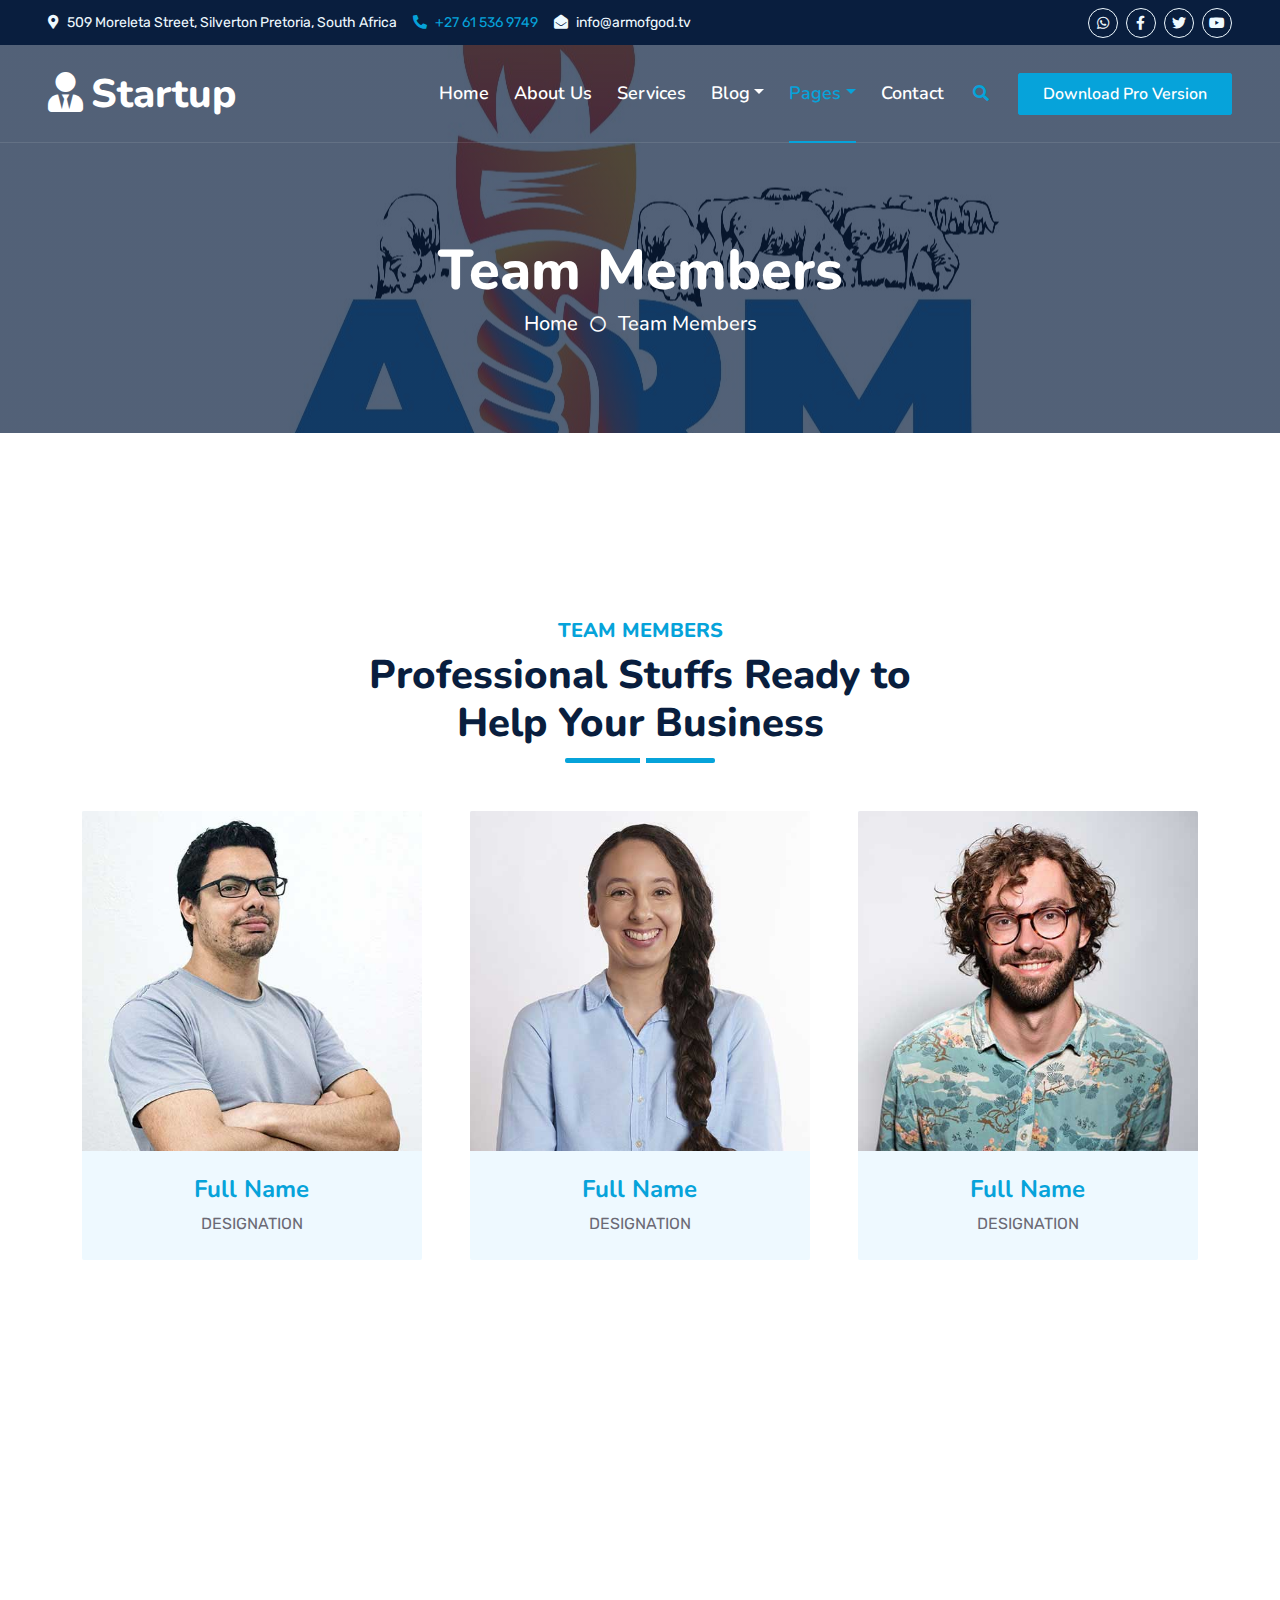
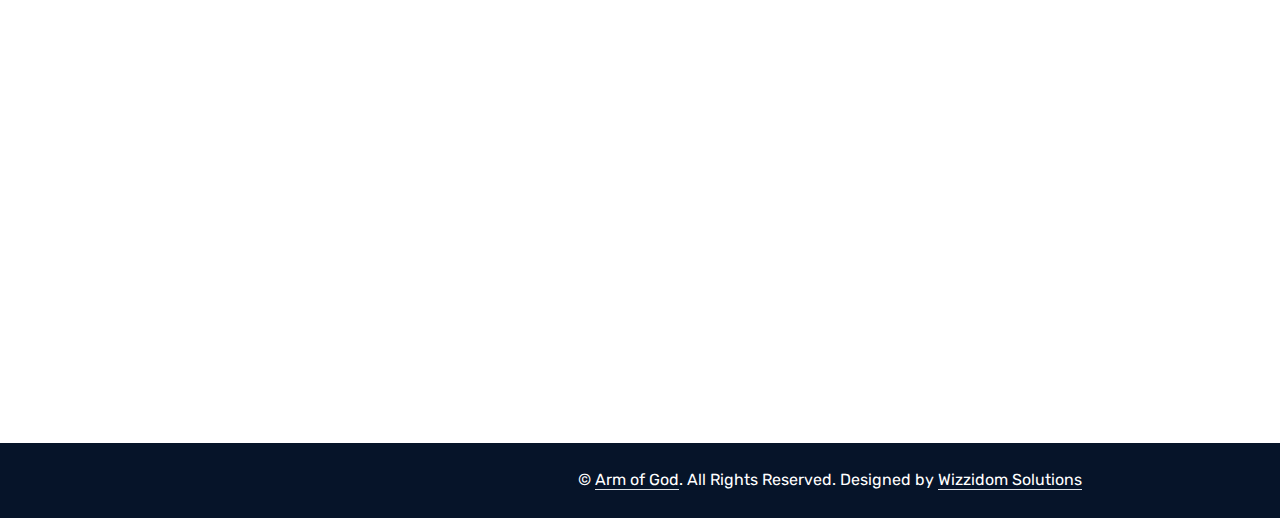
<file: team.html>
<!DOCTYPE html>
<html lang="en">

<head>
    <meta charset="utf-8">
    <title>Startup - Startup Website Template</title>
    <meta content="width=device-width, initial-scale=1.0" name="viewport">


    <!-- Favicon -->
    <link href="img/favicon.ico" rel="icon">

    <!-- Google Web Fonts -->
    <link rel="preconnect" href="https://fonts.googleapis.com">
    <link rel="preconnect" href="https://fonts.gstatic.com" crossorigin>
    <link href="https://fonts.googleapis.com/css2?family=Nunito:wght@400;600;700;800&family=Rubik:wght@400;500;600;700&display=swap" rel="stylesheet">

    <!-- Icon Font Stylesheet -->
    <link href="https://cdnjs.cloudflare.com/ajax/libs/font-awesome/5.10.0/css/all.min.css" rel="stylesheet">
    <link href="https://cdn.jsdelivr.net/npm/bootstrap-icons@1.4.1/font/bootstrap-icons.css" rel="stylesheet">

    <!-- Libraries Stylesheet -->
    <link href="lib/owlcarousel/assets/owl.carousel.min.css" rel="stylesheet">
    <link href="lib/animate/animate.min.css" rel="stylesheet">

    <!-- Customized Bootstrap Stylesheet -->
    <link href="css/bootstrap.min.css" rel="stylesheet">

    <!-- Template Stylesheet -->
    <link href="css/style.css" rel="stylesheet">
</head>

<body>
    <!-- Spinner Start -->
    <div id="spinner" class="show bg-white position-fixed translate-middle w-100 vh-100 top-50 start-50 d-flex align-items-center justify-content-center">
        <div class="spinner"></div>
    </div>
    <!-- Spinner End -->


    <!-- Topbar Start -->
    <div class="container-fluid bg-dark px-5 d-none d-lg-block">
        <div class="row gx-0">
            <div class="col-lg-8 text-center text-lg-start mb-2 mb-lg-0">
                <div class="d-inline-flex align-items-center" style="height: 45px;">
                    <small class="me-3 text-light"><i class="fa fa-map-marker-alt me-2"></i>509 Moreleta Street, Silverton Pretoria, South Africa </small>
                    <small class="me-3 text-light"> <a href="tel:27615369749"> <i class="fa fa-phone-alt me-2"></i>+27 61 536 9749</a></small>
                    <small class="text-light"><i class="fa fa-envelope-open me-2"></i>info@armofgod.tv</small>
                </div>
            </div>
            <div class="col-lg-4 text-center text-lg-end">
                <div class="d-inline-flex align-items-center" style="height: 45px;">
                    <a class="btn btn-sm btn-outline-light btn-sm-square rounded-circle me-2" href="https://wa.me/27615369749"><i class="fab fa-whatsapp fw-normal"></i></a>
                 
                    <a class="btn btn-sm btn-outline-light btn-sm-square rounded-circle me-2" href="https://www.facebook.com/ArmOfGodTV.org"><i class="fab fa-facebook-f fw-normal"></i></a>
                    <a class="btn btn-sm btn-outline-light btn-sm-square rounded-circle me-2" href="https://twitter.com/amrofgodtv"><i class="fab fa-twitter fw-normal"></i></a>
       
                    <a class="btn btn-sm btn-outline-light btn-sm-square rounded-circle" href="https://www.youtube.com/@ArmOfGodTV"><i class="fab fa-youtube fw-normal"></i></a>
              
                                </div>
            </div>
        </div>
    </div>
    <!-- Topbar End -->


    <!-- Navbar Start -->
    <div class="container-fluid position-relative p-0">
        <nav class="navbar navbar-expand-lg navbar-dark px-5 py-3 py-lg-0">
            <a href="index.html" class="navbar-brand p-0">
                <h1 class="m-0"><i class="fa fa-user-tie me-2"></i>Startup</h1>
            </a>
            <button class="navbar-toggler" type="button" data-bs-toggle="collapse" data-bs-target="#navbarCollapse">
                <span class="fa fa-bars"></span>
            </button>
            <div class="collapse navbar-collapse" id="navbarCollapse">
                <div class="navbar-nav ms-auto py-0">
                    <a href="index.html" class="nav-item nav-link">Home</a>
                    <a href="about.html" class="nav-item nav-link">About Us</a>
                    <a href="charity.html" class="nav-item nav-link">Services</a>
                    <div class="nav-item dropdown">
                        <a href="#" class="nav-link dropdown-toggle" data-bs-toggle="dropdown">Blog</a>
                        <div class="dropdown-menu m-0">
                            <a href="testimonies.html" class="dropdown-item">Blog Grid</a>
                            <a href="detail.html" class="dropdown-item">Blog Detail</a>
                        </div>
                    </div>
                    <div class="nav-item dropdown">
                        <a href="#" class="nav-link dropdown-toggle active" data-bs-toggle="dropdown">Pages</a>
                        <div class="dropdown-menu m-0">
                            <a href="price.html" class="dropdown-item">Pricing Plan</a>
                            <a href="belief.html" class="dropdown-item">Our features</a>
                            <a href="team.html" class="dropdown-item active">Team Members</a>
                            <a href="testimonial.html" class="dropdown-item">Testimonial</a>
                            <a href="quote.html" class="dropdown-item">Free Quote</a>
                        </div>
                    </div>
                    <a href="contact.html" class="nav-item nav-link">Contact</a>
                </div>
                <butaton type="button" class="btn text-primary ms-3" data-bs-toggle="modal" data-bs-target="#searchModal"><i class="fa fa-search"></i></butaton>
                <a href="https://htmlcodex.com/startup-company-website-template" class="btn btn-primary py-2 px-4 ms-3">Download Pro Version</a>
            </div>
        </nav>

        <div class="container-fluid bg-primary py-5 bg-header" style="margin-bottom: 90px;">
            <div class="row py-5">
                <div class="col-12 pt-lg-5 mt-lg-5 text-center">
                    <h1 class="display-4 text-white animated zoomIn">Team Members</h1>
                    <a href="" class="h5 text-white">Home</a>
                    <i class="far fa-circle text-white px-2"></i>
                    <a href="" class="h5 text-white">Team Members</a>
                </div>
            </div>
        </div>
    </div>
    <!-- Navbar End -->


    <!-- Full Screen Search Start -->
    <div class="modal fade" id="searchModal" tabindex="-1">
        <div class="modal-dialog modal-fullscreen">
            <div class="modal-content" style="background: rgba(9, 30, 62, .7);">
                <div class="modal-header border-0">
                    <button type="button" class="btn bg-white btn-close" data-bs-dismiss="modal" aria-label="Close"></button>
                </div>
                <div class="modal-body d-flex align-items-center justify-content-center">
                    <div class="input-group" style="max-width: 600px;">
                        <input type="text" class="form-control bg-transparent border-primary p-3" placeholder="Type search keyword">
                        <button class="btn btn-primary px-4"><i class="bi bi-search"></i></button>
                    </div>
                </div>
            </div>
        </div>
    </div>
    <!-- Full Screen Search End -->


    <!-- Team Start -->
    <div class="container-fluid py-5 wow fadeInUp" data-wow-delay="0.1s">
        <div class="container py-5">
            <div class="section-title text-center position-relative pb-3 mb-5 mx-auto" style="max-width: 600px;">
                <h5 class="fw-bold text-primary text-uppercase">Team Members</h5>
                <h1 class="mb-0">Professional Stuffs Ready to Help Your Business</h1>
            </div>
            <div class="row g-5">
                <div class="col-lg-4 wow slideInUp" data-wow-delay="0.3s">
                    <div class="team-item bg-light rounded overflow-hidden">
                        <div class="team-img position-relative overflow-hidden">
                            <img class="img-fluid w-100" src="img/team-1.jpg" alt="">
                            <div class="team-social">
                                <a class="btn btn-lg btn-primary btn-lg-square rounded" href=""><i class="fab fa-twitter fw-normal"></i></a>
                                <a class="btn btn-lg btn-primary btn-lg-square rounded" href=""><i class="fab fa-facebook-f fw-normal"></i></a>
                                <a class="btn btn-lg btn-primary btn-lg-square rounded" href=""><i class="fab fa-instagram fw-normal"></i></a>
                                <a class="btn btn-lg btn-primary btn-lg-square rounded" href=""><i class="fab fa-linkedin-in fw-normal"></i></a>
                            </div>
                        </div>
                        <div class="text-center py-4">
                            <h4 class="text-primary">Full Name</h4>
                            <p class="text-uppercase m-0">Designation</p>
                        </div>
                    </div>
                </div>
                <div class="col-lg-4 wow slideInUp" data-wow-delay="0.6s">
                    <div class="team-item bg-light rounded overflow-hidden">
                        <div class="team-img position-relative overflow-hidden">
                            <img class="img-fluid w-100" src="img/team-2.jpg" alt="">
                            <div class="team-social">
                                <a class="btn btn-lg btn-primary btn-lg-square rounded" href=""><i class="fab fa-twitter fw-normal"></i></a>
                                <a class="btn btn-lg btn-primary btn-lg-square rounded" href=""><i class="fab fa-facebook-f fw-normal"></i></a>
                                <a class="btn btn-lg btn-primary btn-lg-square rounded" href=""><i class="fab fa-instagram fw-normal"></i></a>
                                <a class="btn btn-lg btn-primary btn-lg-square rounded" href=""><i class="fab fa-linkedin-in fw-normal"></i></a>
                            </div>
                        </div>
                        <div class="text-center py-4">
                            <h4 class="text-primary">Full Name</h4>
                            <p class="text-uppercase m-0">Designation</p>
                        </div>
                    </div>
                </div>
                <div class="col-lg-4 wow slideInUp" data-wow-delay="0.9s">
                    <div class="team-item bg-light rounded overflow-hidden">
                        <div class="team-img position-relative overflow-hidden">
                            <img class="img-fluid w-100" src="img/team-3.jpg" alt="">
                            <div class="team-social">
                                <a class="btn btn-lg btn-primary btn-lg-square rounded" href=""><i class="fab fa-twitter fw-normal"></i></a>
                                <a class="btn btn-lg btn-primary btn-lg-square rounded" href=""><i class="fab fa-facebook-f fw-normal"></i></a>
                                <a class="btn btn-lg btn-primary btn-lg-square rounded" href=""><i class="fab fa-instagram fw-normal"></i></a>
                                <a class="btn btn-lg btn-primary btn-lg-square rounded" href=""><i class="fab fa-linkedin-in fw-normal"></i></a>
                            </div>
                        </div>
                        <div class="text-center py-4">
                            <h4 class="text-primary">Full Name</h4>
                            <p class="text-uppercase m-0">Designation</p>
                        </div>
                    </div>
                </div>
            </div>
        </div>
    </div>
    <!-- Team End -->


    <!-- Vendor Start -->
    <div class="container-fluid py-5 wow fadeInUp" data-wow-delay="0.1s">
        <div class="container py-5 mb-5">
            <div class="bg-white">
                <div class="owl-carousel vendor-carousel">
                    <img src="img/vendor-1.jpg" alt="">
                    <img src="img/vendor-2.jpg" alt="">
                    <img src="img/vendor-3.jpg" alt="">
                    <img src="img/vendor-4.jpg" alt="">
                    <img src="img/vendor-5.jpg" alt="">
                    <img src="img/vendor-6.jpg" alt="">
                    <img src="img/vendor-7.jpg" alt="">
                    <img src="img/vendor-8.jpg" alt="">
                    <img src="img/vendor-9.jpg" alt="">
                </div>
            </div>
        </div>
    </div>
    <!-- Vendor End -->
    

    <!-- Footer Start -->
    <div class="container-fluid bg-dark text-light mt-5 wow fadeInUp" data-wow-delay="0.1s">
        <div class="container">
            <div class="row gx-5">
                <div class="col-lg-4 col-md-6 footer-about">
                    <div class="d-flex flex-column align-items-center justify-content-center text-center h-100 bg-primary p-4">
                        <a href="index.html" class="navbar-brand">
                            <img src="img/1.jpeg" alt="" width="100px">
                        </a>
                        <p class="mt-3 mb-4">
                            Sign up for our newsletter.
                       </p>
                            <form action="">
                            <div class="input-group">
                                <input type="text" class="form-control border-white p-3" placeholder="Your Email">
                                <button class="btn btn-dark" type="submit">Sign Up</button>
                            </div>
                        </form>
                    </div>
                </div>
                <div class="col-lg-8 col-md-6">
                    <div class="row gx-5">
                        <div class="col-lg-4 col-md-12 pt-5 mb-5">
                            <div class="section-title section-title-sm position-relative pb-3 mb-4">
                                <h3 class="text-light mb-0">Get In Touch</h3>
                            </div>
                            <div class="d-flex mb-2">
                                <i class="bi bi-geo-alt text-primary me-2"></i>
                                <p class="mb-0">509 Moreleta Street, Silverton Pretoria, South Africa </p>
                            </div>
                            <div class="d-flex mb-2">
                                <i class="bi bi-envelope-open text-primary me-2"></i>
                                <p class="mb-0">info@armofgod.tv</p>
                            </div>
                            <div class="d-flex mb-2">
                                <i class="bi bi-telephone text-primary me-2"></i>
                                <p class="mb-0">061 536 9749</p>
                            </div>
                            <div class="d-flex mt-4">
                                <a class="btn btn-primary btn-square me-2" href="https://www.facebook.com/ArmOfGodTV.org"><i class="fab fa-facebook-f fw-normal"></i></a>
                            </div>
                        </div>
                        <div class="col-lg-4 col-md-12 pt-0 pt-lg-5 mb-5">
                            <div class="section-title section-title-sm position-relative pb-3 mb-4">
                                <h3 class="text-light mb-0">Quick Links</h3>
                            </div>
                            <div class="link-animated d-flex flex-column justify-content-start">
                                <a class="text-light mb-2" href="index.html"><i class="bi bi-arrow-right text-primary me-2"></i>Home</a>
                                <a class="text-light mb-2" href="about.html"><i class="bi bi-arrow-right text-primary me-2"></i>About Us</a>
                                <a class="text-light mb-2" href="charity.html"><i class="bi bi-arrow-right text-primary me-2"></i>Charity</a>
                                <a class="text-light mb-2" href="testimonies.html"><i class="bi bi-arrow-right text-primary me-2"></i>Gallery</a>
                                <a class="text-light mb-2" href="belief.html"><i class="bi bi-arrow-right text-primary me-2"></i>Our Belief</a>
                                <a class="text-light" href="contact.html"><i class="bi bi-arrow-right text-primary me-2"></i>Contact Us</a>
                            </div>
                        </div>
                        
                    </div>
                </div>
            </div>
        </div>
    </div>
    <div class="container-fluid text-white" style="background: #061429;">
        <div class="container text-center">
            <div class="row justify-content-end">
                <div class="col-lg-8 col-md-6">
                    <div class="d-flex align-items-center justify-content-center" style="height: 75px;">
                        <p class="mb-0">&copy; <a class="text-white border-bottom" href="#">Arm of God</a>. All Rights Reserved. 
						
						<!--/*** This template is free as long as you keep the footer author’s credit link/attribution link/backlink. If you'd like to use the template without the footer author’s credit link/attribution link/backlink, you can purchase the Credit Removal License from "https://htmlcodex.com/credit-removal". Thank you for your support. ***/-->
						Designed by <a class="text-white border-bottom" href="https://wizzidom.github.io/wizzidom">Wizzidom Solutions</a></p>
                    </div>
                </div>
            </div>
        </div>
    </div>
    <!-- Footer End -->


    <!-- Back to Top -->
    <a href="#" class="btn btn-lg btn-primary btn-lg-square rounded back-to-top"><i class="bi bi-arrow-up"></i></a>


    <!-- JavaScript Libraries -->
    <script src="https://code.jquery.com/jquery-3.4.1.min.js"></script>
    <script src="https://cdn.jsdelivr.net/npm/bootstrap@5.0.0/dist/js/bootstrap.bundle.min.js"></script>
    <script src="lib/wow/wow.min.js"></script>
    <script src="lib/easing/easing.min.js"></script>
    <script src="lib/waypoints/waypoints.min.js"></script>
    <script src="lib/counterup/counterup.min.js"></script>
    <script src="lib/owlcarousel/owl.carousel.min.js"></script>

    <!-- Template Javascript -->
    <script src="js/main.js"></script>
</body>

</html>
</file>
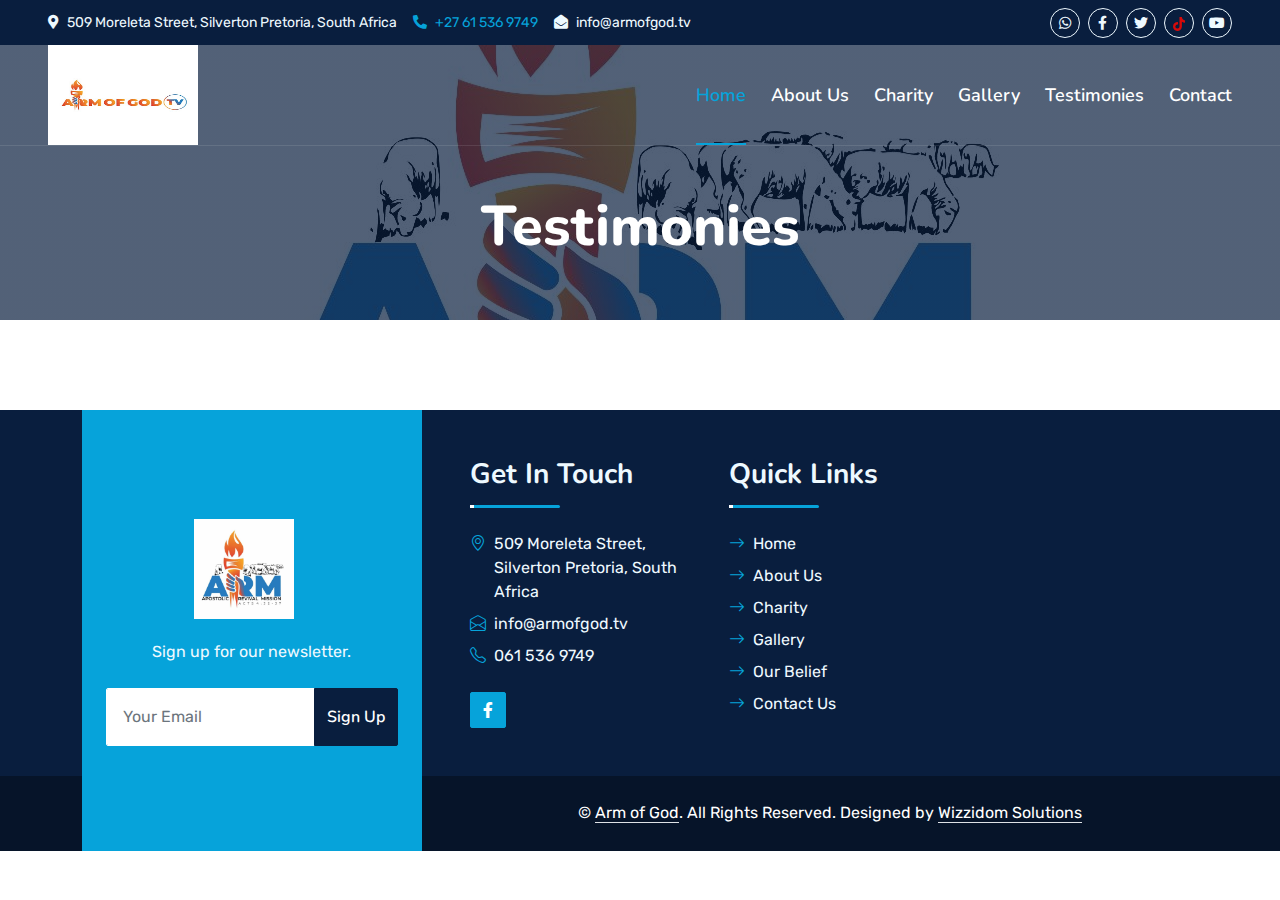
<file: testimonies.html>
<!DOCTYPE html>
<html lang="en">

<head>
    <meta charset="utf-8">
    <title>Arm of God</title>
    <meta content="width=device-width, initial-scale=1.0" name="viewport">


    <!-- Favicon -->
    <link href="img/favicon.ico" rel="icon">

    <!-- Google Web Fonts -->
    <link rel="preconnect" href="https://fonts.googleapis.com">
    <link rel="preconnect" href="https://fonts.gstatic.com" crossorigin>
    <link href="https://fonts.googleapis.com/css2?family=Nunito:wght@400;600;700;800&family=Rubik:wght@400;500;600;700&display=swap" rel="stylesheet">

    <!-- Icon Font Stylesheet -->
    <link href="https://cdnjs.cloudflare.com/ajax/libs/font-awesome/5.10.0/css/all.min.css" rel="stylesheet">
    <link href="https://cdn.jsdelivr.net/npm/bootstrap-icons@1.4.1/font/bootstrap-icons.css" rel="stylesheet">

    <!-- Libraries Stylesheet -->
    <link href="lib/owlcarousel/assets/owl.carousel.min.css" rel="stylesheet">
    <link href="lib/animate/animate.min.css" rel="stylesheet">

    <!-- Customized Bootstrap Stylesheet -->
    <link href="css/bootstrap.min.css" rel="stylesheet">

    <!-- Template Stylesheet -->
    <link href="css/style.css" rel="stylesheet">
</head>

<body>
    <!-- Spinner Start -->
    <div id="spinner" class="show bg-white position-fixed translate-middle w-100 vh-100 top-50 start-50 d-flex align-items-center justify-content-center">
        <div class="spinner"></div>
    </div>
    <!-- Spinner End -->


    <!-- Topbar Start -->
    <div class="container-fluid bg-dark px-5 d-none d-lg-block">
        <div class="row gx-0">
            <div class="col-lg-8 text-center text-lg-start mb-2 mb-lg-0">
                <div class="d-inline-flex align-items-center" style="height: 45px;">
                    <small class="me-3 text-light"><i class="fa fa-map-marker-alt me-2"></i>509 Moreleta Street, Silverton Pretoria, South Africa </small>
                    <small class="me-3 text-light"> <a href="tel:27615369749"> <i class="fa fa-phone-alt me-2"></i>+27 61 536 9749</a></small>
                    <small class="text-light"><i class="fa fa-envelope-open me-2"></i>info@armofgod.tv</small>
                </div>
            </div>
            <div class="col-lg-4 text-center text-lg-end">
                <div class="d-inline-flex align-items-center" style="height: 45px;">
                    <a class="btn btn-sm btn-outline-light btn-sm-square rounded-circle me-2" href="https://wa.me/27615369749"><i class="fab fa-whatsapp fw-normal"></i></a>
                 
                    <a class="btn btn-sm btn-outline-light btn-sm-square rounded-circle me-2" href="https://www.facebook.com/ArmOfGodTV.org"><i class="fab fa-facebook-f fw-normal"></i></a>
                    <a class="btn btn-sm btn-outline-light btn-sm-square rounded-circle me-2" href="https://twitter.com/amrofgodtv"><i class="fab fa-twitter fw-normal"></i></a>
        <a class="btn btn-sm btn-outline-light btn-sm-square rounded-circle me-2" href="https://tiktok.com/@armofgodtv"><svg xmlns="http://www.w3.org/2000/svg" height="1em" viewBox="0 0 448 512"><!--! Font Awesome Free 6.4.0 by @fontawesome - https://fontawesome.com License - https://fontawesome.com/license (Commercial License) Copyright 2023 Fonticons, Inc. --><style>svg{fill:#d60a0a}</style><path d="M448,209.91a210.06,210.06,0,0,1-122.77-39.25V349.38A162.55,162.55,0,1,1,185,188.31V278.2a74.62,74.62,0,1,0,52.23,71.18V0l88,0a121.18,121.18,0,0,0,1.86,22.17h0A122.18,122.18,0,0,0,381,102.39a121.43,121.43,0,0,0,67,20.14Z"/></svg></a>
       
                    <a class="btn btn-sm btn-outline-light btn-sm-square rounded-circle" href="https://www.youtube.com/@ArmOfGodTV"><i class="fab fa-youtube fw-normal"></i></a>
            
                                </div>
            </div>
        </div>
    </div>
    <!-- Topbar End -->


    <!-- Navbar & Carousel Start -->
    <div class="container-fluid position-relative p-0">
        <nav class="navbar navbar-expand-lg navbar-dark px-5 py-3 py-lg-0">
            <a href="index.html" class="navbar-brand p-0">
            <img src="img/2.jpeg" alt="" width="150px" height="100px">
            </a>
            <button class="navbar-toggler" type="button" data-bs-toggle="collapse" data-bs-target="#navbarCollapse">
                <span class="fa fa-bars"></span>
            </button>
            <div class="collapse navbar-collapse" id="navbarCollapse">
                <div class="navbar-nav ms-auto py-0">
                    <a href="index.html" class="nav-item nav-link active">Home</a>
                    <a href="about.html" class="nav-item nav-link">About Us</a>
                    <a href="charity.html" class="nav-item nav-link">Charity</a>
                    <a href="gallery.html" class="nav-item nav-link">Gallery</a>
                         
                  
                         <a href="testimonies.html" class="nav-item nav-link">Testimonies</a>
                    <a href="contact.html" class="nav-item nav-link">Contact</a>
                </div>
            
            </div>
        </nav>

        <div class="container-fluid bg-primary py-5 bg-header" style="margin-bottom: 90px;">
            <div class="row py-1">
                <div class="col-12 pt-lg-5 mt-lg-5 text-center">
                    <h1 class="display-4 text-white animated zoomIn">Testimonies    </h1>
      
                </div>
            </div>
        </div>
    </div>
    <!-- Navbar End -->



<!-- 

  
    <div class="container-fluid py-5 wow fadeInUp" data-wow-delay="0.1s">
        <div class="container py-5">
            <div class="row g-5">
               
                <div class="col-lg-11">
                    <div class="row g-5">
                        <div class="col-md-6 wow slideInUp" data-wow-delay="0.1s">
                            <div class="blog-item bg-light rounded overflow-hidden">
                                <div class="blog-img position-relative overflow-hidden">
                                    <img class="img-fluid" src="img/blog-1.jpg" alt="">
                                    <a class="position-absolute top-0 start-0 bg-primary text-white rounded-end mt-5 py-2 px-4" href="">Web Design</a>
                                </div>
                                <div class="p-4">
                                    <div class="d-flex mb-3">
                                        <small class="me-3"><i class="far fa-user text-primary me-2"></i>John Doe</small>
                                        <small><i class="far fa-calendar-alt text-primary me-2"></i>01 Jan, 2045</small>
                                    </div>
                                    <h4 class="mb-3">How to build a website</h4>
                                    <p>Dolor et eos labore stet justo sed est sed sed sed dolor stet amet</p>
                                    <a class="text-uppercase" href="">Read More <i class="bi bi-arrow-right"></i></a>
                                </div>
                            </div>
                        </div>
                        <div class="col-md-6 wow slideInUp" data-wow-delay="0.6s">
                            <div class="blog-item bg-light rounded overflow-hidden">
                                <div class="blog-img position-relative overflow-hidden">
                                    <img class="img-fluid" src="img/blog-2.jpg" alt="">
                                    <a class="position-absolute top-0 start-0 bg-primary text-white rounded-end mt-5 py-2 px-4" href="">Web Design</a>
                                </div>
                                <div class="p-4">
                                    <div class="d-flex mb-3">
                                        <small class="me-3"><i class="far fa-user text-primary me-2"></i>John Doe</small>
                                        <small><i class="far fa-calendar-alt text-primary me-2"></i>01 Jan, 2045</small>
                                    </div>
                                    <h4 class="mb-3">How to build a website</h4>
                                    <p>Dolor et eos labore stet justo sed est sed sed sed dolor stet amet</p>
                                    <a class="text-uppercase" href="">Read More <i class="bi bi-arrow-right"></i></a>
                                </div>
                            </div>
                        </div>
                        <div class="col-md-6 wow slideInUp" data-wow-delay="0.1s">
                            <div class="blog-item bg-light rounded overflow-hidden">
                                <div class="blog-img position-relative overflow-hidden">
                                    <img class="img-fluid" src="img/blog-3.jpg" alt="">
                                    <a class="position-absolute top-0 start-0 bg-primary text-white rounded-end mt-5 py-2 px-4" href="">Web Design</a>
                                </div>
                                <div class="p-4">
                                    <div class="d-flex mb-3">
                                        <small class="me-3"><i class="far fa-user text-primary me-2"></i>John Doe</small>
                                        <small><i class="far fa-calendar-alt text-primary me-2"></i>01 Jan, 2045</small>
                                    </div>
                                    <h4 class="mb-3">How to build a website</h4>
                                    <p>Dolor et eos labore stet justo sed est sed sed sed dolor stet amet</p>
                                    <a class="text-uppercase" href="">Read More <i class="bi bi-arrow-right"></i></a>
                                </div>
                            </div>
                        </div>
                        <div class="col-md-6 wow slideInUp" data-wow-delay="0.6s">
                            <div class="blog-item bg-light rounded overflow-hidden">
                                <div class="blog-img position-relative overflow-hidden">
                                    <img class="img-fluid" src="img/blog-1.jpg" alt="">
                                    <a class="position-absolute top-0 start-0 bg-primary text-white rounded-end mt-5 py-2 px-4" href="">Web Design</a>
                                </div>
                                <div class="p-4">
                                    <div class="d-flex mb-3">
                                        <small class="me-3"><i class="far fa-user text-primary me-2"></i>John Doe</small>
                                        <small><i class="far fa-calendar-alt text-primary me-2"></i>01 Jan, 2045</small>
                                    </div>
                                    <h4 class="mb-3">How to build a website</h4>
                                    <p>Dolor et eos labore stet justo sed est sed sed sed dolor stet amet</p>
                                    <a class="text-uppercase" href="">Read More <i class="bi bi-arrow-right"></i></a>
                                </div>
                            </div>
                        </div>
                        <div class="col-md-6 wow slideInUp" data-wow-delay="0.1s">
                            <div class="blog-item bg-light rounded overflow-hidden">
                                <div class="blog-img position-relative overflow-hidden">
                                    <img class="img-fluid" src="img/blog-2.jpg" alt="">
                                    <a class="position-absolute top-0 start-0 bg-primary text-white rounded-end mt-5 py-2 px-4" href="">Web Design</a>
                                </div>
                                <div class="p-4">
                                    <div class="d-flex mb-3">
                                        <small class="me-3"><i class="far fa-user text-primary me-2"></i>John Doe</small>
                                        <small><i class="far fa-calendar-alt text-primary me-2"></i>01 Jan, 2045</small>
                                    </div>
                                    <h4 class="mb-3">How to build a website</h4>
                                    <p>Dolor et eos labore stet justo sed est sed sed sed dolor stet amet</p>
                                    <a class="text-uppercase" href="">Read More <i class="bi bi-arrow-right"></i></a>
                                </div>
                            </div>
                        </div>
                        <div class="col-md-6 wow slideInUp" data-wow-delay="0.6s">
                            <div class="blog-item bg-light rounded overflow-hidden">
                                <div class="blog-img position-relative overflow-hidden">
                                    <img class="img-fluid" src="img/blog-3.jpg" alt="">
                                    <a class="position-absolute top-0 start-0 bg-primary text-white rounded-end mt-5 py-2 px-4" href="">Web Design</a>
                                </div>
                                <div class="p-4">
                                    <div class="d-flex mb-3">
                                        <small class="me-3"><i class="far fa-user text-primary me-2"></i>John Doe</small>
                                        <small><i class="far fa-calendar-alt text-primary me-2"></i>01 Jan, 2045</small>
                                    </div>
                                    <h4 class="mb-3">How to build a website</h4>
                                    <p>Dolor et eos labore stet justo sed est sed sed sed dolor stet amet</p>
                                    <a class="text-uppercase" href="">Read More <i class="bi bi-arrow-right"></i></a>
                                </div>
                            </div>
                        </div>
                        <div class="col-md-6 wow slideInUp" data-wow-delay="0.1s">
                            <div class="blog-item bg-light rounded overflow-hidden">
                                <div class="blog-img position-relative overflow-hidden">
                                    <img class="img-fluid" src="img/blog-1.jpg" alt="">
                                    <a class="position-absolute top-0 start-0 bg-primary text-white rounded-end mt-5 py-2 px-4" href="">Web Design</a>
                                </div>
                                <div class="p-4">
                                    <div class="d-flex mb-3">
                                        <small class="me-3"><i class="far fa-user text-primary me-2"></i>John Doe</small>
                                        <small><i class="far fa-calendar-alt text-primary me-2"></i>01 Jan, 2045</small>
                                    </div>
                                    <h4 class="mb-3">How to build a website</h4>
                                    <p>Dolor et eos labore stet justo sed est sed sed sed dolor stet amet</p>
                                    <a class="text-uppercase" href="">Read More <i class="bi bi-arrow-right"></i></a>
                                </div>
                            </div>
                        </div>
                        <div class="col-md-6 wow slideInUp" data-wow-delay="0.6s">
                            <div class="blog-item bg-light rounded overflow-hidden">
                                <div class="blog-img position-relative overflow-hidden">
                                    <img class="img-fluid" src="img/blog-2.jpg" alt="">
                                    <a class="position-absolute top-0 start-0 bg-primary text-white rounded-end mt-5 py-2 px-4" href="">Web Design</a>
                                </div>
                                <div class="p-4">
                                    <div class="d-flex mb-3">
                                        <small class="me-3"><i class="far fa-user text-primary me-2"></i>John Doe</small>
                                        <small><i class="far fa-calendar-alt text-primary me-2"></i>01 Jan, 2045</small>
                                    </div>
                                    <h4 class="mb-3">How to build a website</h4>
                                    <p>Dolor et eos labore stet justo sed est sed sed sed dolor stet amet</p>
                                    <a class="text-uppercase" href="">Read More <i class="bi bi-arrow-right"></i></a>
                                </div>
                            </div>
                        </div>
                        <div class="col-md-6 wow slideInUp" data-wow-delay="0.1s">
                            <div class="blog-item bg-light rounded overflow-hidden">
                                <div class="blog-img position-relative overflow-hidden">
                                    <img class="img-fluid" src="img/blog-3.jpg" alt="">
                                    <a class="position-absolute top-0 start-0 bg-primary text-white rounded-end mt-5 py-2 px-4" href="">Web Design</a>
                                </div>
                                <div class="p-4">
                                    <div class="d-flex mb-3">
                                        <small class="me-3"><i class="far fa-user text-primary me-2"></i>John Doe</small>
                                        <small><i class="far fa-calendar-alt text-primary me-2"></i>01 Jan, 2045</small>
                                    </div>
                                    <h4 class="mb-3">How to build a website</h4>
                                    <p>Dolor et eos labore stet justo sed est sed sed sed dolor stet amet</p>
                                    <a class="text-uppercase" href="">Read More <i class="bi bi-arrow-right"></i></a>
                                </div>
                            </div>
                        </div>
                        <div class="col-md-6 wow slideInUp" data-wow-delay="0.6s">
                            <div class="blog-item bg-light rounded overflow-hidden">
                                <div class="blog-img position-relative overflow-hidden">
                                    <img class="img-fluid" src="img/blog-1.jpg" alt="">
                                    <a class="position-absolute top-0 start-0 bg-primary text-white rounded-end mt-5 py-2 px-4" href="">Web Design</a>
                                </div>
                                <div class="p-4">
                                    <div class="d-flex mb-3">
                                        <small class="me-3"><i class="far fa-user text-primary me-2"></i>John Doe</small>
                                        <small><i class="far fa-calendar-alt text-primary me-2"></i>01 Jan, 2045</small>
                                    </div>
                                    <h4 class="mb-3">How to build a website</h4>
                                    <p>Dolor et eos labore stet justo sed est sed sed sed dolor stet amet</p>
                                    <a class="text-uppercase" href="">Read More <i class="bi bi-arrow-right"></i></a>
                                </div>
                            </div>
                        </div>
                        
                        <div class="col-12 wow slideInUp" data-wow-delay="0.1s">
                            <nav aria-label="Page navigation">
                              <ul class="pagination pagination-lg m-0">
                                <li class="page-item disabled">
                                  <a class="page-link rounded-0" href="#" aria-label="Previous">
                                    <span aria-hidden="true"><i class="bi bi-arrow-left"></i></span>
                                  </a>
                                </li>
                                <li class="page-item active"><a class="page-link" href="#">1</a></li>
                                <li class="page-item"><a class="page-link" href="#">2</a></li>
                                <li class="page-item"><a class="page-link" href="#">3</a></li>
                                <li class="page-item">
                                  <a class="page-link rounded-0" href="#" aria-label="Next">
                                    <span aria-hidden="true"><i class="bi bi-arrow-right"></i></span>
                                  </a>
                                </li>
                              </ul>
                            </nav>
                        </div>
                    </div>
                </div>
           

     
            </div>
        </div>
    </div>
 
 -->



    <!-- Footer Start -->
    <div class="container-fluid bg-dark text-light mt-5 wow fadeInUp" data-wow-delay="0.1s">
        <div class="container">
            <div class="row gx-5">
                <div class="col-lg-4 col-md-6 footer-about">
                    <div class="d-flex flex-column align-items-center justify-content-center text-center h-100 bg-primary p-4">
                        <a href="index.html" class="navbar-brand">
                            <img src="img/1.jpeg" alt="" width="100px">
                        </a>
                        <p class="mt-3 mb-4">
                            Sign up for our newsletter.
                       </p>
                            <form action="">
                            <div class="input-group">
                                <input type="text" class="form-control border-white p-3" placeholder="Your Email">
                                <button class="btn btn-dark" type="submit">Sign Up</button>
                            </div>
                        </form>
                    </div>
                </div>
                <div class="col-lg-8 col-md-6">
                    <div class="row gx-5">
                        <div class="col-lg-4 col-md-12 pt-5 mb-5">
                            <div class="section-title section-title-sm position-relative pb-3 mb-4">
                                <h3 class="text-light mb-0">Get In Touch</h3>
                            </div>
                            <div class="d-flex mb-2">
                                <i class="bi bi-geo-alt text-primary me-2"></i>
                                <p class="mb-0">509 Moreleta Street, Silverton Pretoria, South Africa </p>
                            </div>
                            <div class="d-flex mb-2">
                                <i class="bi bi-envelope-open text-primary me-2"></i>
                                <p class="mb-0">info@armofgod.tv</p>
                            </div>
                            <div class="d-flex mb-2">
                                <i class="bi bi-telephone text-primary me-2"></i>
                                <p class="mb-0">061 536 9749</p>
                            </div>
                            <div class="d-flex mt-4">
                                <a class="btn btn-primary btn-square me-2" href="https://www.facebook.com/ArmOfGodTV.org"><i class="fab fa-facebook-f fw-normal"></i></a>
                            </div>
                        </div>
                        <div class="col-lg-4 col-md-12 pt-0 pt-lg-5 mb-5">
                            <div class="section-title section-title-sm position-relative pb-3 mb-4">
                                <h3 class="text-light mb-0">Quick Links</h3>
                            </div>
                            <div class="link-animated d-flex flex-column justify-content-start">
                                <a class="text-light mb-2" href="index.html"><i class="bi bi-arrow-right text-primary me-2"></i>Home</a>
                                <a class="text-light mb-2" href="about.html"><i class="bi bi-arrow-right text-primary me-2"></i>About Us</a>
                                <a class="text-light mb-2" href="charity.html"><i class="bi bi-arrow-right text-primary me-2"></i>Charity</a>
                                <a class="text-light mb-2" href="testimonies.html"><i class="bi bi-arrow-right text-primary me-2"></i>Gallery</a>
                                <a class="text-light mb-2" href="belief.html"><i class="bi bi-arrow-right text-primary me-2"></i>Our Belief</a>
                                <a class="text-light" href="contact.html"><i class="bi bi-arrow-right text-primary me-2"></i>Contact Us</a>
                            </div>
                        </div>
                        
                    </div>
                </div>
            </div>
        </div>
    </div>
    <div class="container-fluid text-white" style="background: #061429;">
        <div class="container text-center">
            <div class="row justify-content-end">
                <div class="col-lg-8 col-md-6">
                    <div class="d-flex align-items-center justify-content-center" style="height: 75px;">
                        <p class="mb-0">&copy; <a class="text-white border-bottom" href="#">Arm of God</a>. All Rights Reserved. 
						
						<!--/*** This template is free as long as you keep the footer author’s credit link/attribution link/backlink. If you'd like to use the template without the footer author’s credit link/attribution link/backlink, you can purchase the Credit Removal License from "https://htmlcodex.com/credit-removal". Thank you for your support. ***/-->
						Designed by <a class="text-white border-bottom" href="https://wizzidom.co.za">Wizzidom Solutions</a></p>
                    </div>
                </div>
            </div>
        </div>
    </div>
    <!-- Footer End -->


    <!-- Back to Top -->
    <a href="#" class="btn btn-lg btn-primary btn-lg-square rounded back-to-top"><i class="bi bi-arrow-up"></i></a>


    <!-- JavaScript Libraries -->
    <script src="https://code.jquery.com/jquery-3.4.1.min.js"></script>
    <script src="https://cdn.jsdelivr.net/npm/bootstrap@5.0.0/dist/js/bootstrap.bundle.min.js"></script>
    <script src="lib/wow/wow.min.js"></script>
    <script src="lib/easing/easing.min.js"></script>
    <script src="lib/waypoints/waypoints.min.js"></script>
    <script src="lib/counterup/counterup.min.js"></script>
    <script src="lib/owlcarousel/owl.carousel.min.js"></script>

    <!-- Template Javascript -->
    <script src="js/main.js"></script>
</body>

</html>
</file>
<file: css/style.css>
/********** Template CSS **********/
:root {
    --primary: #06A3DA;
    --secondary: #34AD54;
    --light: #EEF9FF;
    --dark: #091E3E;
}


/*** Spinner ***/
.spinner {
    width: 40px;
    height: 40px;
    background: var(--primary);
    margin: 100px auto;
    -webkit-animation: sk-rotateplane 1.2s infinite ease-in-out;
    animation: sk-rotateplane 1.2s infinite ease-in-out;
}

@-webkit-keyframes sk-rotateplane {
    0% {
        -webkit-transform: perspective(120px)
    }
    50% {
        -webkit-transform: perspective(120px) rotateY(180deg)
    }
    100% {
        -webkit-transform: perspective(120px) rotateY(180deg) rotateX(180deg)
    }
}

@keyframes sk-rotateplane {
    0% {
        transform: perspective(120px) rotateX(0deg) rotateY(0deg);
        -webkit-transform: perspective(120px) rotateX(0deg) rotateY(0deg)
    }
    50% {
        transform: perspective(120px) rotateX(-180.1deg) rotateY(0deg);
        -webkit-transform: perspective(120px) rotateX(-180.1deg) rotateY(0deg)
    }
    100% {
        transform: perspective(120px) rotateX(-180deg) rotateY(-179.9deg);
        -webkit-transform: perspective(120px) rotateX(-180deg) rotateY(-179.9deg);
    }
}

#spinner {
    opacity: 0;
    visibility: hidden;
    transition: opacity .5s ease-out, visibility 0s linear .5s;
    z-index: 99999;
}

#spinner.show {
    transition: opacity .5s ease-out, visibility 0s linear 0s;
    visibility: visible;
    opacity: 1;
}


/*** Heading ***/
h1,
h2,
.fw-bold {
    font-weight: 800 !important;
}

h3,
h4,
.fw-semi-bold {
    font-weight: 700 !important;
}

h5,
h6,
.fw-medium {
    font-weight: 600 !important;
}


/*** Button ***/
.btn {
    font-family: 'Nunito', sans-serif;
    font-weight: 600;
    transition: .5s;
}

.btn-primary,
.btn-secondary {
    color: #FFFFFF;
    box-shadow: inset 0 0 0 50px transparent;
}

.btn-primary:hover {
    box-shadow: inset 0 0 0 0 var(--primary);
}

.btn-secondary:hover {
    box-shadow: inset 0 0 0 0 var(--secondary);
}

.btn-square {
    width: 36px;
    height: 36px;
}

.btn-sm-square {
    width: 30px;
    height: 30px;
}

.btn-lg-square {
    width: 48px;
    height: 48px;
}

.btn-square,
.btn-sm-square,
.btn-lg-square {
    padding-left: 0;
    padding-right: 0;
    text-align: center;
}


/*** Navbar ***/
.navbar-dark .navbar-nav .nav-link {
    font-family: 'Nunito', sans-serif;
    position: relative;
    margin-left: 25px;
    padding: 35px 0;
    color: #FFFFFF;
    font-size: 18px;
    font-weight: 600;
    outline: none;
    transition: .5s;
}

.sticky-top.navbar-dark .navbar-nav .nav-link {
    padding: 20px 0;
    color: var(--dark);
}

.navbar-dark .navbar-nav .nav-link:hover,
.navbar-dark .navbar-nav .nav-link.active {
    color: var(--primary);
}

.navbar-dark .navbar-brand h1 {
    color: #FFFFFF;
}

.navbar-dark .navbar-toggler {
    color: var(--primary) !important;
    border-color: var(--primary) !important;
}

@media (max-width: 991.98px) {
    .sticky-top.navbar-dark {
        position: relative;
        background: #FFFFFF;
    }

    .navbar-dark .navbar-nav .nav-link,
    .navbar-dark .navbar-nav .nav-link.show,
    .sticky-top.navbar-dark .navbar-nav .nav-link {
        padding: 10px 0;
        color: var(--dark);
    }

    .navbar-dark .navbar-brand h1 {
        color: var(--primary);
    }
}

@media (min-width: 992px) {
    .navbar-dark {
        position: absolute;
        width: 100%;
        top: 0;
        left: 0;
        border-bottom: 1px solid rgba(256, 256, 256, .1);
        z-index: 999;
    }
    
    .sticky-top.navbar-dark {
        position: fixed;
        background: #FFFFFF;
    }

    .navbar-dark .navbar-nav .nav-link::before {
        position: absolute;
        content: "";
        width: 0;
        height: 2px;
        bottom: -1px;
        left: 50%;
        background: var(--primary);
        transition: .5s;
    }

    .navbar-dark .navbar-nav .nav-link:hover::before,
    .navbar-dark .navbar-nav .nav-link.active::before {
        width: 100%;
        left: 0;
    }

    .navbar-dark .navbar-nav .nav-link.nav-contact::before {
        display: none;
    }

    .sticky-top.navbar-dark .navbar-brand h1 {
        color: var(--primary);
    }
}


/*** Carousel ***/
.carousel-caption {
    top: 0;
    left: 0;
    right: 0;
    bottom: 0;
    background: rgba(9, 30, 62, .7);
    z-index: 1;
}

@media (max-width: 576px) {
    .carousel-caption h5 {
        font-size: 14px;
        font-weight: 500 !important;
    }

    .carousel-caption h1 {
        font-size: 30px;
        font-weight: 600 !important;
    }
}

.carousel-control-prev,
.carousel-control-next {
    width: 10%;
}

.carousel-control-prev-icon,
.carousel-control-next-icon {
    width: 3rem;
    height: 3rem;
}


/*** Section Title ***/
.section-title::before {
    position: absolute;
    content: "";
    width: 150px;
    height: 5px;
    left: 0;
    bottom: 0;
    background: var(--primary);
    border-radius: 2px;
}

.section-title.text-center::before {
    left: 50%;
    margin-left: -75px;
}

.section-title.section-title-sm::before {
    width: 90px;
    height: 3px;
}

.section-title::after {
    position: absolute;
    content: "";
    width: 6px;
    height: 5px;
    bottom: 0px;
    background: #FFFFFF;
    -webkit-animation: section-title-run 5s infinite linear;
    animation: section-title-run 5s infinite linear;
}

.section-title.section-title-sm::after {
    width: 4px;
    height: 3px;
}

.section-title.text-center::after {
    -webkit-animation: section-title-run-center 5s infinite linear;
    animation: section-title-run-center 5s infinite linear;
}

.section-title.section-title-sm::after {
    -webkit-animation: section-title-run-sm 5s infinite linear;
    animation: section-title-run-sm 5s infinite linear;
}

@-webkit-keyframes section-title-run {
    0% {left: 0; } 50% { left : 145px; } 100% { left: 0; }
}

@-webkit-keyframes section-title-run-center {
    0% { left: 50%; margin-left: -75px; } 50% { left : 50%; margin-left: 45px; } 100% { left: 50%; margin-left: -75px; }
}

@-webkit-keyframes section-title-run-sm {
    0% {left: 0; } 50% { left : 85px; } 100% { left: 0; }
}


/*** Service ***/
.service-item {
    position: relative;
    height: 300px;
    padding: 0 30px;
    transition: .5s;
}

.service-item .service-icon {
    margin-bottom: 30px;
    width: 60px;
    height: 60px;
    display: flex;
    align-items: center;
    justify-content: center;
    background: var(--primary);
    border-radius: 2px;
    transform: rotate(-45deg);
}

.service-item .service-icon i {
    transform: rotate(45deg);
}

.service-item a.btn {
    position: absolute;
    width: 60px;
    bottom: -48px;
    left: 50%;
    margin-left: -30px;
    opacity: 0;
}

.service-item:hover a.btn {
    bottom: -24px;
    opacity: 1;
}


/*** Testimonial ***/
.testimonial-carousel .owl-dots {
    margin-top: 15px;
    display: flex;
    align-items: flex-end;
    justify-content: center;
}

.testimonial-carousel .owl-dot {
    position: relative;
    display: inline-block;
    margin: 0 5px;
    width: 15px;
    height: 15px;
    background: #DDDDDD;
    border-radius: 2px;
    transition: .5s;
}

.testimonial-carousel .owl-dot.active {
    width: 30px;
    background: var(--primary);
}

.testimonial-carousel .owl-item.center {
    position: relative;
    z-index: 1;
}

.testimonial-carousel .owl-item .testimonial-item {
    transition: .5s;
}

.testimonial-carousel .owl-item.center .testimonial-item {
    background: #FFFFFF !important;
    box-shadow: 0 0 30px #DDDDDD;
}


/*** Team ***/
.team-item {
    transition: .5s;
}

.team-social {
    position: absolute;
    width: 100%;
    height: 100%;
    top: 0;
    left: 0;
    display: flex;
    align-items: center;
    justify-content: center;
    transition: .5s;
}

.team-social a.btn {
    position: relative;
    margin: 0 3px;
    margin-top: 100px;
    opacity: 0;
}

.team-item:hover {
    box-shadow: 0 0 30px #DDDDDD;
}

.team-item:hover .team-social {
    background: rgba(9, 30, 62, .7);
}

.team-item:hover .team-social a.btn:first-child {
    opacity: 1;
    margin-top: 0;
    transition: .3s 0s;
}

.team-item:hover .team-social a.btn:nth-child(2) {
    opacity: 1;
    margin-top: 0;
    transition: .3s .05s;
}

.team-item:hover .team-social a.btn:nth-child(3) {
    opacity: 1;
    margin-top: 0;
    transition: .3s .1s;
}

.team-item:hover .team-social a.btn:nth-child(4) {
    opacity: 1;
    margin-top: 0;
    transition: .3s .15s;
}

.team-item .team-img img,
.blog-item .blog-img img  {
    transition: .5s;
}

.team-item:hover .team-img img,
.blog-item:hover .blog-img img {
    transform: scale(1.15);
}


/*** Miscellaneous ***/
@media (min-width: 991.98px) {
    .facts {
        position: relative;
        margin-top: -75px;
        z-index: 1;
    }
}

.back-to-top {
    position: fixed;
    display: none;
    right: 45px;
    bottom: 45px;
    z-index: 99;
}

.bg-header {
    background: linear-gradient(rgba(9, 30, 62, .7), rgba(9, 30, 62, .7)), url(../img/3.jpeg) center center no-repeat;
    background-size: cover;
}

.link-animated a {
    transition: .5s;
}

.link-animated a:hover {
    padding-left: 10px;
}

@media (min-width: 767.98px) {
    .footer-about {
        margin-bottom: -75px;
    }
}
</file>
